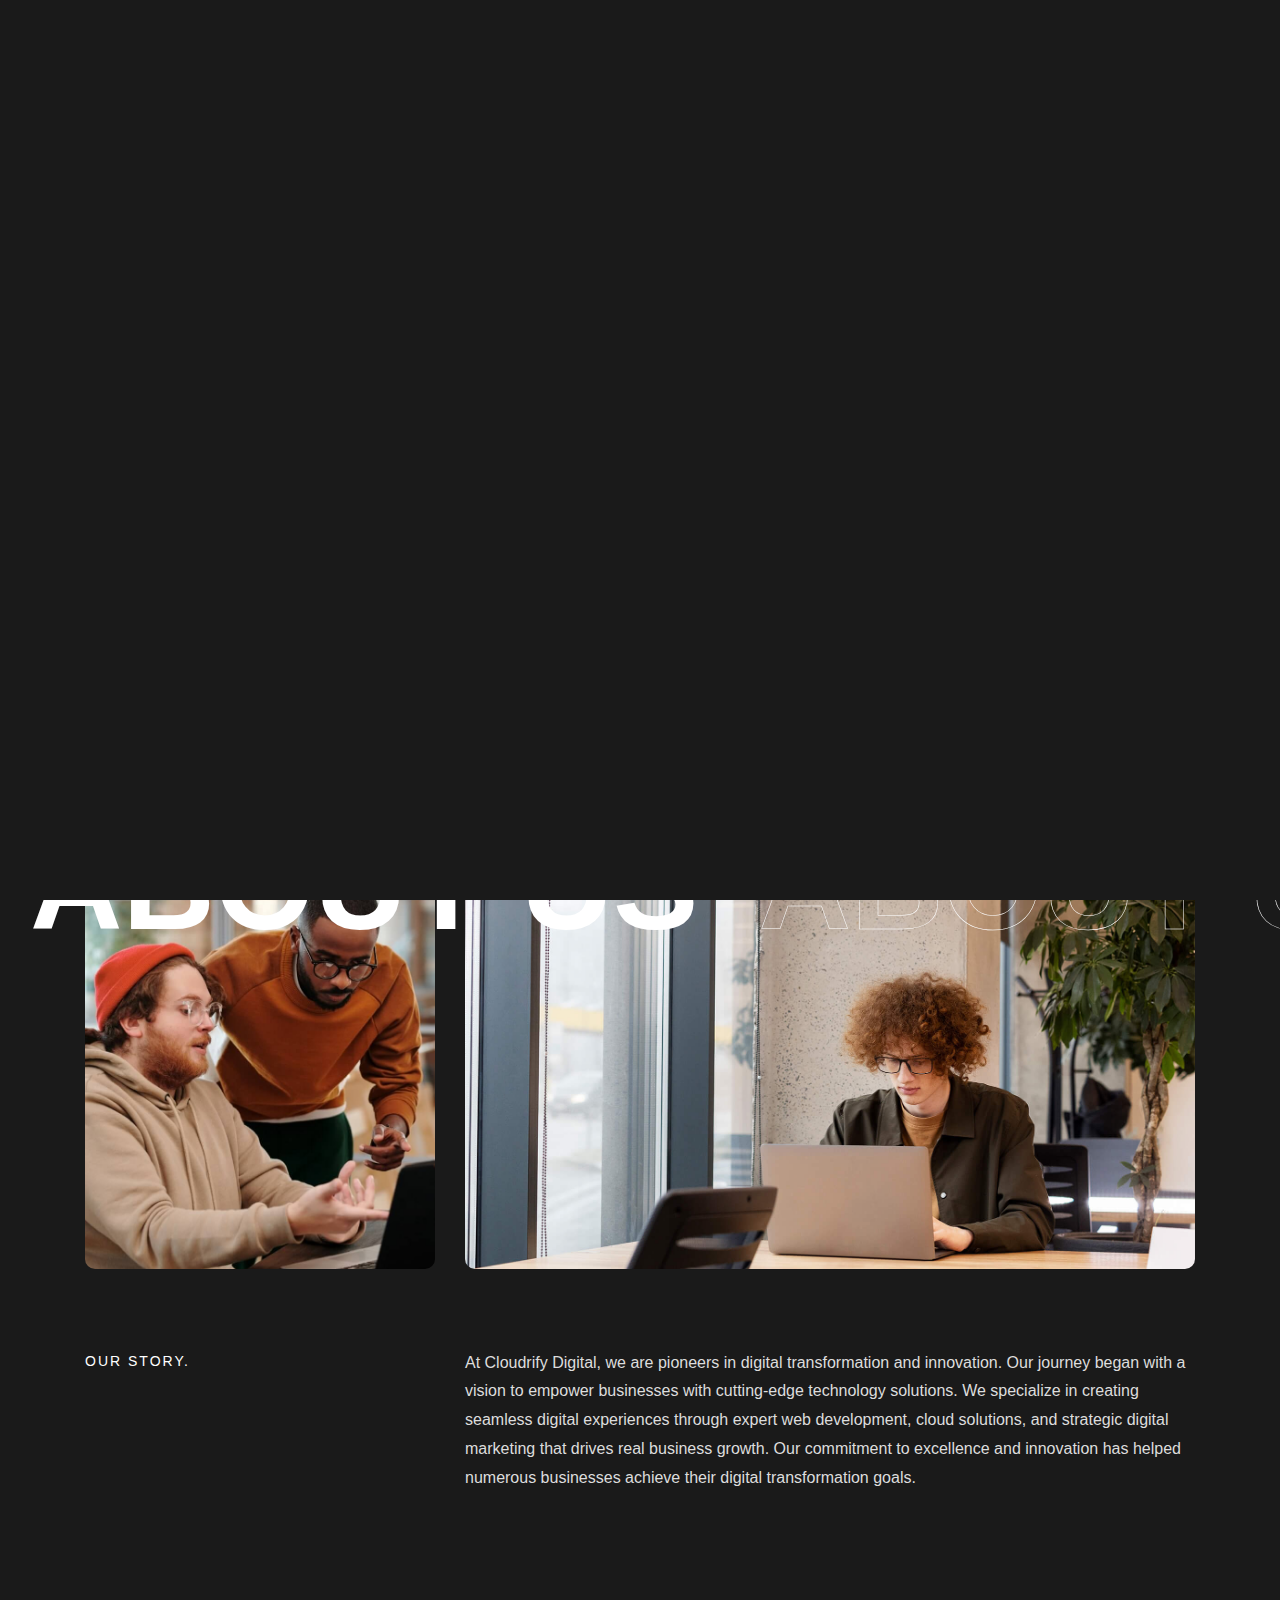
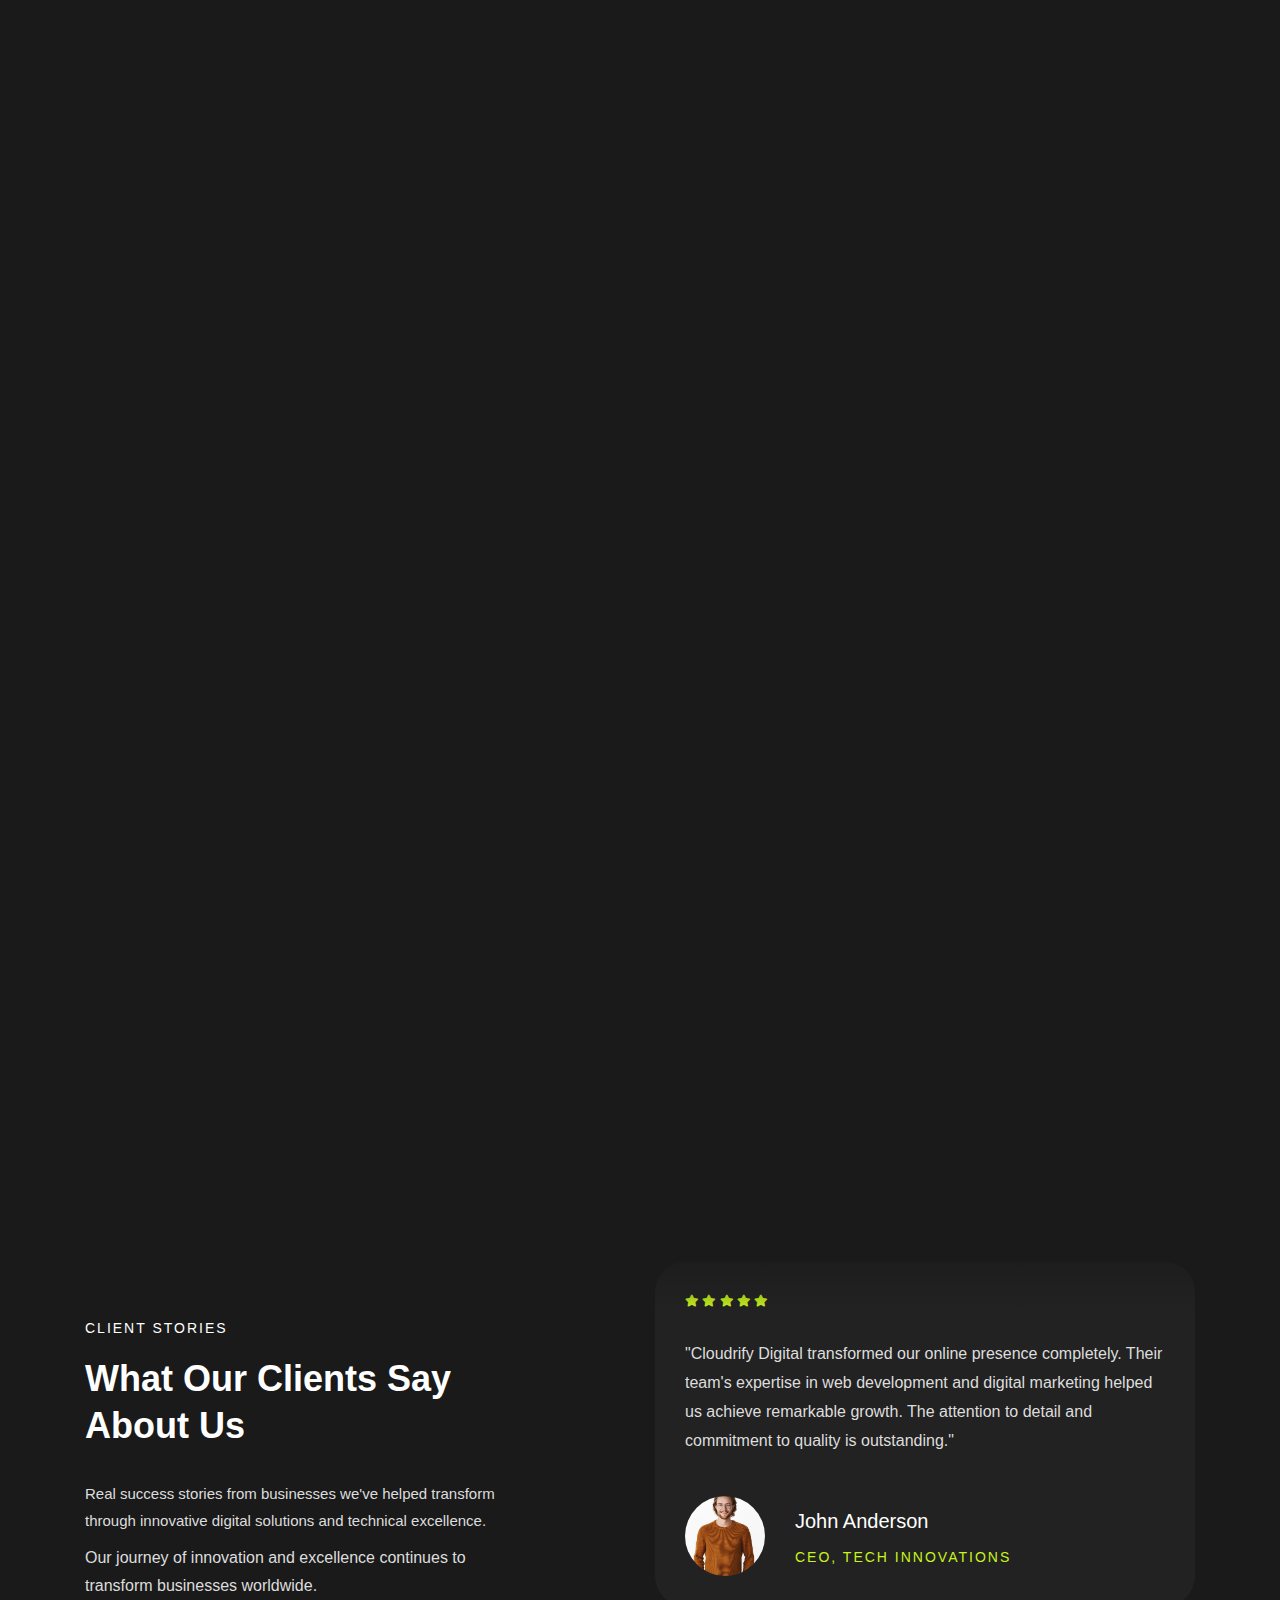
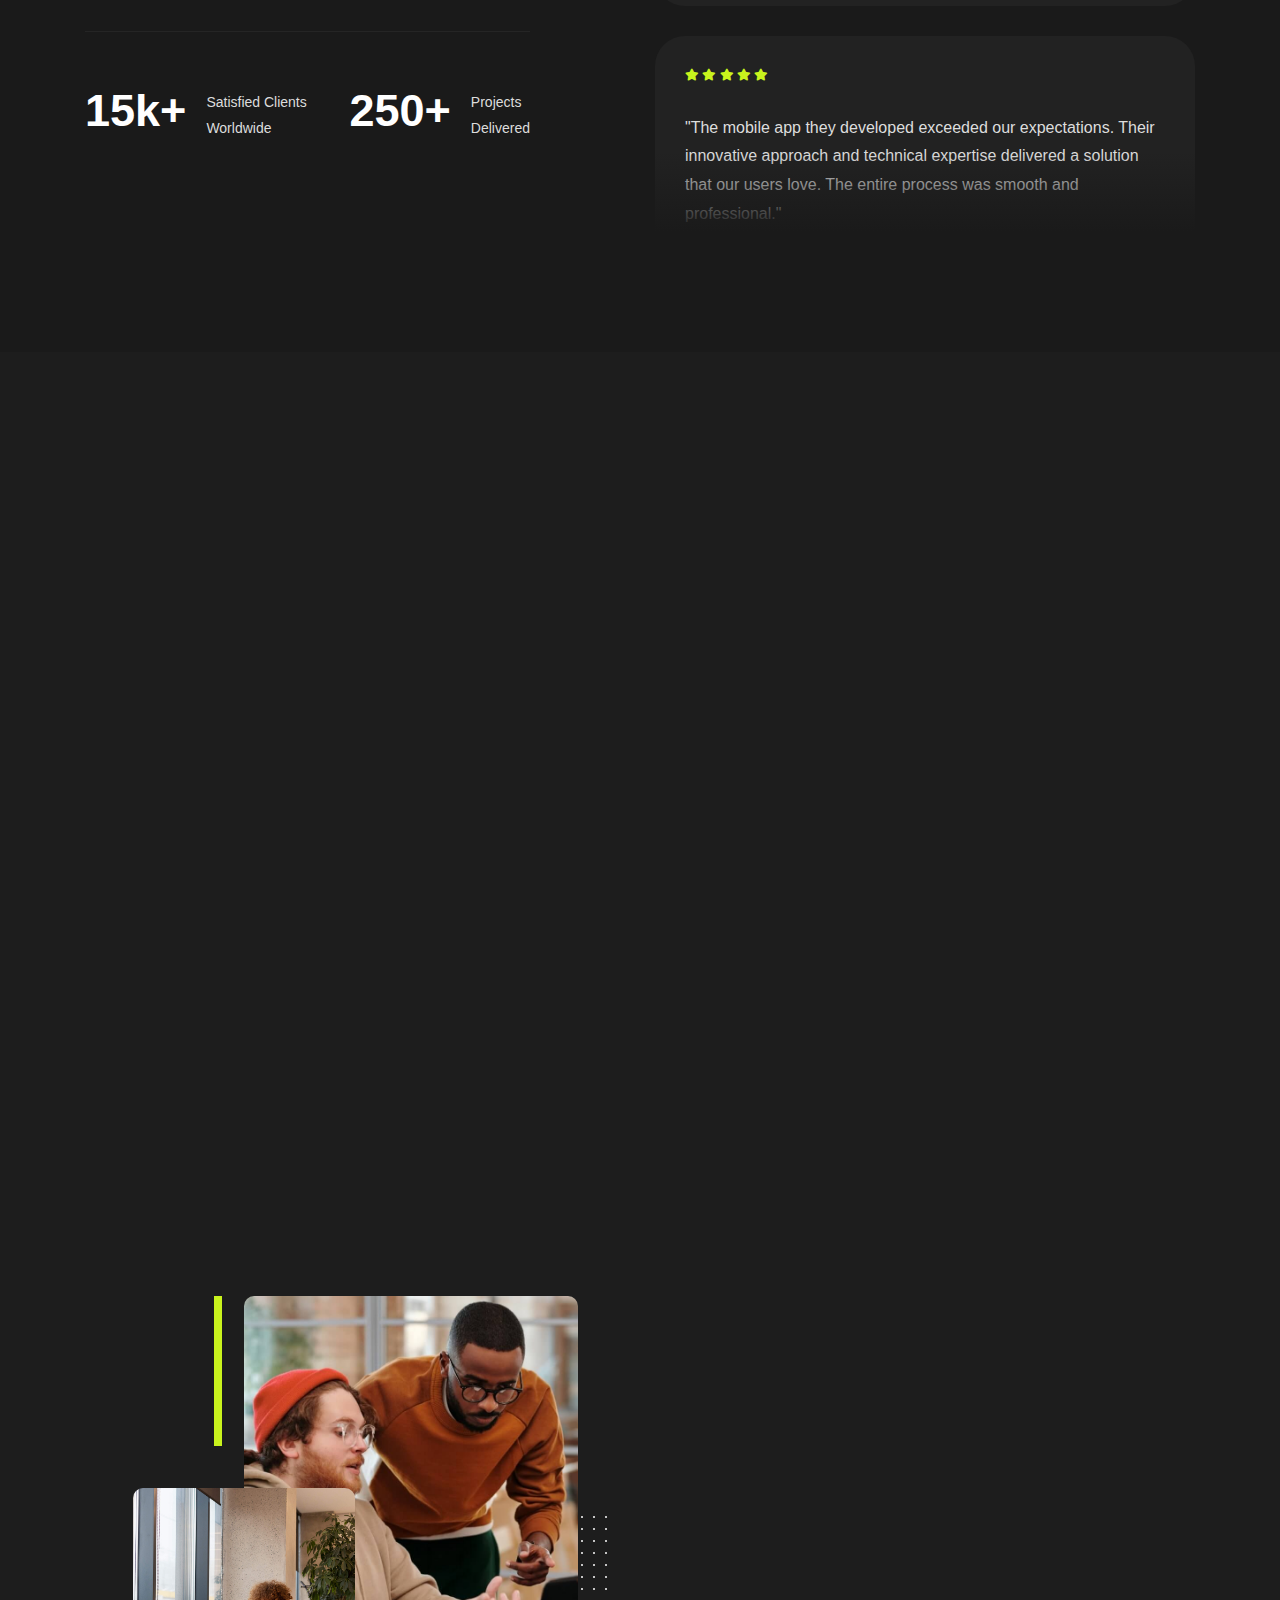
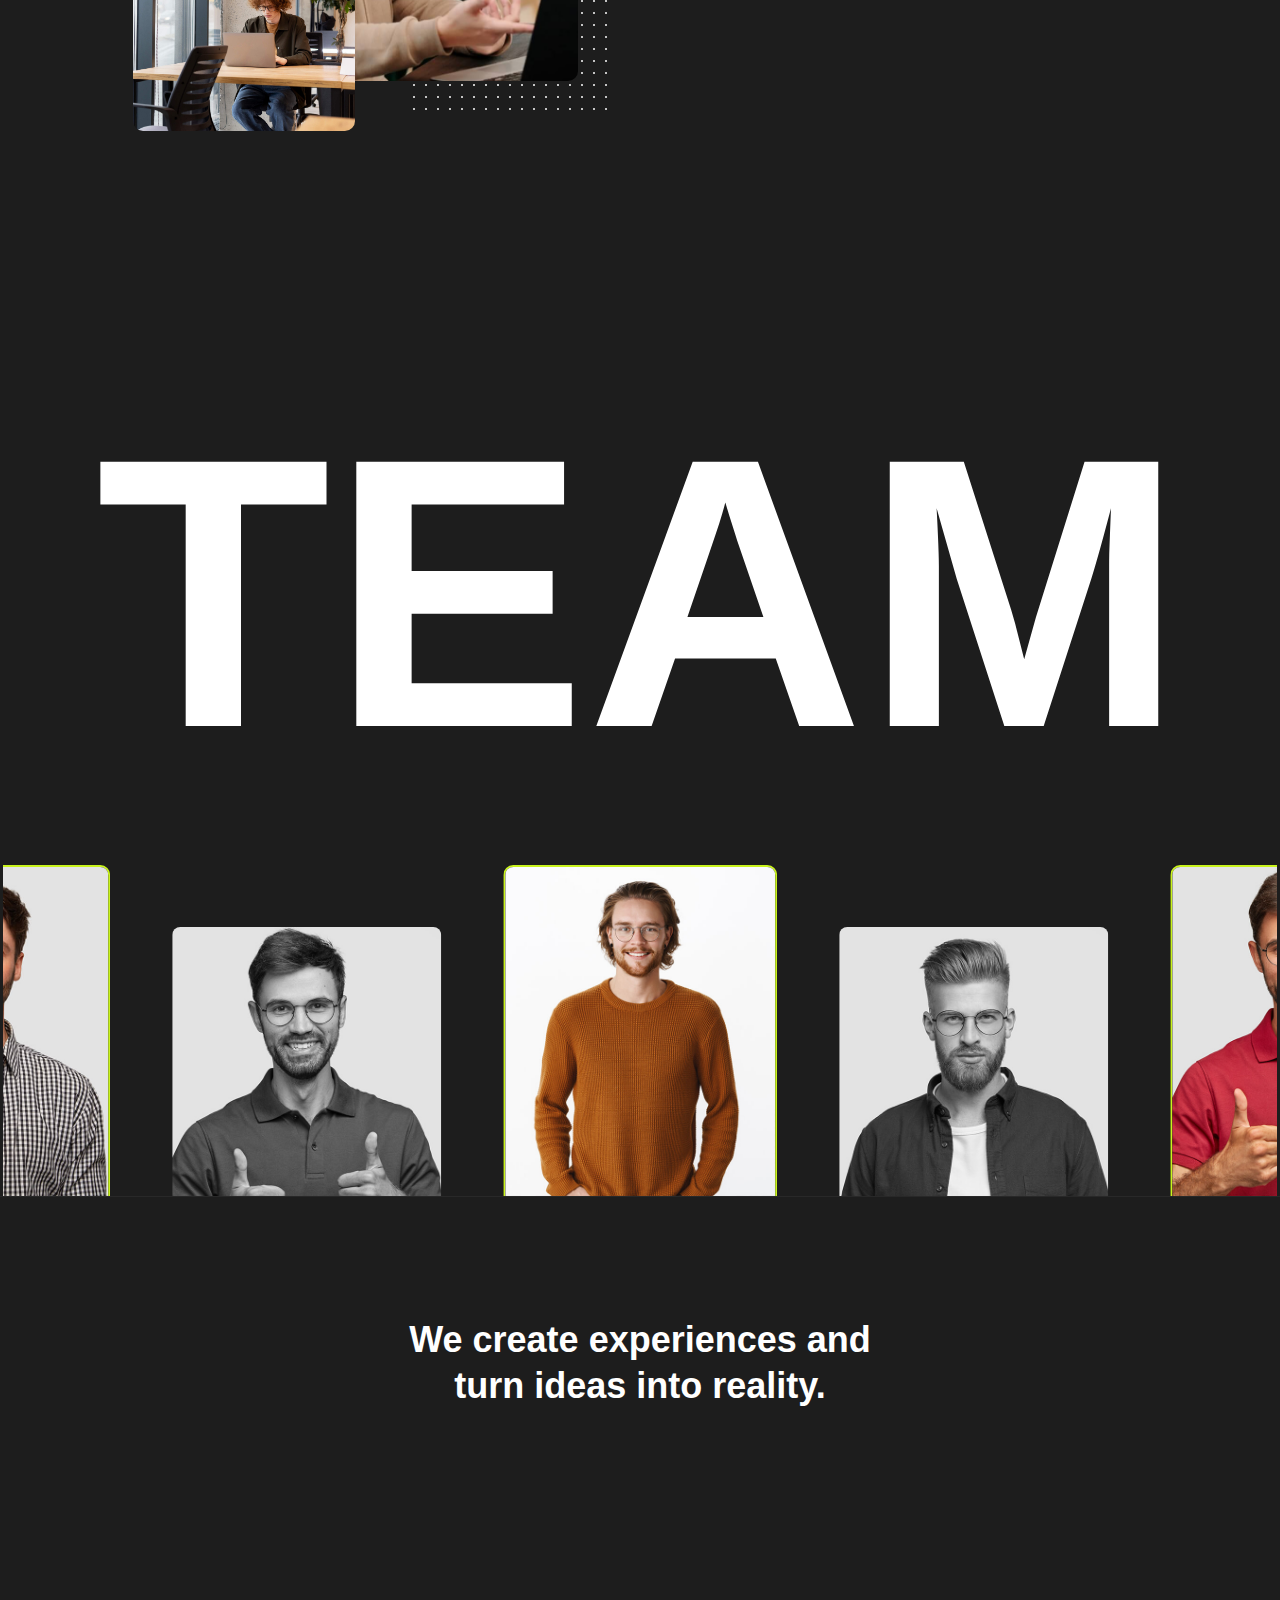
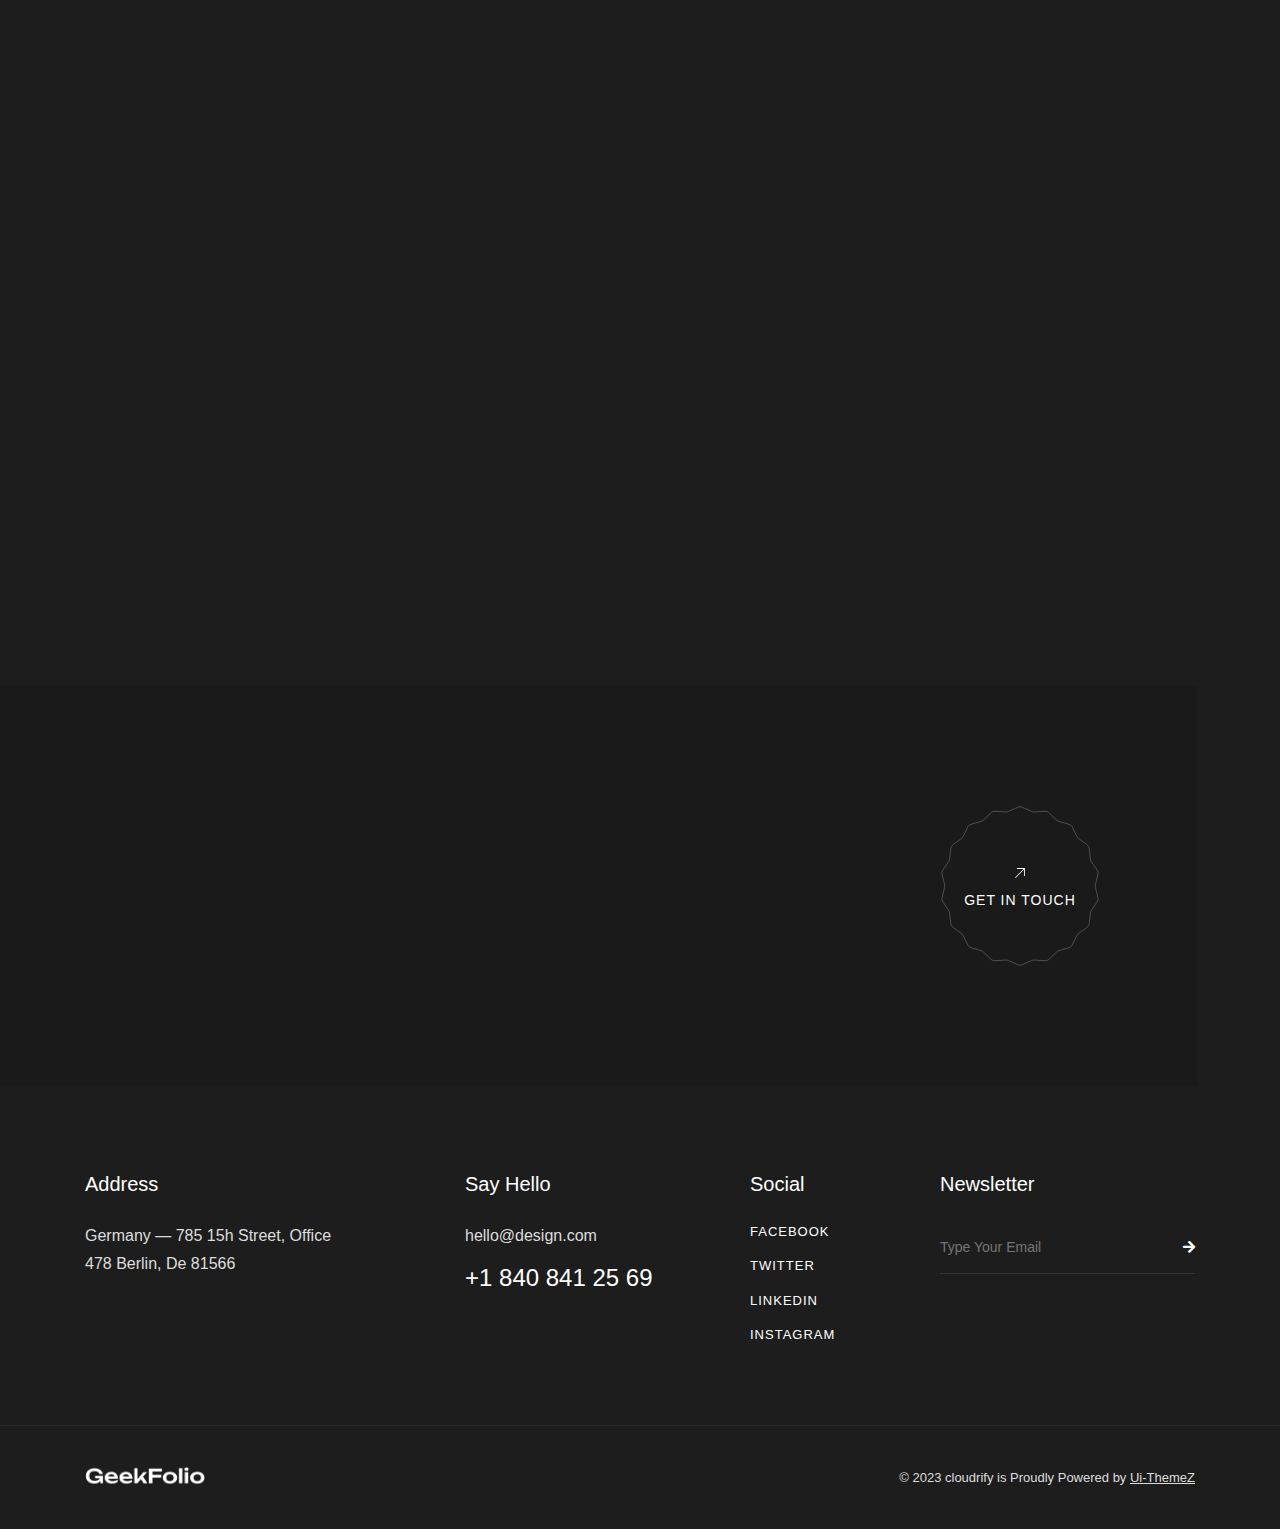
<file: about-us.html>
<!DOCTYPE html>
<html lang="zxx">


<!-- Mirrored from uithemez.com/i/cloudrify/dark/page-about.html by HTTrack Website Copier/3.x [XR&CO'2014], Wed, 05 Nov 2025 01:19:05 GMT -->

<head>

    <!-- Metas -->
    <meta charset="utf-8">
    <meta http-equiv="X-UA-Compatible" content="IE=edge">
    <meta name="viewport" content="width=device-width, initial-scale=1, maximum-scale=1">
    <meta name="keywords"
        content="Cloudrify Digital, Web Development, Mobile App Development, Digital Marketing, Software Development, E-commerce Solutions, IT Consulting">
    <meta name="description"
        content="Cloudrify Digital - Leading digital transformation through innovative web development, mobile solutions, and strategic IT consulting. Learn about our journey, values, and commitment to excellence.">
    <meta name="author" content="Cloudrify Digital">
    <meta name="robots" content="index, follow">
    <meta name="language" content="English">
    <meta property="og:title" content="About Us - Cloudrify Digital">
    <meta property="og:description"
        content="Discover how Cloudrify Digital is revolutionizing digital solutions with cutting-edge technology and innovative strategies.">
    <meta property="og:type" content="website">
    <meta property="og:url" content="https://cloudrify-digital.com/about-us">

    <!-- Title  -->
    <title>About Us - Cloudrify Digital | Innovative Digital Solutions</title>

    <!-- Favicon -->
    <link rel="shortcut icon" href="https://cloudrifydigital.com.au/assets/images/logo-cloud.png">

    <!-- Google Fonts -->
    <link href="https://fonts.googleapis.com/css?family=Poppins:100,200,300,400,500,600,700,800,900&amp;display=swap"
        rel="stylesheet">
    <link href="https://fonts.googleapis.com/css2?family=Sora:wght@100;200;300;400;500;600;700;800&amp;display=swap"
        rel="stylesheet">
    <link
        href="https://fonts.googleapis.com/css2?family=Playfair+Display:ital,wght@0,400;0,500;0,600;0,700;0,800;1,400;1,500;1,600;1,700;1,800&amp;display=swap"
        rel="stylesheet">

    <!-- Plugins -->
    <link rel="stylesheet" href="assets/css/plugins.css">

    <!-- Core Style Css -->
    <link rel="stylesheet" href="assets/css/style.css">

    <style>
        /* Floating Action Buttons for Contact */
        .contact-fab-container {
            position: fixed;
            bottom: 25px;
            right: 25px;
            z-index: 1000;
            display: flex;
            flex-direction: column;
            gap: 15px;
        }

        .contact-fab {
            width: 50px;
            height: 50px;
            border-radius: 50%;
            display: flex;
            align-items: center;
            justify-content: center;
            font-size: 24px;
            text-decoration: none;
            box-shadow: 0 4px 12px rgba(0, 0, 0, 0.2);
            transition: all 0.3s ease;
            position: relative;
        }

        .contact-fab:hover {
            transform: scale(1.1);
            box-shadow: 0 8px 20px rgba(0, 0, 0, 0.3);
        }

        .contact-fab i {
            transition: transform 0.3s ease;
        }

        .contact-fab:hover i {
            transform: rotate(10deg);
        }

        /* Theme-aware colors */
        .contact-fab.whatsapp {
            background-color: var(--theme-whatsapp, #25D366);
            color: var(--theme-icon-color, #fff);
        }

        .contact-fab.whatsapp:hover {
            background-color: var(--theme-whatsapp-hover, #128C7E);
        }

        .contact-fab.email {
            background-color: var(--theme-email, #e4bc61);
            color: var(--theme-email-text, #131313);
        }

        .contact-fab.email:hover {
            background-color: var(--theme-email-hover, #ffda85);
        }

        /* Dark mode */
        [data-theme="dark"] {
            --theme-whatsapp: #1a9247;
            --theme-whatsapp-hover: #0d7a3c;
            --theme-email: #e4bc61;
            --theme-email-hover: #c9a654;
            --theme-email-text: #000000;
            --theme-icon-color: #ffffff;
        }

        /* About Page Specific Styles */
        .about-hero-section {
            background: linear-gradient(180deg, rgba(10, 10, 10, 0.95) 0%, rgba(26, 26, 26, 0.98) 100%);
            padding: 140px 0 100px;
            position: relative;
            overflow: hidden;
            min-height: 90vh;
            display: flex;
            align-items: center;
        }

        .about-hero-section::before {
            content: '';
            position: absolute;
            top: 0;
            left: 0;
            right: 0;
            height: 1px;
            background: linear-gradient(90deg, transparent, rgba(228, 188, 97, 0.15), transparent);
        }

        .about-hero-section::after {
            content: '';
            position: absolute;
            top: 0;
            left: 0;
            right: 0;
            bottom: 0;
            background:
                radial-gradient(circle at 20% 20%, rgba(228, 188, 97, 0.03) 0%, transparent 25%),
                radial-gradient(circle at 80% 80%, rgba(228, 188, 97, 0.03) 0%, transparent 25%);
            pointer-events: none;
        }

        .about-hero-section .hero-content {
            position: relative;
            z-index: 2;
            padding: 0 20px;
        }

        .about-hero-section h1 {
            font-size: min(4.5vw, 4rem);
            line-height: 1.2;
            background: linear-gradient(45deg, #fff 30%, #e4bc61);
            -webkit-background-clip: text;
            -webkit-text-fill-color: transparent;
            margin-bottom: 30px;
            position: relative;
            font-weight: 700;
            text-transform: none;
        }

        .about-hero-section .sub-title {
            color: #e4bc61;
            font-size: clamp(0.875rem, 1.2vw, 1.2rem);
            text-transform: uppercase;
            letter-spacing: 3px;
            margin-bottom: 25px;
            display: inline-block;
            position: relative;
            font-weight: 500;
        }

        .about-hero-section .sub-title::after {
            content: '';
            position: absolute;
            bottom: -8px;
            left: 50%;
            transform: translateX(-50%);
            width: 80px;
            height: 1px;
            background: linear-gradient(90deg, transparent, #e4bc61, transparent);
        }

        .about-hero-section p {
            font-size: clamp(1rem, 1.1vw, 1.2rem);
            line-height: 1.8;
            color: rgba(255, 255, 255, 0.85);
            max-width: 800px;
            margin: 0 auto;
            font-weight: 300;
        }

        @media (max-width: 991px) {
            .about-hero-section {
                padding: 120px 0 80px;
                min-height: auto;
            }

            .about-hero-section h1 {
                font-size: clamp(2rem, 6vw, 3rem);
            }
        }

        @media (max-width: 767px) {
            .about-hero-section {
                padding: 100px 0 60px;
            }

            .about-hero-section h1 {
                font-size: clamp(1.75rem, 5vw, 2.5rem);
                margin-bottom: 20px;
            }

            .about-hero-section .sub-title {
                font-size: 0.875rem;
                margin-bottom: 20px;
            }

            .about-hero-section p {
                font-size: 1rem;
                line-height: 1.6;
            }
        }

        .about-mission-section {
            background: linear-gradient(0deg, rgba(12, 12, 12, 0.98) 0%, rgba(21, 21, 21, 0.95) 100%);
            padding: 100px 0;
            position: relative;
            overflow: hidden;
        }

        .about-mission-section::before {
            content: '';
            position: absolute;
            top: 0;
            left: 0;
            width: 100%;
            height: 100%;
            background-image:
                linear-gradient(45deg, rgba(228, 188, 97, 0.03) 25%, transparent 25%),
                linear-gradient(-45deg, rgba(228, 188, 97, 0.03) 25%, transparent 25%),
                linear-gradient(45deg, transparent 75%, rgba(228, 188, 97, 0.03) 75%),
                linear-gradient(-45deg, transparent 75%, rgba(228, 188, 97, 0.03) 75%);
            background-size: 20px 20px;
            opacity: 0.5;
            pointer-events: none;
        }

        .about-mission-section .mission-content {
            position: relative;
            padding: 0 30px;
        }

        .about-mission-section h2 {
            font-size: clamp(2rem, 3vw, 3rem);
            line-height: 1.2;
            margin-bottom: 30px;
            background: linear-gradient(45deg, #fff 30%, #e4bc61);
            -webkit-background-clip: text;
            background-clip: text;
            -webkit-text-fill-color: transparent;
            font-weight: 700;
        }

        .about-mission-section .sub-title {
            color: #e4bc61;
            font-size: clamp(0.875rem, 1.1vw, 1.1rem);
            text-transform: uppercase;
            letter-spacing: 2px;
            margin-bottom: 20px;
            position: relative;
            display: inline-block;
            font-weight: 500;
        }

        .about-mission-section .sub-title::after {
            content: '';
            position: absolute;
            bottom: -8px;
            left: 0;
            width: 40px;
            height: 2px;
            background: #e4bc61;
        }

        .about-mission-section p {
            font-size: clamp(0.875rem, 1.1vw, 1.1rem);
            line-height: 1.8;
            color: rgba(255, 255, 255, 0.85);
            margin-bottom: 40px;
            font-weight: 300;
        }

        .about-mission-section .numbers {
            padding: 30px;
            background: rgba(15, 15, 15, 0.5);
            border-radius: 15px;
            border: 1px solid rgba(228, 188, 97, 0.1);
            backdrop-filter: blur(10px);
        }

        .about-mission-section .numbers .item {
            text-align: center;
            padding: 15px;
            position: relative;
        }

        .about-mission-section .numbers h3 {
            color: #e4bc61;
            font-size: clamp(2rem, 2.5vw, 2.5rem);
            font-weight: 600;
            margin-bottom: 5px;
            display: inline-block;
        }

        .about-mission-section .numbers p {
            font-size: clamp(0.875rem, 1vw, 1rem);
            margin: 0;
            opacity: 0.9;
            font-weight: 400;
        }

        .about-mission-section .img-wrapper {
            position: relative;
            padding: 20px;
        }

        .about-mission-section .img {
            position: relative;
            border-radius: 12px;
            overflow: hidden;
            box-shadow: 0 25px 50px -12px rgba(0, 0, 0, 0.5);
        }

        .about-mission-section .img::before {
            content: '';
            position: absolute;
            top: 0;
            left: 0;
            width: 100%;
            height: 100%;
            background: linear-gradient(45deg, rgba(228, 188, 97, 0.15), transparent);
            z-index: 1;
        }

        .about-mission-section .img img {
            width: 100%;
            height: 100%;
            object-fit: cover;
            transform: scale(1);
            transition: transform 0.7s cubic-bezier(0.4, 0, 0.2, 1);
        }

        .about-mission-section .img:hover img {
            transform: scale(1.03);
        }

        @media (max-width: 991px) {
            .about-mission-section {
                padding: 80px 0;
            }

            .about-mission-section .mission-content {
                padding: 0 15px;
                margin-bottom: 50px;
            }

            .about-mission-section .numbers {
                padding: 20px;
            }

            .about-mission-section .numbers .item {
                margin-bottom: 20px;
            }
        }

        @media (max-width: 767px) {
            .about-mission-section {
                padding: 60px 0;
            }

            .about-mission-section .numbers .item {
                border-bottom: 1px solid rgba(228, 188, 97, 0.1);
                padding-bottom: 20px;
                margin-bottom: 20px;
            }

            .about-mission-section .numbers .item:last-child {
                border-bottom: none;
                margin-bottom: 0;
            }

            .about-mission-section .img-wrapper {
                padding: 0;
                margin-top: 30px;
            }
        }

        .about-values-grid {
            display: grid;
            grid-template-columns: repeat(auto-fit, minmax(280px, 1fr));
            gap: 30px;
            margin-top: 50px;
        }

        @media (max-width: 991px) {
            .about-hero-section {
                padding: 150px 0 100px;
            }

            .about-hero-section h1 {
                font-size: 3rem;
            }

            .about-mission-section .mission-content {
                padding-right: 0;
                margin-bottom: 50px;
            }

            .about-mission-section h2 {
                font-size: 2.5rem;
            }
        }

        @media (max-width: 768px) {
            .about-hero-section {
                padding: 120px 0 80px;
                text-align: center;
            }

            .about-hero-section h1 {
                font-size: 2.5rem;
            }

            .about-hero-section p {
                font-size: 1rem;
            }

            .about-mission-section {
                padding: 80px 0;
            }

            .about-mission-section h2 {
                font-size: 2rem;
            }

            .about-mission-section .numbers {
                padding: 20px;
            }

            .about-mission-section .numbers h3 {
                font-size: 2rem;
            }

            .about-mission-section .img {
                margin-top: 30px;
            }
        }

        .value-card {
            background: rgba(255, 255, 255, 0.03);
            border: 1px solid rgba(255, 255, 255, 0.05);
            border-radius: 15px;
            padding: 40px;
            transition: all 0.4s cubic-bezier(0.4, 0, 0.2, 1);
            position: relative;
            overflow: hidden;
        }

        .value-card::before {
            content: '';
            position: absolute;
            inset: 0;
            background: linear-gradient(145deg, rgba(255, 255, 255, 0.1), transparent);
            opacity: 0;
            transition: opacity 0.4s ease;
        }

        .value-card:hover {
            transform: translateY(-10px);
            background: rgba(255, 255, 255, 0.05);
            border-color: rgba(255, 255, 255, 0.1);
            box-shadow: 0 25px 50px -12px rgba(0, 0, 0, 0.5);
        }

        .value-card:hover::before {
            opacity: 1;
        }

        .value-card .icon {
            font-size: 40px;
            color: var(--main-color, #e4bc61);
            margin-bottom: 25px;
            position: relative;
            transition: all 0.4s ease;
        }

        .value-card:hover .icon {
            transform: scale(1.1);
            color: #fff;
        }

        .team-section {
            background: linear-gradient(0deg, #0a0a0a 0%, #1a1a1a 100%);
            padding: 100px 0;
        }

        @media (max-width: 768px) {
            .about-hero-section {
                padding: 80px 0 60px;
            }

            .about-values-grid {
                grid-template-columns: 1fr;
            }

            .value-card {
                padding: 20px;
            }
        }
    </style>

</head>

<body class="home-main-crev main-bg">

    <!-- Contact FAB Buttons -->
    <div class="contact-fab-container">
        <a href="https://wa.me/1234567890" class="contact-fab whatsapp" target="_blank" rel="noopener noreferrer">
            <i class="fab fa-whatsapp"></i>
        </a>
        <a href="mailto:contact@cloudrify-digital.com" class="contact-fab email">
            <i class="fas fa-envelope"></i>
        </a>
    </div>

    <!-- ==================== Start Loading ==================== -->

    <div class="loader-wrap">
        <svg viewBox="0 0 1000 1000" preserveAspectRatio="none">
            <path id="svg" d="M0,1005S175,995,500,995s500,5,500,5V0H0Z"></path>
        </svg>

        <div class="loader-wrap-heading">
            <div class="load-text">
                <span>L</span>
                <span>o</span>
                <span>a</span>
                <span>d</span>
                <span>i</span>
                <span>n</span>
                <span>g</span>
            </div>
        </div>
    </div>

    <!-- ==================== End Loading ==================== -->


    <div class="cursor"></div>


    <!-- ==================== Start progress-scroll-button ==================== -->

    <div class="progress-wrap cursor-pointer">
        <svg class="progress-circle svg-content" width="100%" height="100%" viewBox="-1 -1 102 102">
            <path d="M50,1 a49,49 0 0,1 0,98 a49,49 0 0,1 0,-98" />
        </svg>
    </div>

    <!-- ==================== End progress-scroll-button ==================== -->



    <!-- ==================== Start Navbar ==================== -->

    <nav class="navbar navbar-expand-lg bord main-bg">
            <div class="container">

                <!-- Logo -->
                <a class="logo icon-img-100" href="/">
                    <img src="assets/images/logo-cloud.png" class="w-75" alt="logo">
                </a>

                <button class="navbar-toggler" type="button" data-toggle="collapse"
                    data-target="#navbarSupportedContent" aria-controls="navbarSupportedContent" aria-expanded="false"
                    aria-label="Toggle navigation">
                    <span class="icon-bar"><i class="fas fa-bars"></i></span>
                </button>

                <!-- navbar links -->
                <div class="collapse navbar-collapse justify-content-center" id="navbarSupportedContent">
                    <ul class="navbar-nav">
                        <li class="nav-item dropdown">
                            <a class="nav-link " data-toggle="dropdown" href="/" role="button" aria-haspopup="true"
                                aria-expanded="false"><span class="rolling-text">Home</span></a>

                        </li>
                        <li class="nav-item dropdown">
                            <a class="nav-link" data-toggle="dropdown" href="about-us.html" role="button"
                                aria-haspopup="true" aria-expanded="false"><span class="rolling-text">About
                                    Us</span></a>

                        </li>
                        <li class="nav-item dropdown">
                            <a class="nav-link " data-toggle="dropdown" href="services.html" role="button"
                                aria-haspopup="true" aria-expanded="false"><span
                                    class="rolling-text">Services</span></a>

                        </li>
                        <li class="nav-item">
                            <a class="nav-link" href="contact-us.html"><span class="rolling-text">Contact
                                    US</span></a>
                        </li>
                    </ul>
                </div>
            </div>
        </nav>


    <!-- ==================== End Navbar ==================== -->

    <main>

        <header class="page-header section-padding pb-0">
            <div class="container mt-80">
                <div class="row">
                    <div class="col-lg-8">
                        <div class="caption">
                            <h6 class="sub-title">Who We Are ?</h6>
                            <h1 class="fz-55">We're a digital agency based in Australia.</h1>
                        </div>
                    </div>
                </div>
                <div class="row">
                    <div class="col-lg-5 offset-lg-4">
                        <div class="text mt-30">
                            <p>We help our clients succeed by creating brand identities, digital experiences, and print
                                materials that communicate clearly, achieve marketing goals, and look fantastic.</p>
                        </div>
                    </div>
                </div>
            </div>
            <div class="main-marq xlrg section-padding pb-0">
                <div class="slide-har st1">
                    <div class="box">
                        <div class="item">
                            <h4>About Us</h4>
                        </div>
                        <div class="item">
                            <h4>About Us</h4>
                        </div>
                        <div class="item">
                            <h4>About Us</h4>
                        </div>
                        <div class="item">
                            <h4>About Us</h4>
                        </div>
                        <div class="item">
                            <h4>About Us</h4>
                        </div>
                    </div>
                    <div class="box">
                        <div class="item">
                            <h4>About Us</h4>
                        </div>
                        <div class="item">
                            <h4>About Us</h4>
                        </div>
                        <div class="item">
                            <h4>About Us</h4>
                        </div>
                        <div class="item">
                            <h4>About Us</h4>
                        </div>
                        <div class="item">
                            <h4>About Us</h4>
                        </div>
                    </div>
                </div>
            </div>
        </header>

        <!-- ==================== Start About ==================== -->

        <section class="pg-about section-padding sub-bg">
            <div class="container">
                <div class="row">
                    <div class="col-lg-4">
                        <div class="bg-img radius-10 md-mb50" data-background="assets/imgs/about/sq1.jpg"></div>
                    </div>
                    <div class="col-lg-8">
                        <div class="bg-img radius-10" data-background="assets/imgs/about/sq2.jpg"></div>
                    </div>
                    <div class="col-lg-4">
                        <div class="sec-head mt-80">
                            <h6 class="sub-title">Our Story.</h6>
                        </div>
                    </div>
                    <div class="col-lg-8">
                        <div class="cont mt-80">
                            <p>At Cloudrify Digital, we are pioneers in digital transformation and innovation. Our
                                journey began with a vision to empower businesses with cutting-edge technology
                                solutions. We specialize in creating seamless digital experiences through expert web
                                development, cloud solutions, and strategic digital marketing that drives real business
                                growth. Our commitment to excellence and innovation has helped numerous businesses
                                achieve their digital transformation goals.</p>
                        </div>
                    </div>
                </div>
            </div>
        </section>

        <!-- ==================== End About ==================== -->

        <section class="about-values-section section-padding sub-bg">
            <div class="container">
                <div class="row justify-content-center">
                    <div class="col-lg-8 col-md-10">
                        <div class="sec-head text-center">
                            <h6 class="sub-title mb-15 wow fadeInUp">Our Values</h6>
                            <h2 class="fw-600 wow fadeInUp">What Drives Us Forward</h2>
                        </div>
                    </div>
                </div>
                <div class="about-values-grid">
                    <div class="value-card wow fadeInUp">
                        <div class="icon mb-40">
                            <i class="fas fa-lightbulb"></i>
                        </div>
                        <h5>Innovation First</h5>
                        <p>We constantly push boundaries and embrace new technologies to deliver cutting-edge solutions.
                        </p>
                    </div>
                    <div class="value-card wow fadeInUp" data-wow-delay=".2s">
                        <div class="icon mb-40">
                            <i class="fas fa-users"></i>
                        </div>
                        <h5>Client Success</h5>
                        <p>Your success is our success. We're committed to delivering results that exceed expectations.
                        </p>
                    </div>
                    <div class="value-card wow fadeInUp" data-wow-delay=".4s">
                        <div class="icon mb-40">
                            <i class="fas fa-code"></i>
                        </div>
                        <h5>Technical Excellence</h5>
                        <p>We maintain the highest standards of technical expertise and code quality.</p>
                    </div>
                    <div class="value-card wow fadeInUp" data-wow-delay=".6s">
                        <div class="icon mb-40">
                            <i class="fas fa-rocket"></i>
                        </div>
                        <h5>Agile Delivery</h5>
                        <p>We embrace agile methodologies to ensure rapid development and continuous improvement in every project.</p>
                    </div>
                    <div class="value-card wow fadeInUp" data-wow-delay=".8s">
                        <div class="icon mb-40">
                            <i class="fas fa-handshake"></i>
                        </div>
                        <h5>Partnership Focus</h5>
                        <p>We build long-term relationships by understanding and aligning with our clients' business goals.</p>
                    </div>
                    <div class="value-card wow fadeInUp" data-wow-delay="1s">
                        <div class="icon mb-40">
                            <i class="fas fa-chart-line"></i>
                        </div>
                        <h5>Results Driven</h5>
                        <p>We focus on delivering measurable outcomes that drive real business growth and success.</p>
                    </div>
                </div>
            </div>
        </section>

        <!-- ==================== Start Testimonials Section ==================== -->
        <section class="testim-vrt sub-bg section-padding">
            <div class="container">
                <div class="row">
                    <div class="col-lg-5 valign">
                        <div class="cont">
                            <div>
                                <h6 class="sub-title mb-15">CLIENT STORIES</h6>
                                <h3 class="fw-700">What Our Clients Say About Us</h3>
                                <p class="mt-30 fz-15">Real success stories from businesses we've helped transform
                                    through innovative digital solutions and technical excellence.</p>
                                <div class="text mt-10 pb-30 bord-thin-bottom">
                                    <p>Our journey of innovation and excellence continues to transform businesses
                                        worldwide.</p>
                                </div>
                                <div class="stauts d-flex mt-20">
                                    <div class="item d-flex align-items-center mt-30">
                                        <h2 class="mr-20">15k+</h2>
                                        <p class="fz-14">Satisfied Clients<br>Worldwide</p>
                                    </div>
                                    <div class="item d-flex align-items-center ml-auto mt-30">
                                        <h2 class="mr-20">250+</h2>
                                        <p class="fz-14">Projects<br>Delivered</p>
                                    </div>
                                </div>
                            </div>
                        </div>
                    </div>
                    <div class="col-lg-6 offset-lg-1">
                        <div>
                            <div class="main-marqv">
                                <div class="slide-vertical st1">
                                    <div class="box">
                                        <!-- Testimonial 1 -->
                                        <div class="item radius-30 mt-30">
                                            <div class="cont mb-40">
                                                <div class="rate-stars mb-30 fz-12">
                                                    <span class="rate main-color">
                                                        <i class="fas fa-star"></i>
                                                        <i class="fas fa-star"></i>
                                                        <i class="fas fa-star"></i>
                                                        <i class="fas fa-star"></i>
                                                        <i class="fas fa-star"></i>
                                                    </span>
                                                </div>
                                                <p class="fw-400">"Cloudrify Digital transformed our online presence
                                                    completely. Their team's expertise in web development and digital
                                                    marketing helped us achieve remarkable growth. The attention to
                                                    detail and commitment to quality is outstanding."</p>
                                            </div>
                                            <div class="d-flex align-items-center">
                                                <div>
                                                    <div class="img circle-80">
                                                        <img src="assets/imgs/testim/1.jpg" alt="John Anderson"
                                                            class="circle-img">
                                                    </div>
                                                </div>
                                                <div class="ml-30">
                                                    <div class="info">
                                                        <h6>John Anderson</h6>
                                                        <span class="main-color sub-title">CEO, Tech Innovations</span>
                                                    </div>
                                                </div>
                                            </div>
                                        </div>

                                        <!-- Testimonial 2 -->
                                        <div class="item radius-30 mt-30">
                                            <div class="cont mb-40">
                                                <div class="rate-stars mb-30 fz-12">
                                                    <span class="rate main-color">
                                                        <i class="fas fa-star"></i>
                                                        <i class="fas fa-star"></i>
                                                        <i class="fas fa-star"></i>
                                                        <i class="fas fa-star"></i>
                                                        <i class="fas fa-star"></i>
                                                    </span>
                                                </div>
                                                <p class="fw-400">"The mobile app they developed exceeded our
                                                    expectations. Their innovative approach and technical expertise
                                                    delivered a solution that our users love. The entire process was
                                                    smooth and professional."</p>
                                            </div>
                                            <div class="d-flex align-items-center">
                                                <div>
                                                    <div class="img circle-80">
                                                        <img src="assets/imgs/testim/2.jpg" alt="Sarah Williams"
                                                            class="circle-img">
                                                    </div>
                                                </div>
                                                <div class="ml-30">
                                                    <div class="info">
                                                        <h6>Sarah Williams</h6>
                                                        <span class="main-color sub-title">Product Manager,
                                                            MobileFirst</span>
                                                    </div>
                                                </div>
                                            </div>
                                        </div>

                                        <!-- Testimonial 3 -->
                                        <div class="item radius-30 mt-30">
                                            <div class="cont mb-40">
                                                <div class="rate-stars mb-30 fz-12">
                                                    <span class="rate main-color">
                                                        <i class="fas fa-star"></i>
                                                        <i class="fas fa-star"></i>
                                                        <i class="fas fa-star"></i>
                                                        <i class="fas fa-star"></i>
                                                        <i class="fas fa-star"></i>
                                                    </span>
                                                </div>
                                                <p class="fw-400">"Working with Cloudrify Digital has been a
                                                    game-changer for our e-commerce platform. Their technical expertise
                                                    and innovative solutions helped us scale our business
                                                    significantly."</p>
                                            </div>
                                            <div class="d-flex align-items-center">
                                                <div>
                                                    <div class="img circle-80">
                                                        <img src="assets/imgs/testim/3.jpg" alt="Michael Chen"
                                                            class="circle-img">
                                                    </div>
                                                </div>
                                                <div class="ml-30">
                                                    <div class="info">
                                                        <h6>Michael Chen</h6>
                                                        <span class="main-color sub-title">Founder, E-Commerce
                                                            Plus</span>
                                                    </div>
                                                </div>
                                            </div>
                                        </div>
                                    </div>
                                </div>
                            </div>
                        </div>
                    </div>
                </div>
            </div>
        </section>
        <!-- ==================== End testimonials ==================== -->
        </div>
        </div>
        </div>
        </header>

        <!-- ==================== End Slider ==================== -->

        <!-- ==================== Start Services ==================== -->

        <!-- ==================== Start Services Section ==================== -->
        <section class="serv-box section-padding pb-0">
            <div class="container">
                <div class="sec-lg-head mb-80">
                    <div class="row">
                        <div class="col-lg-8">
                            <div class="position-re">
                                <h6 class="dot-titl-non mb-15 wow fadeIn">Featured Services</h6>
                                <h2 class="d-rotate wow">
                                    <span class="rotate-text">Our Services</span>
                                </h2>
                            </div>
                        </div>
                        <div class="col-lg-4 d-flex align-items-center">
                            <div class="text wow fadeIn">
                                <p>Empowering businesses with cutting-edge technology solutions that drive
                                    growth and innovation in the digital landscape.</p>
                            </div>
                        </div>
                    </div>
                </div>
                <div class="row">
                    <div class="col-lg-4">
                        <div class="serv-item lg-pad md-mb50 radius-5 wow fadeIn" data-wow-delay=".5s">
                            <div class="icon-img-50 mb-40">
                                <img src="assets/images/12.png" alt="Web Development">
                            </div>
                            <span class="mb-10 opacity-7">Custom Development</span>
                            <h6 class="mb-15">Web Development</h6>
                            <p class="fz-14">Build responsive, high-performance websites using modern frameworks
                                like React, Next.js, and Node.js tailored to your business needs.</p>
                            <div class="crv-more">
                                <a href="page-services.html" class="mt-30 ls1 fz-12 text-u">Read More<svg width="18"
                                        height="18" viewBox="0 0 18 18" fill="none" xmlns="http://www.w3.org/2000/svg">
                                        <path
                                            d="M13.922 4.5V11.8125C13.922 11.9244 13.8776 12.0317 13.7985 12.1108C13.7193 12.1899 13.612 12.2344 13.5002 12.2344C13.3883 12.2344 13.281 12.1899 13.2018 12.1108C13.1227 12.0317 13.0783 11.9244 13.0783 11.8125V5.51953L4.79547 13.7953C4.71715 13.8736 4.61092 13.9176 4.50015 13.9176C4.38939 13.9176 4.28316 13.8736 4.20484 13.7953C4.12652 13.717 4.08252 13.6108 4.08252 13.5C4.08252 13.3892 4.12652 13.283 4.20484 13.2047L12.4806 4.92188H6.18765C6.07577 4.92188 5.96846 4.87743 5.88934 4.79831C5.81023 4.71919 5.76578 4.61189 5.76578 4.5C5.76578 4.38811 5.81023 4.28081 5.88934 4.20169C5.96846 4.12257 6.07577 4.07813 6.18765 4.07812H13.5002C13.612 4.07813 13.7193 4.12257 13.7985 4.20169C13.8776 4.28081 13.922 4.38811 13.922 4.5Z"
                                            fill="currentColor"></path>
                                    </svg></a>
                            </div>
                        </div>
                    </div>
                    <div class="col-lg-4">
                        <div class="serv-item lg-pad md-mb50 radius-5 wow fadeIn" data-wow-delay=".8s">
                            <div class="icon-img-50 mb-40">
                                <img src="assets/images/10.png" alt="Application Development">
                            </div>
                            <span class="mb-10 opacity-7">Mobile & Desktop Solutions</span>
                            <h6 class="mb-15">App Development</h6>
                            <p class="fz-14">Create powerful native and cross-platform mobile applications with
                                React Native, delivering seamless user experiences across all devices.</p>
                            <div class="crv-more">
                                <a href="page-services.html" class="mt-30 ls1 fz-12 text-u">Read More<svg width="18"
                                        height="18" viewBox="0 0 18 18" fill="none" xmlns="http://www.w3.org/2000/svg">
                                        <path
                                            d="M13.922 4.5V11.8125C13.922 11.9244 13.8776 12.0317 13.7985 12.1108C13.7193 12.1899 13.612 12.2344 13.5002 12.2344C13.3883 12.2344 13.281 12.1899 13.2018 12.1108C13.1227 12.0317 13.0783 11.9244 13.0783 11.8125V5.51953L4.79547 13.7953C4.71715 13.8736 4.61092 13.9176 4.50015 13.9176C4.38939 13.9176 4.28316 13.8736 4.20484 13.7953C4.12652 13.717 4.08252 13.6108 4.08252 13.5C4.08252 13.3892 4.12652 13.283 4.20484 13.2047L12.4806 4.92188H6.18765C6.07577 4.92188 5.96846 4.87743 5.88934 4.79831C5.81023 4.71919 5.76578 4.61189 5.76578 4.5C5.76578 4.38811 5.81023 4.28081 5.88934 4.20169C5.96846 4.12257 6.07577 4.07813 6.18765 4.07812H13.5002C13.612 4.07813 13.7193 4.12257 13.7985 4.20169C13.8776 4.28081 13.922 4.38811 13.922 4.5Z"
                                            fill="currentColor"></path>
                                    </svg></a>
                            </div>
                        </div>
                    </div>
                    <div class="col-lg-4">
                        <div class="serv-item lg-pad radius-5 wow fadeIn" data-wow-delay="1.2s">
                            <div class="icon-img-50 mb-40">
                                <img src="assets/images/12.png" alt="Digital Marketing">
                            </div>
                            <span class="mb-10 opacity-7">Growth & Strategy</span>
                            <h6 class="mb-15">Digital Marketing</h6>
                            <p class="fz-14">Amplify your online presence with data-driven marketing strategies,
                                SEO optimization, and engaging content that converts visitors into customers.
                            </p>
                            <div class="crv-more">
                                <a href="page-services.html" class="mt-30 ls1 fz-12 text-u">Read More<svg width="18"
                                        height="18" viewBox="0 0 18 18" fill="none" xmlns="http://www.w3.org/2000/svg">
                                        <path
                                            d="M13.922 4.5V11.8125C13.922 11.9244 13.8776 12.0317 13.7985 12.1108C13.7193 12.1899 13.612 12.2344 13.5002 12.2344C13.3883 12.2344 13.281 12.1899 13.2018 12.1108C13.1227 12.0317 13.0783 11.9244 13.0783 11.8125V5.51953L4.79547 13.7953C4.71715 13.8736 4.61092 13.9176 4.50015 13.9176C4.38939 13.9176 4.28316 13.8736 4.20484 13.7953C4.12652 13.717 4.08252 13.6108 4.08252 13.5C4.08252 13.3892 4.12652 13.283 4.20484 13.2047L12.4806 4.92188H6.18765C6.07577 4.92188 5.96846 4.87743 5.88934 4.79831C5.81023 4.71919 5.76578 4.61189 5.76578 4.5C5.76578 4.38811 5.81023 4.28081 5.88934 4.20169C5.96846 4.12257 6.07577 4.07813 6.18765 4.07812H13.5002C13.612 4.07813 13.7193 4.12257 13.7985 4.20169C13.8776 4.28081 13.922 4.38811 13.922 4.5Z"
                                            fill="currentColor"></path>
                                    </svg></a>
                            </div>
                        </div>
                    </div>
                </div>
            </div>
        </section>
        <!-- ==================== End Services Section ==================== -->

        <!-- ==================== End Services ==================== -->



        <!-- ==================== Start about ==================== -->

        <section class="intro-corp section-padding mt-5">
            <div class="container">
                <div class="row justify-content-around">
                    <div class="col-lg-5 valign md-mb50">
                        <div class="imgs mb-80">
                            <div class="img1">
                                <img src="assets/imgs/about/sq1.jpg" alt="" class="radius-10">
                            </div>
                            <div class="img2">
                                <img src="assets/imgs/about/sq2.jpg" alt="" class="radius-10">
                            </div>
                        </div>
                    </div>
                    <div class="col-lg-5 valign">
                        <div class="cont">
                            <div class="text">
                                <h2 class="d-slideup wow">
                                    <span class="sideup-text">
                                        <span class="up-text">Watch the creative</span>
                                    </span>
                                    <span class="sideup-text">
                                        <span class="up-text">process behind our</span>
                                    </span>
                                    <span class="sideup-text">
                                        <span class="up-text"><span>digital marketing</span>.</span>
                                    </span>
                                </h2>
                            </div>
                            <div class="accordion bord mt-40">

                                <div class="item mb-15 wow fadeInUp" data-wow-delay=".1s">
                                    <div class="title">
                                        <h6 class="fz-18">The Power of Influencer Marketing</h6>
                                        <span class="ico"></span>
                                    </div>
                                    <div class="accordion-info">
                                        <p class="fz-14">Taken possession of my entire soul, like these sweet mornings
                                            of spring which
                                            i enjoy with my whole.</p>
                                    </div>
                                </div>

                                <div class="item mb-15 wow fadeInUp" data-wow-delay=".3s">
                                    <div class="title">
                                        <h6 class="fz-18">Unique and Influential Design</h6>
                                        <span class="ico"></span>
                                    </div>
                                    <div class="accordion-info">
                                        <p class="fz-14">Taken possession of my entire soul, like these sweet mornings
                                            of spring which
                                            i enjoy with my whole.</p>
                                    </div>
                                </div>

                                <div class="item wow fadeInUp" data-wow-delay=".5s">
                                    <div class="title">
                                        <h6 class="fz-18">We Build and Activate Brands</h6>
                                        <span class="ico"></span>
                                    </div>
                                    <div class="accordion-info">
                                        <p class="fz-14">Taken possession of my entire soul, like these sweet mornings
                                            of spring which
                                            i enjoy with my whole.</p>
                                    </div>
                                </div>

                            </div>
                        </div>
                    </div>
                </div>
            </div>
        </section>

        <!-- ==================== End about ==================== -->


        <!-- ==================== Start team ==================== -->

        <section class="team-crev section-padding pb-0 bord-thin-bottom">
            <div class="container-fluid rest">
                <div class="row">
                    <div class="col-12">
                        <div class="sec-head-lg text-center text-u mb-80" id="sticky_item">
                            <h2>Team</h2>
                        </div>
                        <div class="swiper4" data-carousel="swiper" data-items="4" data-loop="true" data-space="60"
                            data-center="true" data-speed="1000">
                            <div id="content-carousel-container-unq-team" class="swiper-container"
                                data-swiper="container">
                                <div class="swiper-wrapper">
                                    <div class="swiper-slide">
                                        <div class="item">
                                            <div class="img">
                                                <img src="assets/imgs/team/1.jpg" alt="">
                                            </div>
                                            <div class="info">
                                                <div class="main-marq team-position">
                                                    <div class="slide-har st1 non-strok">
                                                        <div class="box">
                                                            <div class="item">
                                                                <h4>Co-Founder</h4>
                                                            </div>
                                                            <div class="item">
                                                                <h4>Co-Founder</h4>
                                                            </div>
                                                            <div class="item">
                                                                <h4>Co-Founder</h4>
                                                            </div>
                                                            <div class="item">
                                                                <h4>Co-Founder</h4>
                                                            </div>
                                                            <div class="item">
                                                                <h4>Co-Founder</h4>
                                                            </div>
                                                        </div>
                                                        <div class="box">
                                                            <div class="item">
                                                                <h4>Co-Founder</h4>
                                                            </div>
                                                            <div class="item">
                                                                <h4>Co-Founder</h4>
                                                            </div>
                                                            <div class="item">
                                                                <h4>Co-Founder</h4>
                                                            </div>
                                                            <div class="item">
                                                                <h4>Co-Founder</h4>
                                                            </div>
                                                            <div class="item">
                                                                <h4>Co-Founder</h4>
                                                            </div>
                                                        </div>
                                                    </div>
                                                </div>
                                                <div class="main-marq team-name">
                                                    <div class="slide-har st1 non-strok">
                                                        <div class="box">
                                                            <div class="item">
                                                                <h4>adrian parody</h4>
                                                            </div>
                                                            <div class="item">
                                                                <h4>adrian parody</h4>
                                                            </div>
                                                            <div class="item">
                                                                <h4>adrian parody</h4>
                                                            </div>
                                                            <div class="item">
                                                                <h4>adrian parody</h4>
                                                            </div>
                                                            <div class="item">
                                                                <h4>adrian parody</h4>
                                                            </div>
                                                        </div>
                                                        <div class="box">
                                                            <div class="item">
                                                                <h4>adrian parody</h4>
                                                            </div>
                                                            <div class="item">
                                                                <h4>adrian parody</h4>
                                                            </div>
                                                            <div class="item">
                                                                <h4>adrian parody</h4>
                                                            </div>
                                                            <div class="item">
                                                                <h4>adrian parody</h4>
                                                            </div>
                                                            <div class="item">
                                                                <h4>adrian parody</h4>
                                                            </div>
                                                        </div>
                                                    </div>
                                                </div>
                                            </div>
                                        </div>
                                    </div>
                                    <div class="swiper-slide">
                                        <div class="item">
                                            <div class="img">
                                                <img src="assets/imgs/team/2.jpg" alt="">
                                            </div>
                                            <div class="info">
                                                <div class="main-marq team-position">
                                                    <div class="slide-har st1 non-strok">
                                                        <div class="box">
                                                            <div class="item">
                                                                <h4>Co-Founder</h4>
                                                            </div>
                                                            <div class="item">
                                                                <h4>Co-Founder</h4>
                                                            </div>
                                                            <div class="item">
                                                                <h4>Co-Founder</h4>
                                                            </div>
                                                            <div class="item">
                                                                <h4>Co-Founder</h4>
                                                            </div>
                                                            <div class="item">
                                                                <h4>Co-Founder</h4>
                                                            </div>
                                                        </div>
                                                        <div class="box">
                                                            <div class="item">
                                                                <h4>Co-Founder</h4>
                                                            </div>
                                                            <div class="item">
                                                                <h4>Co-Founder</h4>
                                                            </div>
                                                            <div class="item">
                                                                <h4>Co-Founder</h4>
                                                            </div>
                                                            <div class="item">
                                                                <h4>Co-Founder</h4>
                                                            </div>
                                                            <div class="item">
                                                                <h4>Co-Founder</h4>
                                                            </div>
                                                        </div>
                                                    </div>
                                                </div>
                                                <div class="main-marq team-name">
                                                    <div class="slide-har st1 non-strok">
                                                        <div class="box">
                                                            <div class="item">
                                                                <h4>adrian parody</h4>
                                                            </div>
                                                            <div class="item">
                                                                <h4>adrian parody</h4>
                                                            </div>
                                                            <div class="item">
                                                                <h4>adrian parody</h4>
                                                            </div>
                                                            <div class="item">
                                                                <h4>adrian parody</h4>
                                                            </div>
                                                            <div class="item">
                                                                <h4>adrian parody</h4>
                                                            </div>
                                                        </div>
                                                        <div class="box">
                                                            <div class="item">
                                                                <h4>adrian parody</h4>
                                                            </div>
                                                            <div class="item">
                                                                <h4>adrian parody</h4>
                                                            </div>
                                                            <div class="item">
                                                                <h4>adrian parody</h4>
                                                            </div>
                                                            <div class="item">
                                                                <h4>adrian parody</h4>
                                                            </div>
                                                            <div class="item">
                                                                <h4>adrian parody</h4>
                                                            </div>
                                                        </div>
                                                    </div>
                                                </div>
                                            </div>
                                        </div>
                                    </div>
                                    <div class="swiper-slide">
                                        <div class="item">
                                            <div class="img">
                                                <img src="assets/imgs/team/3.jpg" alt="">
                                            </div>
                                            <div class="info">
                                                <div class="main-marq team-position">
                                                    <div class="slide-har st1 non-strok">
                                                        <div class="box">
                                                            <div class="item">
                                                                <h4>Co-Founder</h4>
                                                            </div>
                                                            <div class="item">
                                                                <h4>Co-Founder</h4>
                                                            </div>
                                                            <div class="item">
                                                                <h4>Co-Founder</h4>
                                                            </div>
                                                            <div class="item">
                                                                <h4>Co-Founder</h4>
                                                            </div>
                                                            <div class="item">
                                                                <h4>Co-Founder</h4>
                                                            </div>
                                                        </div>
                                                        <div class="box">
                                                            <div class="item">
                                                                <h4>Co-Founder</h4>
                                                            </div>
                                                            <div class="item">
                                                                <h4>Co-Founder</h4>
                                                            </div>
                                                            <div class="item">
                                                                <h4>Co-Founder</h4>
                                                            </div>
                                                            <div class="item">
                                                                <h4>Co-Founder</h4>
                                                            </div>
                                                            <div class="item">
                                                                <h4>Co-Founder</h4>
                                                            </div>
                                                        </div>
                                                    </div>
                                                </div>
                                                <div class="main-marq team-name">
                                                    <div class="slide-har st1 non-strok">
                                                        <div class="box">
                                                            <div class="item">
                                                                <h4>adrian parody</h4>
                                                            </div>
                                                            <div class="item">
                                                                <h4>adrian parody</h4>
                                                            </div>
                                                            <div class="item">
                                                                <h4>adrian parody</h4>
                                                            </div>
                                                            <div class="item">
                                                                <h4>adrian parody</h4>
                                                            </div>
                                                            <div class="item">
                                                                <h4>adrian parody</h4>
                                                            </div>
                                                        </div>
                                                        <div class="box">
                                                            <div class="item">
                                                                <h4>adrian parody</h4>
                                                            </div>
                                                            <div class="item">
                                                                <h4>adrian parody</h4>
                                                            </div>
                                                            <div class="item">
                                                                <h4>adrian parody</h4>
                                                            </div>
                                                            <div class="item">
                                                                <h4>adrian parody</h4>
                                                            </div>
                                                            <div class="item">
                                                                <h4>adrian parody</h4>
                                                            </div>
                                                        </div>
                                                    </div>
                                                </div>
                                            </div>
                                        </div>
                                    </div>
                                    <div class="swiper-slide">
                                        <div class="item">
                                            <div class="img">
                                                <img src="assets/imgs/team/4.jpg" alt="">
                                            </div>
                                            <div class="info">
                                                <div class="main-marq team-position">
                                                    <div class="slide-har st1 non-strok">
                                                        <div class="box">
                                                            <div class="item">
                                                                <h4>Co-Founder</h4>
                                                            </div>
                                                            <div class="item">
                                                                <h4>Co-Founder</h4>
                                                            </div>
                                                            <div class="item">
                                                                <h4>Co-Founder</h4>
                                                            </div>
                                                            <div class="item">
                                                                <h4>Co-Founder</h4>
                                                            </div>
                                                            <div class="item">
                                                                <h4>Co-Founder</h4>
                                                            </div>
                                                        </div>
                                                        <div class="box">
                                                            <div class="item">
                                                                <h4>Co-Founder</h4>
                                                            </div>
                                                            <div class="item">
                                                                <h4>Co-Founder</h4>
                                                            </div>
                                                            <div class="item">
                                                                <h4>Co-Founder</h4>
                                                            </div>
                                                            <div class="item">
                                                                <h4>Co-Founder</h4>
                                                            </div>
                                                            <div class="item">
                                                                <h4>Co-Founder</h4>
                                                            </div>
                                                        </div>
                                                    </div>
                                                </div>
                                                <div class="main-marq team-name">
                                                    <div class="slide-har st1 non-strok">
                                                        <div class="box">
                                                            <div class="item">
                                                                <h4>adrian parody</h4>
                                                            </div>
                                                            <div class="item">
                                                                <h4>adrian parody</h4>
                                                            </div>
                                                            <div class="item">
                                                                <h4>adrian parody</h4>
                                                            </div>
                                                            <div class="item">
                                                                <h4>adrian parody</h4>
                                                            </div>
                                                            <div class="item">
                                                                <h4>adrian parody</h4>
                                                            </div>
                                                        </div>
                                                        <div class="box">
                                                            <div class="item">
                                                                <h4>adrian parody</h4>
                                                            </div>
                                                            <div class="item">
                                                                <h4>adrian parody</h4>
                                                            </div>
                                                            <div class="item">
                                                                <h4>adrian parody</h4>
                                                            </div>
                                                            <div class="item">
                                                                <h4>adrian parody</h4>
                                                            </div>
                                                            <div class="item">
                                                                <h4>adrian parody</h4>
                                                            </div>
                                                        </div>
                                                    </div>
                                                </div>
                                            </div>
                                        </div>
                                    </div>
                                    <div class="swiper-slide">
                                        <div class="item">
                                            <div class="img">
                                                <img src="assets/imgs/team/3.jpg" alt="">
                                            </div>
                                            <div class="info">
                                                <div class="main-marq team-position">
                                                    <div class="slide-har st1 non-strok">
                                                        <div class="box">
                                                            <div class="item">
                                                                <h4>Co-Founder</h4>
                                                            </div>
                                                            <div class="item">
                                                                <h4>Co-Founder</h4>
                                                            </div>
                                                            <div class="item">
                                                                <h4>Co-Founder</h4>
                                                            </div>
                                                            <div class="item">
                                                                <h4>Co-Founder</h4>
                                                            </div>
                                                            <div class="item">
                                                                <h4>Co-Founder</h4>
                                                            </div>
                                                        </div>
                                                        <div class="box">
                                                            <div class="item">
                                                                <h4>Co-Founder</h4>
                                                            </div>
                                                            <div class="item">
                                                                <h4>Co-Founder</h4>
                                                            </div>
                                                            <div class="item">
                                                                <h4>Co-Founder</h4>
                                                            </div>
                                                            <div class="item">
                                                                <h4>Co-Founder</h4>
                                                            </div>
                                                            <div class="item">
                                                                <h4>Co-Founder</h4>
                                                            </div>
                                                        </div>
                                                    </div>
                                                </div>
                                                <div class="main-marq team-name">
                                                    <div class="slide-har st1 non-strok">
                                                        <div class="box">
                                                            <div class="item">
                                                                <h4>adrian parody</h4>
                                                            </div>
                                                            <div class="item">
                                                                <h4>adrian parody</h4>
                                                            </div>
                                                            <div class="item">
                                                                <h4>adrian parody</h4>
                                                            </div>
                                                            <div class="item">
                                                                <h4>adrian parody</h4>
                                                            </div>
                                                            <div class="item">
                                                                <h4>adrian parody</h4>
                                                            </div>
                                                        </div>
                                                        <div class="box">
                                                            <div class="item">
                                                                <h4>adrian parody</h4>
                                                            </div>
                                                            <div class="item">
                                                                <h4>adrian parody</h4>
                                                            </div>
                                                            <div class="item">
                                                                <h4>adrian parody</h4>
                                                            </div>
                                                            <div class="item">
                                                                <h4>adrian parody</h4>
                                                            </div>
                                                            <div class="item">
                                                                <h4>adrian parody</h4>
                                                            </div>
                                                        </div>
                                                    </div>
                                                </div>
                                            </div>
                                        </div>
                                    </div>
                                </div>
                            </div>
                        </div>
                    </div>
                </div>
            </div>
        </section>

        <!-- ==================== End team ==================== -->



        <!-- ==================== Start clients ==================== -->

        <div class="clients section-padding pb-100 position-re">
            <div class="container">
                <div class="row justify-content-center mb-80">
                    <div class="col-lg-6 text-center">
                        <div class="text">
                            <h3>We create <span>experiences</span> and turn ideas into reality.</h3>
                        </div>
                    </div>
                </div>
            </div>
            <div class="container">
                <div class="row justify-content-center">
                    <div class="col-lg-11">
                        <div class="row md-marg">
                            <div class="col-md-4 col-6 brand box-bg">
                                <div class="item mb-30 wow fadeIn" data-wow-delay=".6s">
                                    <div class="img">
                                        <img src="assets/imgs/brands/01.png" alt="">
                                    </div>
                                    <a href="#0" class="link" data-splitting>www.cloudrify.com</a>
                                </div>
                            </div>
                            <div class="col-md-4 col-6 brand box-bg">
                                <div class="item mb-30 wow fadeIn" data-wow-delay=".6s">
                                    <div class="img">
                                        <img src="assets/imgs/brands/02.png" alt="">
                                    </div>
                                    <a href="#0" class="link" data-splitting>www.cloudrify.com</a>
                                </div>
                            </div>
                            <div class="col-md-4 col-6 brand box-bg">
                                <div class="item mb-30 wow fadeIn" data-wow-delay=".8s">
                                    <div class="img">
                                        <img src="assets/imgs/brands/03.png" alt="">
                                    </div>
                                    <a href="#0" class="link" data-splitting>www.cloudrify.com</a>
                                </div>
                            </div>
                            <div class="col-md-4 col-6 brand box-bg">
                                <div class="item mb-30 wow fadeIn" data-wow-delay=".3s">
                                    <div class="img">
                                        <img src="assets/imgs/brands/04.png" alt="">
                                    </div>
                                    <a href="#0" class="link" data-splitting>www.cloudrify.com</a>
                                </div>
                            </div>
                            <div class="col-md-4 col-6 brand box-bg">
                                <div class="item mb-30 wow fadeIn" data-wow-delay=".4s">
                                    <div class="img">
                                        <img src="assets/imgs/brands/05.png" alt="">
                                    </div>
                                    <a href="#0" class="link" data-splitting>www.cloudrify.com</a>
                                </div>
                            </div>
                            <div class="col-md-4 col-6 brand box-bg">
                                <div class="item mb-30 wow fadeIn" data-wow-delay=".7s">
                                    <div class="img">
                                        <img src="assets/imgs/brands/03.png" alt="">
                                    </div>
                                    <a href="#0" class="link" data-splitting>www.cloudrify.com</a>
                                </div>
                            </div>
                        </div>
                    </div>
                </div>
            </div>
        </div>

        <!-- ==================== End clients ==================== -->

    </main>

    <!-- ==================== Start call to action ==================== -->

    <section class="call-action-img">
        <div class="container">
            <div class="sec-bg-img bg-img parallaxie" data-background="assets/imgs/background/2.jpg"></div>
            <div class="sec-lg-head section-padding">
                <div class="row ontop">
                    <div class="col-11 d-flex align-items-center">
                        <div class="valign">
                            <h2 class="fz-50 d-rotate wow">
                                <span class="rotate-text">Have a project in mind?</span>
                                <span class="rotate-text">Let’s <span class="sub-font">get to work</span>.</span>
                            </h2>
                        </div>
                        <div class="ml-auto">
                            <a href="#0" class="butn-circle d-flex align-items-center text-center m-auto">
                                <div class="full-width">
                                    <span><svg width="18" height="18" viewBox="0 0 18 18" fill="none"
                                            xmlns="http://www.w3.org/2000/svg">
                                            <path
                                                d="M13.922 4.5V11.8125C13.922 11.9244 13.8776 12.0317 13.7985 12.1108C13.7193 12.1899 13.612 12.2344 13.5002 12.2344C13.3883 12.2344 13.281 12.1899 13.2018 12.1108C13.1227 12.0317 13.0783 11.9244 13.0783 11.8125V5.51953L4.79547 13.7953C4.71715 13.8736 4.61092 13.9176 4.50015 13.9176C4.38939 13.9176 4.28316 13.8736 4.20484 13.7953C4.12652 13.717 4.08252 13.6108 4.08252 13.5C4.08252 13.3892 4.12652 13.283 4.20484 13.2047L12.4806 4.92188H6.18765C6.07577 4.92188 5.96846 4.87743 5.88934 4.79831C5.81023 4.71919 5.76578 4.61189 5.76578 4.5C5.76578 4.38811 5.81023 4.28081 5.88934 4.20169C5.96846 4.12257 6.07577 4.07813 6.18765 4.07812H13.5002C13.612 4.07813 13.7193 4.12257 13.7985 4.20169C13.8776 4.28081 13.922 4.38811 13.922 4.5Z"
                                                fill="currentColor"></path>
                                        </svg></span>
                                    <span class="full-width">Get In Touch</span>
                                </div>
                                <img src="assets/imgs/svg-assets/circle-star.svg" alt="" class="circle-star">
                            </a>
                        </div>
                    </div>
                </div>
            </div>
        </div>
    </section>

    <!-- ==================== End call to action ==================== -->



    <!-- ==================== Start Footer ==================== -->

    <footer class="pt-80">
        <div class="container pb-80">
            <div class="row">
                <div class="col-lg-3">
                    <div class="colum md-mb50">
                        <div class="tit mb-20">
                            <h6>Address</h6>
                        </div>
                        <div class="text">
                            <p>Germany — 785 15h Street, Office 478 Berlin, De 81566</p>
                        </div>
                    </div>
                </div>
                <div class="col-lg-3 offset-lg-1">
                    <div class="colum md-mb50">
                        <div class="tit mb-20">
                            <h6>Say Hello</h6>
                        </div>
                        <div class="text">
                            <p class="mb-10">
                                <a href="#0">hello@design.com</a>
                            </p>
                            <h5>
                                <a href="#">+1 840 841 25 69</a>
                            </h5>
                        </div>
                    </div>
                </div>
                <div class="col-lg-2 md-mb50">
                    <div class="tit mb-20">
                        <h6>Social</h6>
                    </div>
                    <ul class="rest social-text">
                        <li>
                            <a href="#0">Facebook</a>
                        </li>
                        <li>
                            <a href="#0">Twitter</a>
                        </li>
                        <li>
                            <a href="#0">LinkedIn</a>
                        </li>
                        <li>
                            <a href="#0">Instagram</a>
                        </li>
                    </ul>
                </div>
                <div class="col-lg-3">
                    <div class="tit mb-20">
                        <h6>Newsletter</h6>
                    </div>
                    <div class="subscribe">
                        <form action="https://uithemez.com/i/cloudrify/dark/contact.php">
                            <div class="form-group rest">
                                <input type="email" placeholder="Type Your Email">
                                <button type="submit">
                                    <i class="fas fa-arrow-right"></i>
                                </button>
                            </div>
                        </form>
                    </div>
                </div>
            </div>
        </div>
        <div class="sub-footer pt-40 pb-40 bord-thin-top">
            <div class="container">
                <div class="row">
                    <div class="col-lg-4">
                        <div class="logo">
                            <a href="#0">
                                <img src="assets/imgs/logo-light.png" alt="">
                            </a>
                        </div>
                    </div>
                    <div class="col-lg-8">
                        <div class="copyright d-flex">
                            <div class="ml-auto">
                                <p class="fz-13">© 2023 cloudrify is Proudly Powered by <span class="underline"><a
                                            href="https://themeforest.net/user/ui-themez"
                                            target="_blank">Ui-ThemeZ</a></span></p>
                            </div>
                        </div>
                    </div>
                </div>
            </div>
        </div>
    </footer>

    <!-- ==================== End Footer ==================== -->










    <!-- jQuery -->
    <script src="assets/js/jquery-3.6.0.min.js"></script>
    <script src="assets/js/jquery-migrate-3.4.0.min.js"></script>

    <!-- plugins -->
    <script src="assets/js/plugins.js"></script>

    <script src="assets/js/ScrollTrigger.min.js"></script>

    <!-- custom scripts -->
    <script src="assets/js/scripts.js"></script>

</body>

</html>
</file>
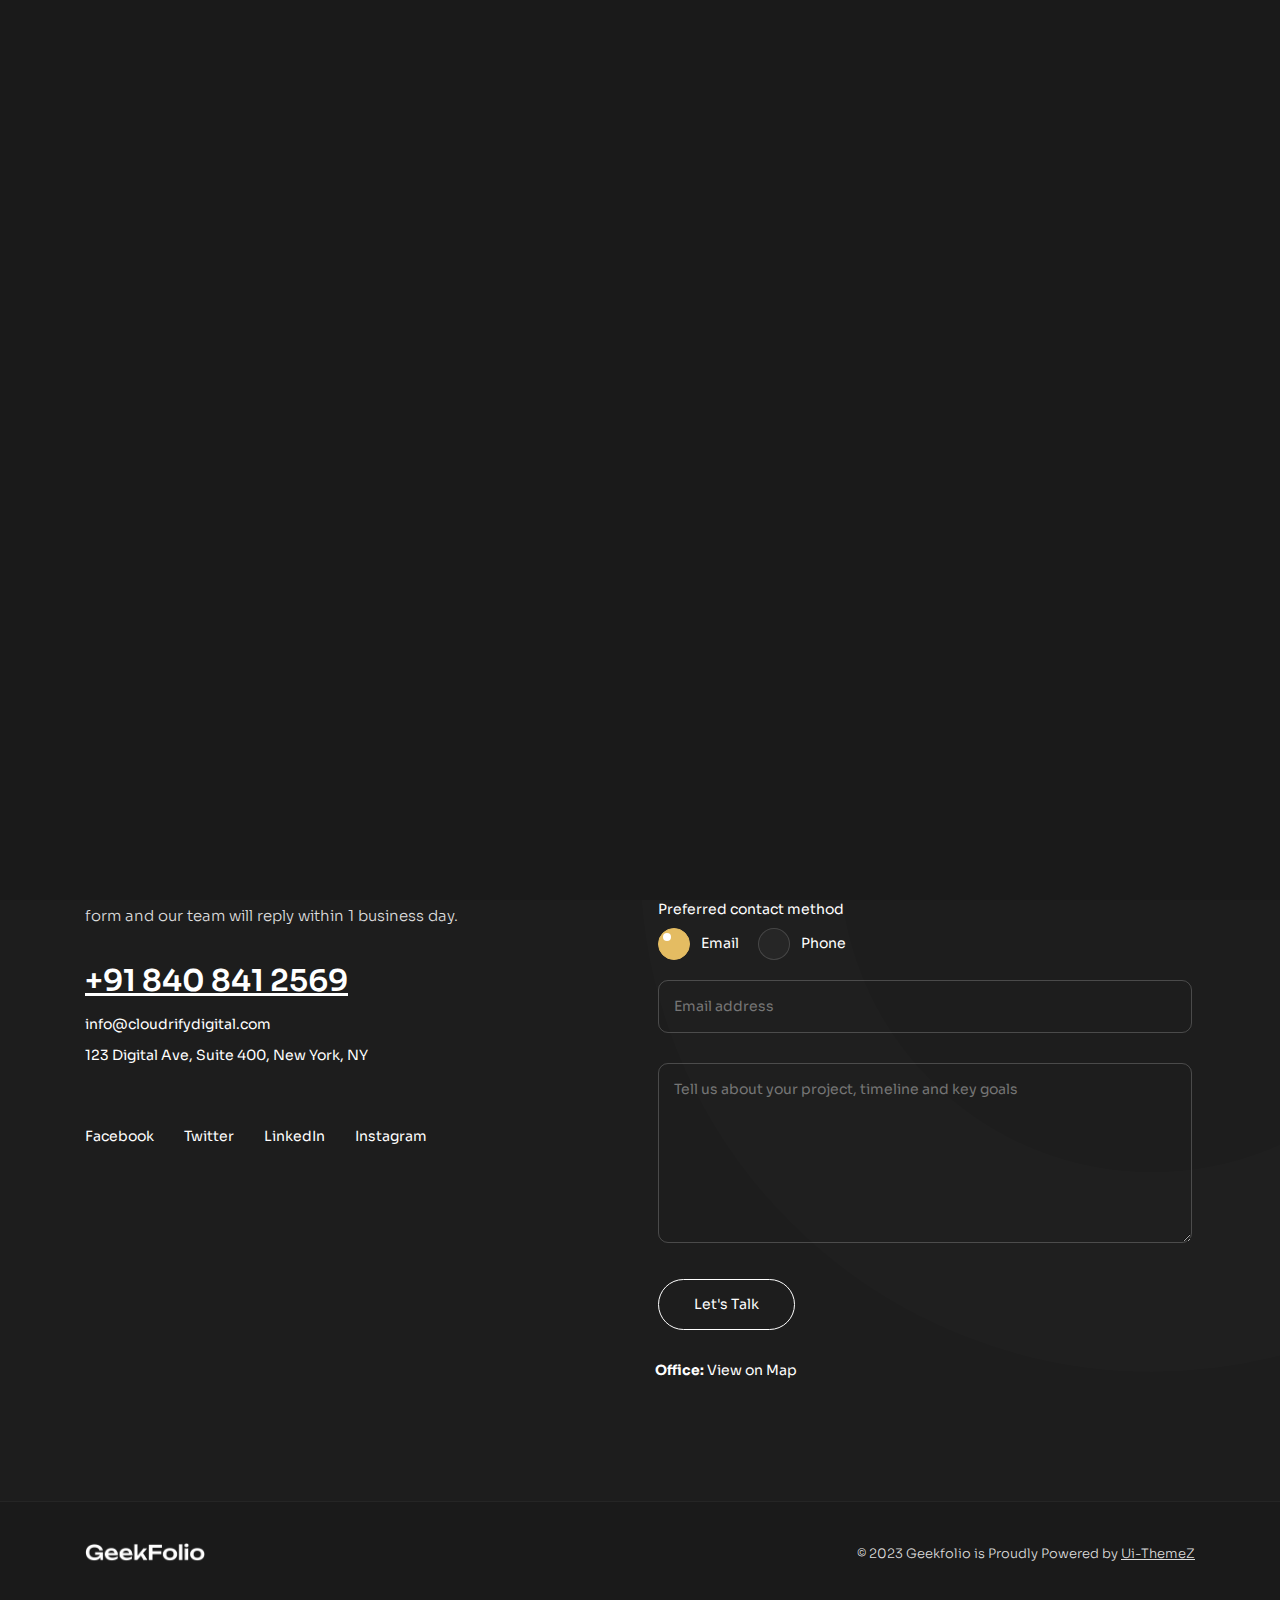
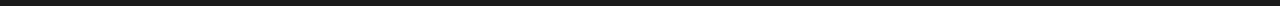
<file: contact-us.html>
<!DOCTYPE html>
<html lang="zxx">

<head>

    <!-- Metas -->
    <meta charset="utf-8">
    <meta http-equiv="X-UA-Compatible" content="IE=edge">
    <meta name="viewport" content="width=device-width, initial-scale=1, maximum-scale=1">
    <meta name="keywords" content="HTML5 Template Geekfolio Multi-Purpose themeforest">
    <meta name="description" content="Geekfolio - Multi-Purpose HTML5 Template">
    <meta name="author" content="">

    <!-- Title  -->
    <title>Contact Us</title>

    <!-- Favicon -->
    <link rel="shortcut icon" href="https://cloudrifydigital.com.au/assets/images/logo-cloud.png">

    <!-- Google Fonts -->
    <link href="https://fonts.googleapis.com/css?family=Poppins:100,200,300,400,500,600,700,800,900&amp;display=swap"
        rel="stylesheet">
    <link href="https://fonts.googleapis.com/css2?family=Sora:wght@100;200;300;400;500;600;700;800&amp;display=swap"
        rel="stylesheet">
    <link
        href="https://fonts.googleapis.com/css2?family=Playfair+Display:ital,wght@0,400;0,500;0,600;0,700;0,800;1,400;1,500;1,600;1,700;1,800&amp;display=swap"
        rel="stylesheet">

    <!-- Plugins -->
    <link rel="stylesheet" href="assets/css/plugins.css">

    <!-- Core Style Css -->
    <link rel="stylesheet" href="assets/css/style.css">


</head>

<body class="main-bg">



    <!-- ==================== Start Loading ==================== -->

    <div class="loader-wrap">
        <svg viewBox="0 0 1000 1000" preserveAspectRatio="none">
            <path id="svg" d="M0,1005S175,995,500,995s500,5,500,5V0H0Z"></path>
        </svg>

        <div class="loader-wrap-heading">
            <div class="load-text">
                <span>L</span>
                <span>o</span>
                <span>a</span>
                <span>d</span>
                <span>i</span>
                <span>n</span>
                <span>g</span>
            </div>
        </div>
    </div>

    <!-- ==================== End Loading ==================== -->


    <div class="cursor"></div>


    <!-- ==================== Start progress-scroll-button ==================== -->

    <div class="progress-wrap cursor-pointer">
        <svg class="progress-circle svg-content" width="100%" height="100%" viewBox="-1 -1 102 102">
            <path d="M50,1 a49,49 0 0,1 0,98 a49,49 0 0,1 0,-98" />
        </svg>
    </div>

    <!-- ==================== End progress-scroll-button ==================== -->



    <!-- ==================== Start Navbar ==================== -->

    <nav class="navbar navbar-expand-lg bord main-bg">
            <div class="container">

                <!-- Logo -->
                <a class="logo icon-img-100" href="/">
                    <img src="assets/images/logo-cloud.png" class="w-75" alt="logo">
                </a>

                <button class="navbar-toggler" type="button" data-toggle="collapse"
                    data-target="#navbarSupportedContent" aria-controls="navbarSupportedContent" aria-expanded="false"
                    aria-label="Toggle navigation">
                    <span class="icon-bar"><i class="fas fa-bars"></i></span>
                </button>

                <!-- navbar links -->
                <div class="collapse navbar-collapse justify-content-center" id="navbarSupportedContent">
                    <ul class="navbar-nav">
                        <li class="nav-item dropdown">
                            <a class="nav-link " data-toggle="dropdown" href="/" role="button" aria-haspopup="true"
                                aria-expanded="false"><span class="rolling-text">Home</span></a>

                        </li>
                        <li class="nav-item dropdown">
                            <a class="nav-link" data-toggle="dropdown" href="about-us.html" role="button"
                                aria-haspopup="true" aria-expanded="false"><span class="rolling-text">About
                                    Us</span></a>

                        </li>
                        <li class="nav-item dropdown">
                            <a class="nav-link " data-toggle="dropdown" href="services.html" role="button"
                                aria-haspopup="true" aria-expanded="false"><span
                                    class="rolling-text">Services</span></a>

                        </li>
                        <li class="nav-item">
                            <a class="nav-link" href="contact-us.html"><span class="rolling-text">Contact
                                    US</span></a>
                        </li>
                    </ul>
                </div>
            </div>
        </nav>


    <!-- ==================== End Navbar ==================== -->

    <main>

        <!-- ==================== Start Slider ==================== -->

        <header class="page-header section-padding sub-bg">
            <div class="container mt-80">
                <div class="row">
                    <div class="col-lg-7">
                        <div class="caption">
                            <h6 class="sub-title">Contact Us</h6>
                            <h1 class="fz-55">Let's make <br> your brand brilliant!</h1>
                        </div>
                    </div>
                    <div class="col-lg-5 valign">
                        <div class="text">
                            <p>We help our clients succeed by creating brand identities, digital experiences, and print
                                materials that communicate clearly, achieve marketing goals, and look fantastic.</p>
                        </div>
                    </div>
                </div>
            </div>
        </header>

        <!-- ==================== End Slider ==================== -->
        <style>
            /* ===== Dark-themed select + option fixes (use after theme CSS) ===== */

/* Base select styling (keeps existing paddings & colors) */
#contact-form .form-group select {
  color: #fff !important;
  padding: 10px 45px 10px 15px !important; /* ensure space for arrow */
  background: rgba(255,255,255,0.02) !important;
  border: 1px solid rgba(255,255,255,0.08) !important;
  border-radius: 5px !important;
  width: 100% !important;
  appearance: none !important;
  -webkit-appearance: none !important;
  -moz-appearance: none !important;
  cursor: pointer;
  /* remove inner focus background in some browsers */
  background-clip: padding-box;
  box-shadow: none !important;
  position: relative;
  z-index: 1;
}

/* Arrow icon on the right */
#contact-form .form-group select {
  background-image: url("data:image/svg+xml,%3Csvg xmlns='http://www.w3.org/2000/svg' width='10' height='6'%3E%3Cpath fill='%23FFFFFF' d='M0 0l5 6 5-6z'/%3E%3C/svg%3E");
  background-repeat: no-repeat;
  background-position: right 12px center;
  background-size: 10px 6px;
}

/* Try to force native dropdown/popup background and text color for options.
   Browser support differs—this covers common engines. */
#contact-form .form-group select option {
  background-color: #0b1220 !important; /* dark popup background */
  color: #fff !important;               /* white text for options */
  padding: 6px 12px !important;
}

/* Highlighted option when keyboard-hovered or hovered */
#contact-form .form-group select option:hover,
#contact-form .form-group select option:focus {
  background-color: #172033 !important;
  color: #fff !important;
}

/* Selected option inside the closed select (displayed value) */
#contact-form .form-group select option:checked {
  background-color: #0b1220 !important;
  color: #fff !important;
}

/* Firefox-specific: try to ensure dropdown respects dark colors */
@-moz-document url-prefix() {
  #contact-form .form-group select {
    color: #fff !important;
    background-color: rgba(255,255,255,0.02) !important;
  }
  #contact-form .form-group select option {
    background-color: #0b1220 !important;
    color: #fff !important;
  }
}

/* WebKit: avoid large white popup flashes by forcing text-fill & selection */
#contact-form .form-group select::-webkit-text {
  -webkit-text-fill-color: #fff !important;
}

/* Fix for Microsoft Edge/IE expand arrow */
#contact-form .form-group select::-ms-expand {
  display: none;
}

/* Focus state (subtle golden highlight) */
#contact-form .form-group select:focus {
  outline: none;
  border-color: rgba(228,188,97,0.9) !important;
  box-shadow: 0 0 0 4px rgba(228,188,97,0.06) !important;
}

/* If a plugin replaces the select with a custom dropdown,
   ensure the dropdown panel inherits dark background */
#contact-form .form-group .custom-dropdown,
#contact-form .form-group .custom-dropdown .dropdown-menu {
  background: #0b1220;
  color: #fff;
}

/* ===== Radio (simple dark-mode style) ===== */

#contact-form .form-group input[type="radio"] {
  appearance: none;
  -webkit-appearance: none;
  -moz-appearance: none;
  width: 18px;
  height: 18px;
  border-radius: 50%;
  border: 1px solid rgba(255,255,255,0.15);
  background: rgba(255,255,255,0.03);
  display: inline-block;
  vertical-align: middle;
  margin: 0 8px 0 0;
  position: relative;
  cursor: pointer;
}

/* checked radio: golden fill with white inner dot */
#contact-form .form-group input[type="radio"]:checked {
  border-color: #e4bc61;
  background: #e4bc61;
}

#contact-form .form-group input[type="radio"]:checked::after {
  content: "";
  position: absolute;
  top: 4px;
  left: 4px;
  width: 8px;
  height: 8px;
  background: #fff;
  border-radius: 50%;
}

/* radio focus ring for keyboard accessibility */
#contact-form .form-group input[type="radio"]:focus {
  box-shadow: 0 0 0 4px rgba(228,188,97,0.06);
  outline: none;
}

/* radio label text */
#contact-form .form-group label {
  color: #fff;
  cursor: pointer;
  font-size: 14px;
}

/* ===== Small responsive fallback ===== */
@media (max-width: 480px) {
  #contact-form .form-group select {
    padding-right: 40px !important;
    font-size: 14px;
  }
}

        </style>


        <!-- ==================== Start Contact ==================== -->
        <section class="contact-crev section-padding">
            <div class="container">
                <div class="row">
                    <!-- Left contact info -->
                    <div class="col-lg-5">
                        <div class="sec-lg-head mb-80">
                            <h6 class="dot-titl-non mb-10">Get In Touch</h6>
                            <h2 class="fz-50">Let's get in <br> touch with us.</h2>
                            <p class="fz-15 mt-10">
                                Cloudrify Digital — we build websites, apps and digital marketing strategies that help
                                businesses grow. Fill the form and our team will reply within 1 business day.
                            </p>

                            <!-- Replace placeholders with real client data -->
                            <div class="mt-30">
                                <div class="phone fz-30 fw-600 underline">
                                    <a id="client-phone" href="tel:+18408412569">+91 840 841 2569</a>
                                </div>

                                <div class="mt-10">
                                    <a id="client-email" href="mailto:info@cloudrify.com">info@cloudrifydigital.com</a>
                                </div>

                                <div class="mt-10">
                                    <address id="client-address">123 Digital Ave, Suite 400, New York, NY</address>
                                </div>

                                <ul class="rest social-text d-flex mt-60">
                                    <li class="mr-30"><a href="#" target="_blank" rel="noopener">Facebook</a></li>
                                    <li class="mr-30"><a href="#" target="_blank" rel="noopener">Twitter</a></li>
                                    <li class="mr-30"><a href="#" target="_blank" rel="noopener">LinkedIn</a></li>
                                    <li><a href="#" target="_blank" rel="noopener">Instagram</a></li>
                                </ul>
                            </div>
                        </div>
                    </div>

                    <!-- Right contact form -->
                    <div class="col-lg-6 offset-lg-1 valign">
                        <div class="full-width">
                            <form id="contact-form" method="post" action="/contact-submit" novalidate>
                                <div class="messages" aria-live="polite"></div>

                                <div class="controls row">

                                    <div class="col-lg-6">
                                        <div class="form-group mb-30">
                                            <label for="form_name" class="sr-only">Full name</label>
                                            <input id="form_name" name="name" type="text" placeholder="Full name"
                                                required autocomplete="name">
                                        </div>
                                    </div>

                                    <div class="col-lg-6">
                                        <div class="form-group mb-30">
                                            <label for="form_company" class="sr-only">Company</label>
                                            <input id="form_company" name="company" type="text"
                                                placeholder="Company / Organization" autocomplete="organization">
                                        </div>
                                    </div>

                                    <!-- service select -->
                                    <div class="col-12">
                                        <div class="form-group mb-30">
                                            <label for="form_service" class="sr-only">Service of interest</label>
                                            <select id="form_service" name="service_type" required>
                                                <option value="">Select service of interest</option>
                                                <option value="website_building">Website Building</option>
                                                <option value="mobile_app">Mobile / Booking App</option>
                                                <option value="ecommerce">E-commerce</option>
                                                <option value="seo">SEO & Organic Growth</option>
                                                <option value="digital_marketing">Digital Marketing & Ads</option>
                                                <option value="uiux">UI / UX Design & Branding</option>
                                                <option value="other">Other (specify in message)</option>
                                            </select>
                                        </div>
                                    </div>

                                    <!-- budget and website -->
                                    <div class="col-lg-6">
                                        <div class="form-group mb-30">
                                            <label for="form_budget" class="sr-only">Estimated budget</label>
                                            <input id="form_budget" name="budget" type="text"
                                                placeholder="Estimated budget (optional)" autocomplete="off">
                                        </div>
                                    </div>

                                    <div class="col-lg-6">
                                        <div class="form-group mb-30">
                                            <label for="form_website" class="sr-only">Website URL</label>
                                            <input id="form_website" name="website" type="url"
                                                placeholder="Website URL (optional)" autocomplete="url">
                                        </div>
                                    </div>

                                    <!-- Preferred contact method (controls visibility of email / phone input) -->
                                    <div class="col-12">
                                        <div class="form-group mb-20">
                                            <label style="display:block; margin-bottom:8px;">Preferred contact
                                                method</label>
                                            <div role="radiogroup" aria-label="Preferred contact method">
                                                <label>
                                                    <input type="radio" name="preferred_contact" value="email" checked
                                                        aria-controls="contact-email-field" aria-expanded="true"> Email
                                                </label>
                                                <label style="margin-left:16px;">
                                                    <input type="radio" name="preferred_contact" value="phone"
                                                        aria-controls="contact-phone-field" aria-expanded="false"> Phone
                                                </label>
                                            </div>
                                        </div>
                                    </div>

                                    <!-- Email input (shown by default) -->
                                    <div class="col-12" id="contact-email-field">
                                        <div class="form-group mb-30">
                                            <label for="form_email" class="sr-only">Email address</label>
                                            <input id="form_email" name="email" type="email" placeholder="Email address"
                                                required autocomplete="email">
                                        </div>
                                    </div>

                                    <!-- Phone input (hidden by default) -->
                                    <div class="col-12" id="contact-phone-field" style="display:none;">
                                        <div class="form-group mb-30">
                                            <label for="form_phone" class="sr-only">Phone number</label>
                                            <input id="form_phone" name="phone" type="tel" inputmode="tel"
                                                placeholder="Phone number" autocomplete="tel"
                                                pattern="[0-9+()\- \s]{6,}" minlength="6">
                                        </div>
                                    </div>

                                    <!-- message -->
                                    <div class="col-12">
                                        <div class="form-group">
                                            <label for="form_message" class="sr-only">Message</label>
                                            <textarea id="form_message" name="message"
                                                placeholder="Tell us about your project, timeline and key goals"
                                                rows="5" required></textarea>
                                        </div>

                                        <div class="mt-30">
                                            <button type="submit" class="butn butn-md butn-bord radius-30">
                                                <span class="text">Let's Talk</span>
                                            </button>
                                        </div>
                                    </div>

                                </div> <!-- /.controls -->
                            </form>

                            <!-- Optional: map link / coordinates (replace placeholders) -->
                            <div class="mt-30">
                                <strong>Office:</strong>
                                <a href="https://www.google.com/maps" target="_blank" rel="noopener">View on Map</a>
                            </div>
                        </div>
                    </div>
                </div> <!-- /.row -->
            </div> <!-- /.container -->

            <!-- Small script to toggle email / phone fields and manage required attr (no CSS changes) -->
            <script>
                (function () {
                    var radios = document.querySelectorAll('input[name="preferred_contact"]');
                    var emailFieldWrap = document.getElementById('contact-email-field');
                    var phoneFieldWrap = document.getElementById('contact-phone-field');
                    var emailInput = document.getElementById('form_email');
                    var phoneInput = document.getElementById('form_phone');

                    function updateContactFields(selected) {
                        if (selected === 'phone') {
                            emailFieldWrap.style.display = 'none';
                            emailInput.removeAttribute('required');
                            phoneFieldWrap.style.display = 'block';
                            phoneInput.setAttribute('required', 'required');

                            // accessibility
                            radios.forEach(function (r) { if (r.value === 'phone') { r.setAttribute('aria-expanded', 'true'); } else { r.setAttribute('aria-expanded', 'false'); } });
                        } else {
                            // default to email
                            phoneFieldWrap.style.display = 'none';
                            phoneInput.removeAttribute('required');
                            emailFieldWrap.style.display = 'block';
                            emailInput.setAttribute('required', 'required');

                            // accessibility
                            radios.forEach(function (r) { if (r.value === 'email') { r.setAttribute('aria-expanded', 'true'); } else { r.setAttribute('aria-expanded', 'false'); } });
                        }
                    }

                    // init (in case default changes)
                    var initial = document.querySelector('input[name="preferred_contact"]:checked');
                    updateContactFields(initial ? initial.value : 'email');

                    radios.forEach(function (r) {
                        r.addEventListener('change', function () {
                            updateContactFields(this.value);
                        });
                    });

                    // Optional: client-side simple validation on submit to make sure required dynamic field exists
                    var form = document.getElementById('contact-form');
                    form.addEventListener('submit', function (e) {
                        // let browser handle native validation, but we can focus first invalid input
                        var invalid = form.querySelector(':invalid');
                        if (invalid) {
                            invalid.focus();
                        }
                    });

                })();
            </script>
        </section>

        <!-- ==================== End Contact ==================== -->

    </main>

    <!-- ==================== Start Footer ==================== -->

    <footer class="sub-bg">
        <div class="sub-footer pt-40 pb-40 bord-thin-top">
            <div class="container">
                <div class="row">
                    <div class="col-lg-4">
                        <div class="logo">
                            <a href="#0">
                                <img src="assets/imgs/logo-light.png" alt="">
                            </a>
                        </div>
                    </div>
                    <div class="col-lg-8">
                        <div class="copyright d-flex">
                            <div class="ml-auto">
                                <p class="fz-13">© 2023 Geekfolio is Proudly Powered by <span class="underline"><a
                                            href="https://themeforest.net/user/ui-themez"
                                            target="_blank">Ui-ThemeZ</a></span></p>
                            </div>
                        </div>
                    </div>
                </div>
            </div>
        </div>
    </footer>

    <!-- ==================== End Footer ==================== -->
    <!-- jQuery -->
    <script src="assets/js/jquery-3.6.0.min.js"></script>
    <script src="assets/js/jquery-migrate-3.4.0.min.js"></script>

    <!-- plugins -->
    <script src="assets/js/plugins.js"></script>

    <script src="assets/js/ScrollTrigger.min.js"></script>

    <!-- custom scripts -->
    <script src="assets/js/scripts.js"></script>

</body>

</html>
</file>
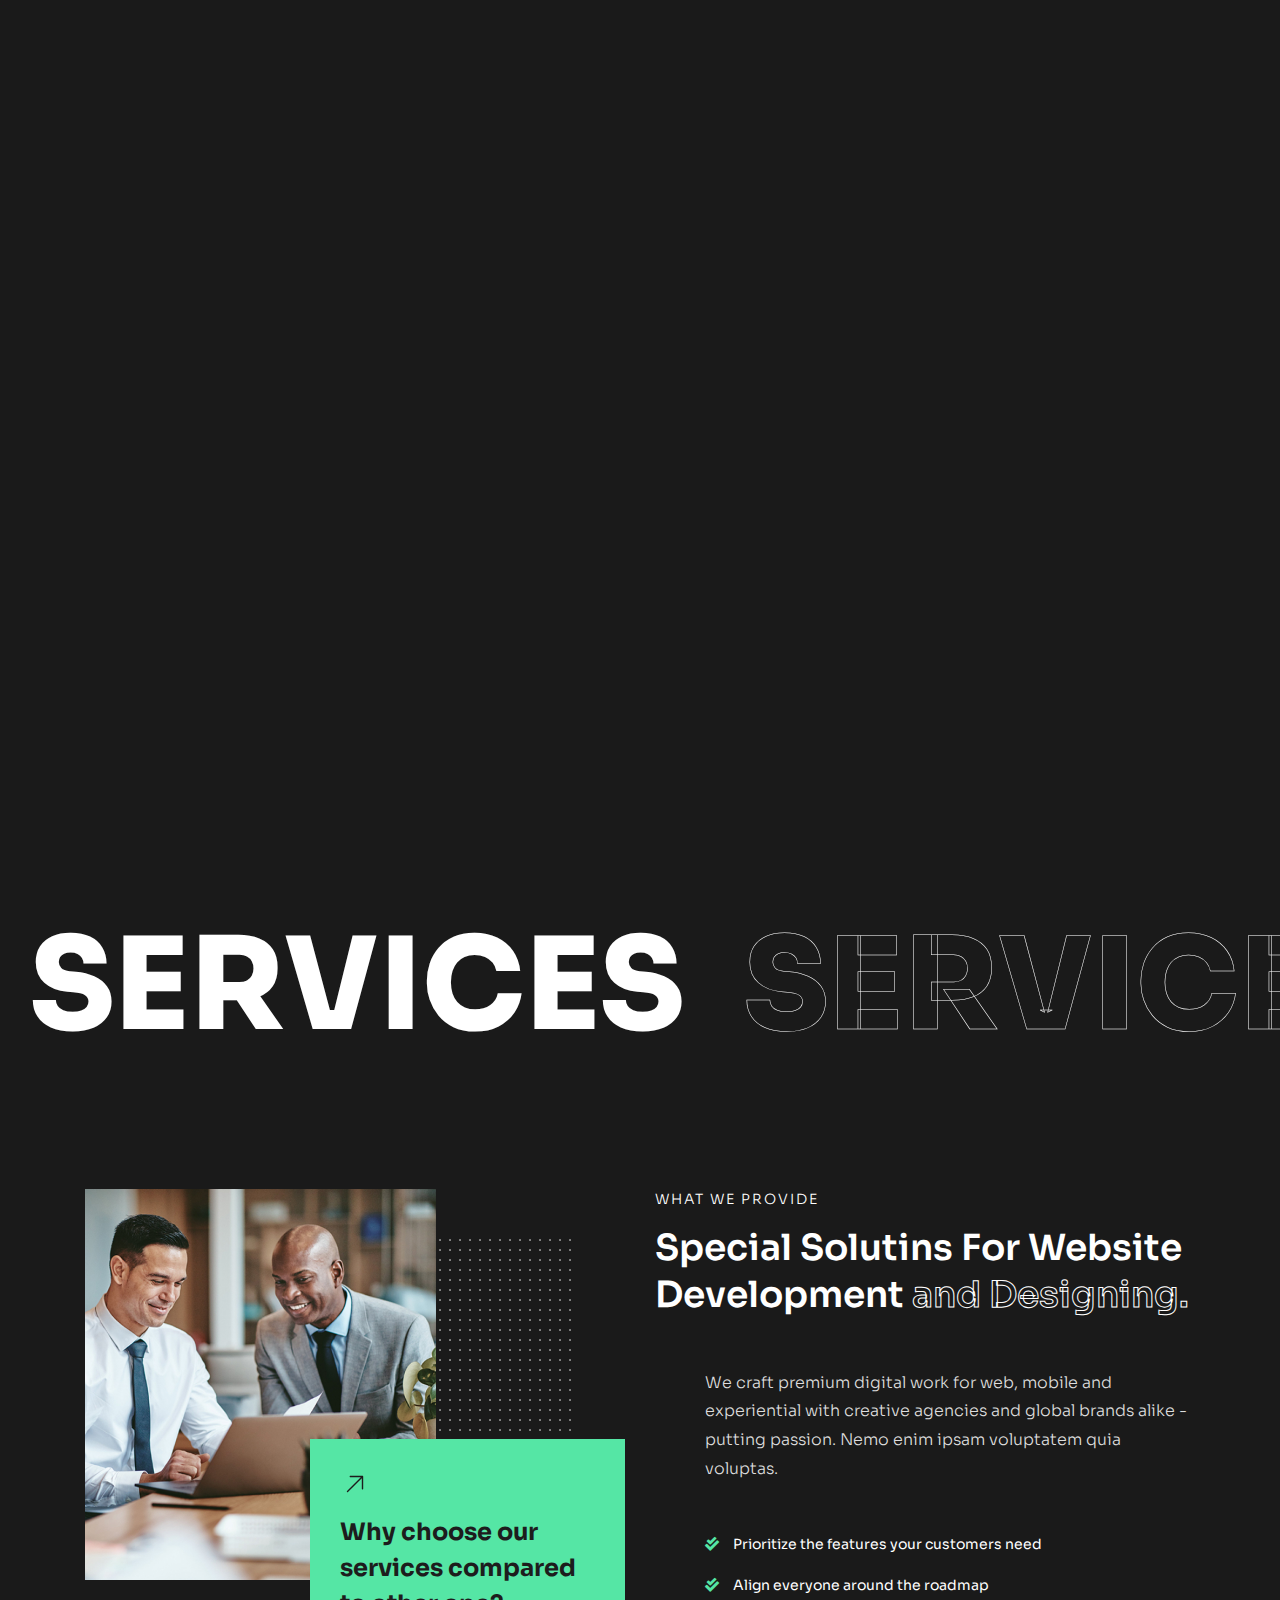
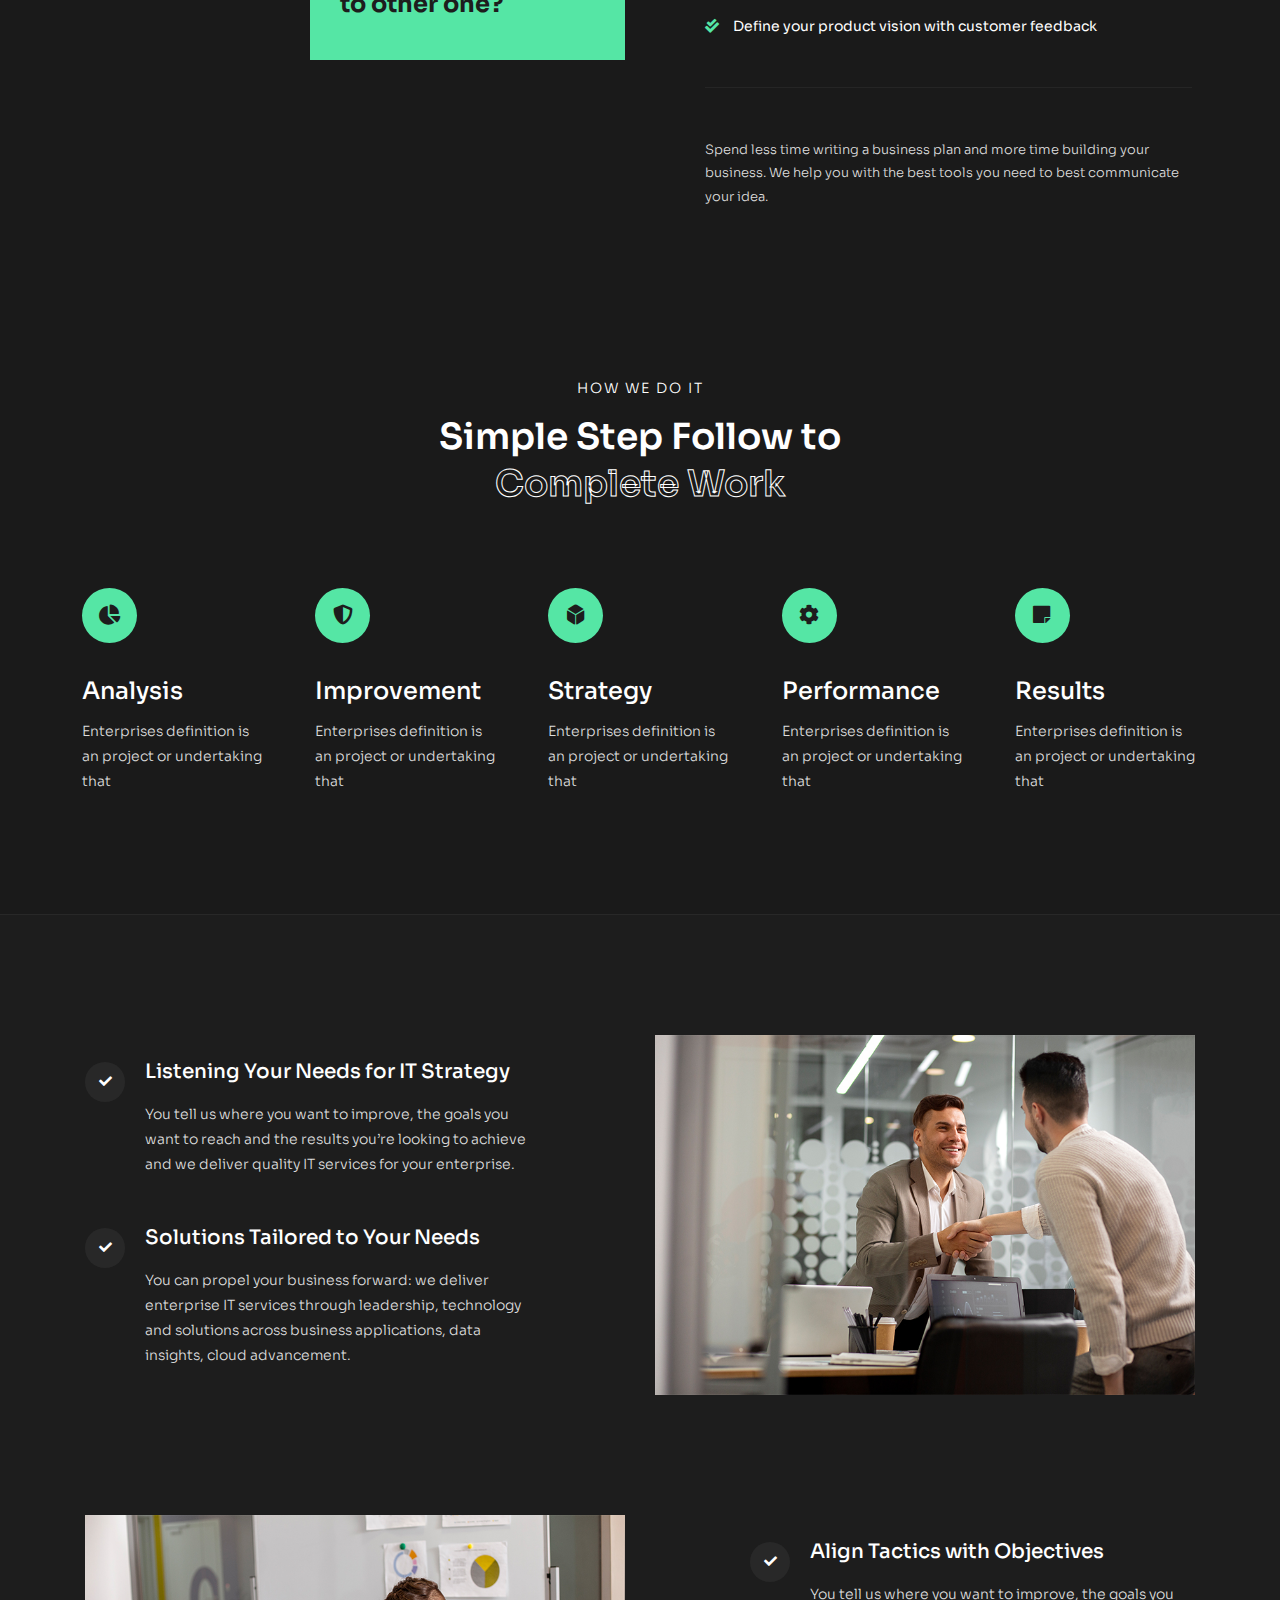
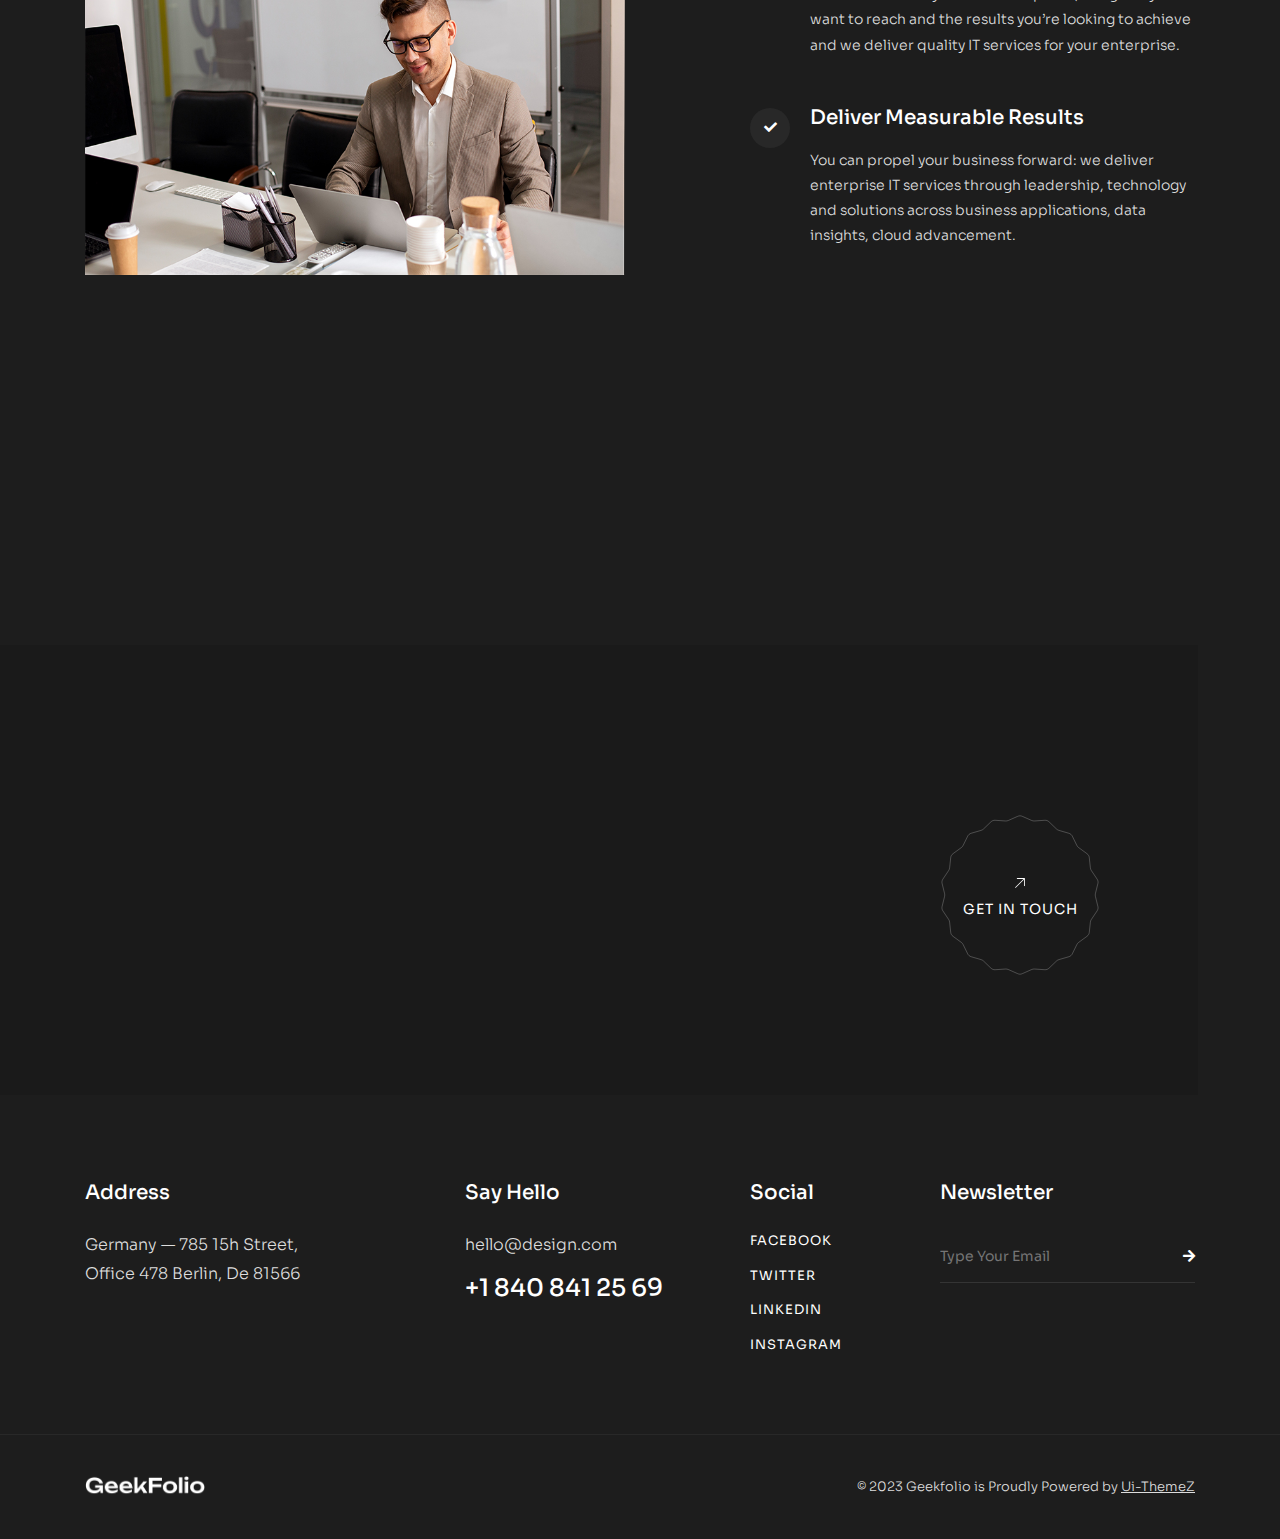
<file: service-details.html>
<!DOCTYPE html>
<html lang="zxx">


<!-- Mirrored from uithemez.com/i/geekfolio/dark/page-single-service.html by HTTrack Website Copier/3.x [XR&CO'2014], Wed, 05 Nov 2025 01:19:06 GMT -->
<head>

    <!-- Metas -->
    <meta charset="utf-8">
    <meta http-equiv="X-UA-Compatible" content="IE=edge">
    <meta name="viewport" content="width=device-width, initial-scale=1, maximum-scale=1">
    <meta name="keywords" content="HTML5 Template Geekfolio Multi-Purpose themeforest">
    <meta name="description" content="Geekfolio - Multi-Purpose HTML5 Template">
    <meta name="author" content="">

    <!-- Title  -->
    <title>Geekfolio</title>

    <!-- Favicon -->
    <link rel="shortcut icon" href="assets/imgs/favicon.ico">

    <!-- Google Fonts -->
    <link href="https://fonts.googleapis.com/css?family=Poppins:100,200,300,400,500,600,700,800,900&amp;display=swap"
        rel="stylesheet">
    <link href="https://fonts.googleapis.com/css2?family=Sora:wght@100;200;300;400;500;600;700;800&amp;display=swap"
        rel="stylesheet">
    <link
        href="https://fonts.googleapis.com/css2?family=Playfair+Display:ital,wght@0,400;0,500;0,600;0,700;0,800;1,400;1,500;1,600;1,700;1,800&amp;display=swap"
        rel="stylesheet">

    <!-- Plugins -->
    <link rel="stylesheet" href="assets/css/plugins.css">

    <!-- Core Style Css -->
    <link rel="stylesheet" href="assets/css/style.css">


</head>

<body class="main-bg">



    <!-- ==================== Start Loading ==================== -->

    <div class="loader-wrap">
        <svg viewBox="0 0 1000 1000" preserveAspectRatio="none">
            <path id="svg" d="M0,1005S175,995,500,995s500,5,500,5V0H0Z"></path>
        </svg>

        <div class="loader-wrap-heading">
            <div class="load-text">
                <span>L</span>
                <span>o</span>
                <span>a</span>
                <span>d</span>
                <span>i</span>
                <span>n</span>
                <span>g</span>
            </div>
        </div>
    </div>

    <!-- ==================== End Loading ==================== -->


    <div class="cursor"></div>


    <!-- ==================== Start progress-scroll-button ==================== -->

    <div class="progress-wrap cursor-pointer">
        <svg class="progress-circle svg-content" width="100%" height="100%" viewBox="-1 -1 102 102">
            <path d="M50,1 a49,49 0 0,1 0,98 a49,49 0 0,1 0,-98" />
        </svg>
    </div>

    <!-- ==================== End progress-scroll-button ==================== -->



    <!-- ==================== Start Navbar ==================== -->

    <nav class="navbar navbar-expand-lg static sub-bg">
        <div class="container">

            <!-- Logo -->
            <a class="logo icon-img-100" href="#">
                <img src="assets/imgs/logo-light.png" alt="logo">
            </a>

            <button class="navbar-toggler" type="button" data-toggle="collapse" data-target="#navbarSupportedContent"
                aria-controls="navbarSupportedContent" aria-expanded="false" aria-label="Toggle navigation">
                <span class="icon-bar"><i class="fas fa-bars"></i></span>
            </button>

            <!-- navbar links -->
            <div class="collapse navbar-collapse justify-content-center" id="navbarSupportedContent">
                <ul class="navbar-nav">
                    <li class="nav-item dropdown">
                        <a class="nav-link dropdown-toggle" data-toggle="dropdown" href="#" role="button"
                            aria-haspopup="true" aria-expanded="false"><span class="rolling-text">Home</span></a>
                        <div class="dropdown-menu mega-menu">
                            <div class="container">
                                <div class="row">
                                    <div class="col-lg-3">
                                        <div class="clumn">
                                            <div class="title">
                                                <h6 class="sub-title ls1">Home Dark</h6>
                                            </div>
                                            <div class="links">
                                                <a class="dropdown-item" href="home-main.html">Main Home</a>
                                                <a class="dropdown-item" href="home-creative.html">Creative Home</a>
                                                <a class="dropdown-item" href="home-corporate.html">Corporate
                                                    Business</a>
                                                <a class="dropdown-item" href="home-onepage.html">Home One page</a>
                                                <a class="dropdown-item" href="home-digital-agency.html">Digital
                                                    Agency</a>
                                                <a class="dropdown-item" href="home-freelancer.html">Freelancer</a>
                                                <a class="dropdown-item" href="home-marketing-agency.html">Marketing
                                                    Agency</a>
                                                <a class="dropdown-item" href="home-creative-agency.html">Creative
                                                    Agency</a>
                                                <a class="dropdown-item" href="home-startup.html">Startup
                                                    Bussines</a>
                                                <a class="dropdown-item"
                                                    href="home-architecture.html">Architecture</a>
                                                <a class="dropdown-item" href="home-personal.html">Personal</a>
                                            </div>
                                        </div>
                                    </div>
                                    <div class="col-lg-3">
                                        <div class="clumn">
                                            <div class="title">
                                                <h6 class="sub-title ls1">Home Light</h6>
                                            </div>
                                            <div class="links">
                                                <a class="dropdown-item" href="https://uithemez.com/i/geekfolio/light/home-main.html">Main
                                                    Home</a>
                                                <a class="dropdown-item"
                                                    href="https://uithemez.com/i/geekfolio/light/home-corporate.html">Corporate
                                                    Business</a>
                                                <a class="dropdown-item" href="https://uithemez.com/i/geekfolio/light/home-onepage.html">Home One
                                                    page</a>
                                                <a class="dropdown-item"
                                                    href="https://uithemez.com/i/geekfolio/light/home-digital-agency.html">Digital
                                                    Agency</a>
                                                <a class="dropdown-item"
                                                    href="https://uithemez.com/i/geekfolio/light/home-freelancer.html">Freelancer</a>
                                                <a class="dropdown-item"
                                                    href="https://uithemez.com/i/geekfolio/light/home-marketing-agency.html">Marketing
                                                    Agency</a>
                                                <a class="dropdown-item"
                                                    href="https://uithemez.com/i/geekfolio/light/home-creative-agency.html">Creative
                                                    Agency</a>
                                                <a class="dropdown-item" href="https://uithemez.com/i/geekfolio/light/home-startup.html">Startup
                                                    Bussines</a>
                                                <a class="dropdown-item"
                                                    href="https://uithemez.com/i/geekfolio/light/home-architecture.html">Architecture</a>
                                            </div>
                                        </div>
                                    </div>
                                    <div class="col-lg-3">
                                        <div class="clumn">
                                            <div class="title">
                                                <h6 class="sub-title ls1">Showcases</h6>
                                            </div>
                                            <div class="links">
                                                <a class="dropdown-item"
                                                    href="showcase-parallax-slider.html">Parallax
                                                    Slider</a>
                                                <a class="dropdown-item" href="showcase-frame-slider.html">Frame
                                                    Slider</a>
                                                <a class="dropdown-item" href="showcase-circle-slider.html">Circle
                                                    Slider</a>
                                                <a class="dropdown-item" href="showcase-carousel.html">Showcase
                                                    Carousel</a>
                                                <a class="dropdown-item"
                                                    href="showcase-interactive-center-horizontal.html">Interactive
                                                    Links1</a>
                                                <a class="dropdown-item"
                                                    href="showcase-interactive-center.html">Interactive Links2</a>
                                                <a class="dropdown-item" href="showcase-parallax.html">Vertical
                                                    Parallax</a>
                                            </div>
                                        </div>
                                    </div>
                                    <div class="col-lg-3">
                                        <div class="clumn">
                                            <div class="title">
                                                <h6 class="sub-title ls1">Showcases Light</h6>
                                            </div>
                                            <div class="links">
                                                <a class="dropdown-item"
                                                    href="https://uithemez.com/i/geekfolio/light/showcase-parallax-slider.html">Parallax
                                                    Slider</a>
                                                <a class="dropdown-item"
                                                    href="https://uithemez.com/i/geekfolio/light/showcase-carousel.html">Showcase
                                                    Carousel</a>
                                                <a class="dropdown-item"
                                                    href="https://uithemez.com/i/geekfolio/light/showcase-interactive-center-horizontal.html">Interactive
                                                    Links1</a>
                                                <a class="dropdown-item"
                                                    href="https://uithemez.com/i/geekfolio/light/showcase-interactive-center.html">Interactive
                                                    Links2</a>
                                                <a class="dropdown-item"
                                                    href="https://uithemez.com/i/geekfolio/light/showcase-parallax.html">Vertical
                                                    Parallax</a>
                                            </div>
                                        </div>
                                    </div>
                                </div>
                            </div>
                        </div>
                    </li>
                    <li class="nav-item dropdown">
                        <a class="nav-link dropdown-toggle" data-toggle="dropdown" href="#" role="button"
                            aria-haspopup="true" aria-expanded="false"><span class="rolling-text">Pages</span></a>
                        <div class="dropdown-menu">
                            <a class="dropdown-item" href="page-about.html">About</a>
                            <a class="dropdown-item" href="page-services.html">Services</a>
                            <a class="dropdown-item" href="page-career.html">Career</a>
                            <a class="dropdown-item" href="page-single-service.html">Single Service</a>
                            <a class="dropdown-item" href="page-FAQS.html">FAQS</a>
                            <a class="dropdown-item" href="page-team.html">Our Team</a>
                            <a class="dropdown-item" href="page-single-team.html">Single Team</a>
                            <a class="dropdown-item" href="page-Oops404.html">Oops 404</a>
                            <a class="dropdown-item" href="page-comingsoon.html">Coming Soon</a>
                        </div>
                    </li>
                    <li class="nav-item dropdown">
                        <a class="nav-link dropdown-toggle" data-toggle="dropdown" href="#" role="button"
                            aria-haspopup="true" aria-expanded="false"><span
                                class="rolling-text">Portfolio</span></a>
                        <ul class="dropdown-menu">
                            <li class="dropdown-item">
                                <a href="#0">Classic Grid <i class="fas fa-angle-right icon-arrow"></i></a>
                                <ul class="dropdown-side">
                                    <li><a class="dropdown-item" href="portfolio-grid-2.html">Grid 2 Columns</a>
                                    </li>
                                    <li><a class="dropdown-item" href="portfolio-grid-3.html">Grid 3 Columns</a>
                                    </li>
                                    <li><a class="dropdown-item" href="portfolio-grid-4.html">Grid 4 Columns</a>
                                    </li>
                                </ul>
                            </li>
                            <li class="dropdown-item">
                                <a href="#0">Masonry <i class="fas fa-angle-right icon-arrow"></i></a>
                                <ul class="dropdown-side">
                                    <li><a class="dropdown-item" href="portfolio-masonry-2.html">Masonry 2
                                            Columns</a></li>
                                    <li><a class="dropdown-item" href="portfolio-masonry-3.html">Masonry 3
                                            Columns</a>
                                    </li>
                                    <li><a class="dropdown-item" href="portfolio-masonry-4.html">Masonry 4
                                            Columns</a></li>
                                </ul>
                            </li>
                            <li><a class="dropdown-item" href="portfolio-metro.html">Portfolio Metro</a></li>
                            <li><a class="dropdown-item" href="portfolio-modern.html">Modern Grid</a></li>
                            <li><a class="dropdown-item" href="project-details1.html">Project Details 1</a></li>
                            <li><a class="dropdown-item" href="project-details2.html">Project Details 2</a></li>
                        </ul>
                    </li>
                    <li class="nav-item dropdown">
                        <a class="nav-link dropdown-toggle" data-toggle="dropdown" href="#" role="button"
                            aria-haspopup="true" aria-expanded="false"><span class="rolling-text">Blogs</span></a>
                        <div class="dropdown-menu">
                            <a class="dropdown-item" href="blog-classic.html">Blog Standerd</a>
                            <a class="dropdown-item" href="blog-list.html">Blog List</a>
                            <a class="dropdown-item" href="blog-half-img.html">Image Out Frame</a>
                            <a class="dropdown-item" href="blog-details.html">Blog Details</a>
                        </div>
                    </li>
                    <li class="nav-item dropdown">
                        <a class="nav-link dropdown-toggle" data-toggle="dropdown" href="#" role="button"
                            aria-haspopup="true" aria-expanded="false"><span class="rolling-text">Shop</span></a>
                        <div class="dropdown-menu">
                            <a class="dropdown-item" href="shop-list.html">Shop List</a>
                            <a class="dropdown-item" href="shop-product.html">Single Product</a>
                            <a class="dropdown-item" href="shop-cart.html">Cart</a>
                            <a class="dropdown-item" href="shop-checkout.html">Checkout</a>
                        </div>
                    </li>
                    <li class="nav-item">
                        <a class="nav-link" href="page-contact.html"><span class="rolling-text">Contact</span></a>
                    </li>
                </ul>
            </div>

            <div class="search-form">
                <div class="form-group">
                    <input type="text" name="search" placeholder="Search">
                    <button><span class="pe-7s-search"></span></button>
                </div>
                <div class="search-icon">
                    <span class="pe-7s-search open-search"></span>
                    <span class="pe-7s-close close-search"></span>
                </div>
            </div>
        </div>
    </nav>

    <!-- ==================== End Navbar ==================== -->

    <main>

        <!-- ==================== Start Slider ==================== -->

        <header class="page-header section-padding pb-0 sub-bg">
            <div class="container mt-80">
                <div class="row">
                    <div class="col-lg-8">
                        <div class="caption">
                            <h6 class="sub-title">What Can We Do ?</h6>
                            <h1 class="fz-55">We combine our passion for design and code.</h1>
                        </div>
                    </div>
                </div>
                <div class="row">
                    <div class="col-lg-5 offset-lg-4">
                        <div class="text mt-30">
                            <p>We help our clients succeed by creating brand identities, digital experiences, and print
                                materials that communicate clearly, achieve marketing goals, and look fantastic.</p>
                        </div>
                    </div>
                </div>
            </div>
            <div class="main-marq xlrg section-padding pb-0">
                <div class="slide-har st1">
                    <div class="box">
                        <div class="item">
                            <h4>Services</h4>
                        </div>
                        <div class="item">
                            <h4>Services</h4>
                        </div>
                        <div class="item">
                            <h4>Services</h4>
                        </div>
                        <div class="item">
                            <h4>Services</h4>
                        </div>
                        <div class="item">
                            <h4>Services</h4>
                        </div>
                    </div>
                    <div class="box">
                        <div class="item">
                            <h4>Services</h4>
                        </div>
                        <div class="item">
                            <h4>Services</h4>
                        </div>
                        <div class="item">
                            <h4>Services</h4>
                        </div>
                        <div class="item">
                            <h4>Services</h4>
                        </div>
                        <div class="item">
                            <h4>Services</h4>
                        </div>
                    </div>
                </div>
            </div>
        </header>

        <!-- ==================== End Slider ==================== -->



        <!-- ==================== Start Services ==================== -->

        <section class="serv-intro section-padding sub-bg">
            <div class="container">
                <div class="sec-lg-head mb-80">
                    <div class="row">
                        <div class="col-lg-6">
                            <h6 class="dot-titl-non mb-15 wow fadeIn">Featured services</h6>
                            <h2 class="fz-60 fw-700 d-rotate wow animated">
                                <span class="rotate-text">Web Services</span>
                            </h2>
                        </div>
                    </div>
                </div>
                <div class="row">
                    <div class="col-lg-6 md-mb80">
                        <div class="img mb-50">
                            <img src="assets/imgs/about/03.jpg" alt="">
                            <div class="cont-box main-colorbg3">
                                <span>
                                    <svg width="18" height="18" viewBox="0 0 18 18" fill="none"
                                        xmlns="http://www.w3.org/2000/svg">
                                        <path
                                            d="M13.922 4.5V11.8125C13.922 11.9244 13.8776 12.0317 13.7985 12.1108C13.7193 12.1899 13.612 12.2344 13.5002 12.2344C13.3883 12.2344 13.281 12.1899 13.2018 12.1108C13.1227 12.0317 13.0783 11.9244 13.0783 11.8125V5.51953L4.79547 13.7953C4.71715 13.8736 4.61092 13.9176 4.50015 13.9176C4.38939 13.9176 4.28316 13.8736 4.20484 13.7953C4.12652 13.717 4.08252 13.6108 4.08252 13.5C4.08252 13.3892 4.12652 13.283 4.20484 13.2047L12.4806 4.92188H6.18765C6.07577 4.92188 5.96846 4.87743 5.88934 4.79831C5.81023 4.71919 5.76578 4.61189 5.76578 4.5C5.76578 4.38811 5.81023 4.28081 5.88934 4.20169C5.96846 4.12257 6.07577 4.07813 6.18765 4.07812H13.5002C13.612 4.07813 13.7193 4.12257 13.7985 4.20169C13.8776 4.28081 13.922 4.38811 13.922 4.5Z"
                                            fill="currentColor"></path>
                                    </svg>
                                </span>
                                <h5 class="fw-700 mt-15">Why choose our services compared to other one?</h5>
                            </div>
                        </div>
                    </div>
                    <div class="col-lg-6">
                        <div class="cont mb-50">
                            <span class="sub-title mb-15">What We Provide</span>
                            <h3>Special Solutins For Website Development <span class="stroke">and Designing.</span></h3>
                            <div class="row mt-50">
                                <div class="col-lg-11 offset-lg-1">
                                    <p>We craft premium digital work for web, mobile and experiential
                                        with creative agencies and global brands alike - putting passion.
                                        Nemo enim ipsam voluptatem quia voluptas.</p>

                                    <div class="list-arrow mt-50">
                                        <ul class="rest">
                                            <li class="mb-20"><span class="icon main-color3"><i
                                                        class="fas fa-check-double"></i></span> Prioritize the features
                                                your customers need
                                            <li>
                                            <li class="mb-20"><span class="icon main-color3"><i
                                                        class="fas fa-check-double"></i></span> Align everyone around
                                                the roadmap</li>
                                            <li><span class="icon main-color3"><i
                                                        class="fas fa-check-double"></i></span> Define your product
                                                vision with customer feedback</li>
                                        </ul>
                                    </div>

                                    <div class="pt-50 mt-50 bord-thin-top">
                                        <p class="fz-13">Spend less time writing a business plan and more time building your business.
                                            We help you with the best tools you need to best communicate your idea.</p>
                                    </div>
                                </div>
                            </div>
                        </div>
                    </div>
                </div>
            </div>
        </section>

        <!-- ==================== End Services ==================== -->



        <!-- ==================== Start process ==================== -->

        <section class="process section-padding sub-bg pt-0">
            <div class="container">
                <div class="row justify-content-center">
                    <div class="col-lg-6 col-md-9">
                        <div class="sec-head text-center mb-80">
                            <span class="sub-title mb-15">how we do it</span>
                            <h3>Simple Step Follow to <span class="stroke">Complete Work</span></h3>
                        </div>
                    </div>
                </div>
                <div class="row md-marg">
                    <div class="col-lg col-md-4 col-sm-6">
                        <div class="item md-mb50">
                            <span class="icon"><i class="fas fa-chart-pie"></i></span>
                            <h5>Analysis</h5>
                            <p class="fz-14">Enterprises definition is an project or undertaking that</p>
                        </div>
                    </div>
                    <div class="col-lg col-md-4 col-sm-6">
                        <div class="item md-mb50">
                            <span class="icon"><i class="fas fa-shield-alt"></i></span>
                            <h5>Improvement</h5>
                            <p class="fz-14">Enterprises definition is an project or undertaking that</p>
                        </div>
                    </div>
                    <div class="col-lg col-md-4 col-sm-6">
                        <div class="item md-mb50">
                            <span class="icon"><i class="fas fa-dice-d6"></i></span>
                            <h5>Strategy</h5>
                            <p class="fz-14">Enterprises definition is an project or undertaking that</p>
                        </div>
                    </div>
                    <div class="col-lg col-md-4 col-sm-6">
                        <div class="item sm-mb50">
                            <span class="icon"><i class="fas fa-cog"></i></span>
                            <h5>Performance</h5>
                            <p class="fz-14">Enterprises definition is an project or undertaking that</p>
                        </div>
                    </div>
                    <div class="col-lg col-md-4 col-sm-6">
                        <div class="item">
                            <span class="icon"><i class="fas fa-sticky-note"></i></span>
                            <h5>Results</h5>
                            <p class="fz-14">Enterprises definition is an project or undertaking that</p>
                        </div>
                    </div>
                </div>
            </div>
        </section>

        <!-- ==================== End process ==================== -->



        <!-- ==================== Start about ==================== -->

        <section class="block-serv section-padding pb-80 bord-thin-top">
            <div class="container">
                <div class="row">
                    <div class="col-lg-5 valign mb-40">
                        <div class="content">
                            <div class="item d-flex mb-50">
                                <div>
                                    <span class="icon"><i class="fas fa-check"></i></span>
                                </div>
                                <div>
                                    <h6>Listening Your Needs for IT Strategy</h6>
                                    <p>You tell us where you want to improve, the goals you want to
                                        reach and the results you’re looking to achieve and we deliver
                                        quality IT services for your enterprise.</p>
                                </div>
                            </div>
                            <div class="item d-flex">
                                <div>
                                    <span class="icon"><i class="fas fa-check"></i></span>
                                </div>
                                <div>
                                    <h6>Solutions Tailored to Your Needs</h6>
                                    <p>You can propel your business forward: we deliver enterprise IT
                                        services through leadership, technology and solutions across
                                        business applications, data insights, cloud advancement.</p>
                                </div>
                            </div>
                        </div>
                    </div>
                    <div class="col-lg-6 offset-lg-1 mb-40">
                        <div class="img">
                            <img src="assets/imgs/about/s1.jpg" alt="">
                        </div>
                    </div>
                </div>
                <div class="row mt-80">
                    <div class="col-lg-6 mb-40">
                        <div class="img">
                            <img src="assets/imgs/about/s2.jpg" alt="">
                        </div>
                    </div>
                    <div class="col-lg-5 offset-lg-1 valign mb-40">
                        <div class="content">
                            <div class="item d-flex mb-50">
                                <div>
                                    <span class="icon"><i class="fas fa-check"></i></span>
                                </div>
                                <div>
                                    <h6>Align Tactics with Objectives</h6>
                                    <p>You tell us where you want to improve, the goals you want to
                                        reach and the results you’re looking to achieve and we deliver
                                        quality IT services for your enterprise.</p>
                                </div>
                            </div>
                            <div class="item d-flex">
                                <div>
                                    <span class="icon"><i class="fas fa-check"></i></span>
                                </div>
                                <div>
                                    <h6>Deliver Measurable Results</h6>
                                    <p>You can propel your business forward: we deliver enterprise IT
                                        services through leadership, technology and solutions across
                                        business applications, data insights, cloud advancement.</p>
                                </div>
                            </div>
                        </div>
                    </div>
                </div>
            </div>
        </section>

        <!-- ==================== End about ==================== -->

    </main>

    <!-- ==================== Start call to action ==================== -->

    <section class="call-action-img">
        <div class="container">
            <div class="sec-bg-img bg-img parallaxie" data-background="assets/imgs/background/2.jpg"></div>
            <div class="sec-lg-head section-padding">
                <div class="row ontop">
                    <div class="col-11 d-flex align-items-center">
                        <div>
                            <h2 class="fz-50 d-rotate wow">
                                <span class="rotate-text">Have a project in mind?</span>
                                <span class="rotate-text">Let’s <span>get to work</span>.</span>
                            </h2>
                        </div>
                        <div class="ml-auto">
                            <a href="#0" class="butn-circle d-flex align-items-center text-center mt-50 m-auto">
                                <div class="full-width">
                                    <span><svg width="18" height="18" viewBox="0 0 18 18" fill="none"
                                            xmlns="http://www.w3.org/2000/svg">
                                            <path
                                                d="M13.922 4.5V11.8125C13.922 11.9244 13.8776 12.0317 13.7985 12.1108C13.7193 12.1899 13.612 12.2344 13.5002 12.2344C13.3883 12.2344 13.281 12.1899 13.2018 12.1108C13.1227 12.0317 13.0783 11.9244 13.0783 11.8125V5.51953L4.79547 13.7953C4.71715 13.8736 4.61092 13.9176 4.50015 13.9176C4.38939 13.9176 4.28316 13.8736 4.20484 13.7953C4.12652 13.717 4.08252 13.6108 4.08252 13.5C4.08252 13.3892 4.12652 13.283 4.20484 13.2047L12.4806 4.92188H6.18765C6.07577 4.92188 5.96846 4.87743 5.88934 4.79831C5.81023 4.71919 5.76578 4.61189 5.76578 4.5C5.76578 4.38811 5.81023 4.28081 5.88934 4.20169C5.96846 4.12257 6.07577 4.07813 6.18765 4.07812H13.5002C13.612 4.07813 13.7193 4.12257 13.7985 4.20169C13.8776 4.28081 13.922 4.38811 13.922 4.5Z"
                                                fill="currentColor"></path>
                                        </svg></span>
                                    <span class="full-width">Get In Touch</span>
                                </div>
                                <img src="assets/imgs/svg-assets/circle-star.svg" alt="" class="circle-star">
                            </a>
                        </div>
                    </div>
                </div>
            </div>
        </div>
    </section>

    <!-- ==================== End call to action ==================== -->



    <!-- ==================== Start Footer ==================== -->

    <footer class="pt-80">
        <div class="container pb-80">
            <div class="row">
                <div class="col-lg-3">
                    <div class="colum md-mb50">
                        <div class="tit mb-20">
                            <h6>Address</h6>
                        </div>
                        <div class="text">
                            <p>Germany — 785 15h Street, Office 478 Berlin, De 81566</p>
                        </div>
                    </div>
                </div>
                <div class="col-lg-3 offset-lg-1">
                    <div class="colum md-mb50">
                        <div class="tit mb-20">
                            <h6>Say Hello</h6>
                        </div>
                        <div class="text">
                            <p class="mb-10">
                                <a href="#0">hello@design.com</a>
                            </p>
                            <h5>
                                <a href="#">+1 840 841 25 69</a>
                            </h5>
                        </div>
                    </div>
                </div>
                <div class="col-lg-2 md-mb50">
                    <div class="tit mb-20">
                        <h6>Social</h6>
                    </div>
                    <ul class="rest social-text">
                        <li>
                            <a href="#0">Facebook</a>
                        </li>
                        <li>
                            <a href="#0">Twitter</a>
                        </li>
                        <li>
                            <a href="#0">LinkedIn</a>
                        </li>
                        <li>
                            <a href="#0">Instagram</a>
                        </li>
                    </ul>
                </div>
                <div class="col-lg-3">
                    <div class="tit mb-20">
                        <h6>Newsletter</h6>
                    </div>
                    <div class="subscribe">
                        <form action="https://uithemez.com/i/geekfolio/dark/contact.php">
                            <div class="form-group rest">
                                <input type="email" placeholder="Type Your Email">
                                <button type="submit">
                                    <i class="fas fa-arrow-right"></i>
                                </button>
                            </div>
                        </form>
                    </div>
                </div>
            </div>
        </div>
        <div class="sub-footer pt-40 pb-40 bord-thin-top">
            <div class="container">
                <div class="row">
                    <div class="col-lg-4">
                        <div class="logo">
                            <a href="#0">
                                <img src="assets/imgs/logo-light.png" alt="">
                            </a>
                        </div>
                    </div>
                    <div class="col-lg-8">
                        <div class="copyright d-flex">
                            <div class="ml-auto">
                                <p class="fz-13">© 2023 Geekfolio is Proudly Powered by <span class="underline"><a
                                            href="https://themeforest.net/user/ui-themez"
                                            target="_blank">Ui-ThemeZ</a></span></p>
                            </div>
                        </div>
                    </div>
                </div>
            </div>
        </div>
    </footer>

    <!-- ==================== End Footer ==================== -->






    <!-- jQuery -->
    <script src="assets/js/jquery-3.6.0.min.js"></script>
    <script src="assets/js/jquery-migrate-3.4.0.min.js"></script>

    <!-- plugins -->
    <script src="assets/js/plugins.js"></script>

    <script src="assets/js/ScrollTrigger.min.js"></script>

    <!-- custom scripts -->
    <script src="assets/js/scripts.js"></script>

</body>
</html>
</file>
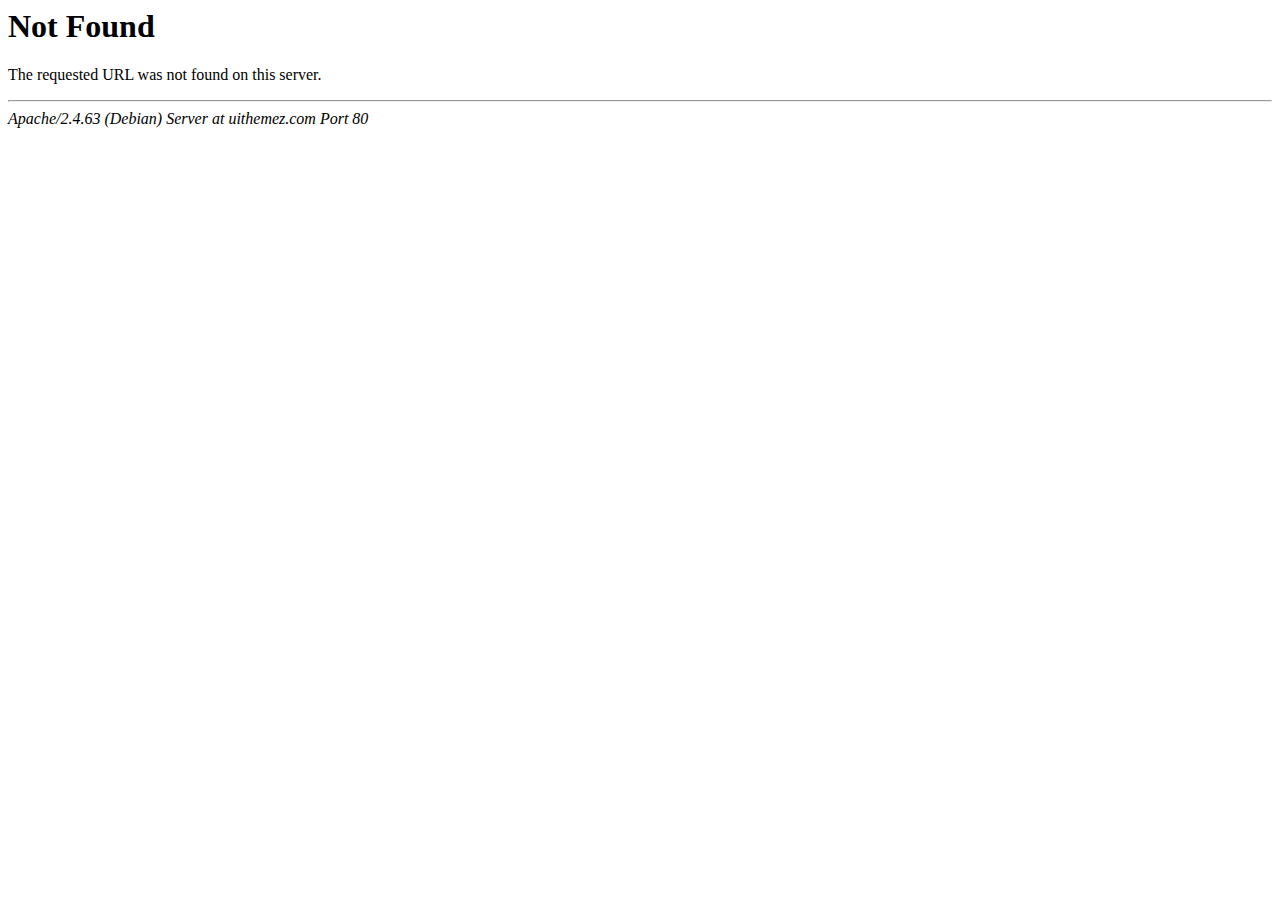
<file: assets/fonts/fa-brands-400.html>
<!DOCTYPE HTML PUBLIC "-//IETF//DTD HTML 2.0//EN">
<html><head>
<title>404 Not Found</title>
</head><body>
<h1>Not Found</h1>
<p>The requested URL was not found on this server.</p>
<hr>
<address>Apache/2.4.63 (Debian) Server at uithemez.com Port 80</address>
</body></html>
</file>
<file: assets/css/plugins.css>
/*-----------------------------------------------------------------------------------

	Theme Name: Ravo
	Theme URI: http://
	Description: Creative agency & portfolio
	Author: ui-themez
	Author URI: http://themeforest.net/user/ui-themez
	Version: 1.0

-----------------------------------------------------------------------------------*/

/* ----------------------------------------------------------------
			[ All Css Plugins & Helper Classes File ]
-----------------------------------------------------------------*/

/* == bootstrap == */
@import url("plugins/bootstrap.min.css");

/* == animate css == */
@import url("plugins/animate.min.css");

/* == ionicons icon font == */
@import url("plugins/ionicons.min.css");

/* == pe-icon-7-stroke == */
@import url("plugins/pe-icon-7-stroke.css");

/* == fontawesome icon font == */
@import url("plugins/fontawesome-all.min.css");

/* == justifiedGallery.min == */
@import url("plugins/justifiedGallery.min.css");

/* == magnific-popup == */
@import url("plugins/magnific-popup.css");

/* == YouTubePopUp == */
@import url("plugins/YouTubePopUp.css");

/* == slick carousel == */
@import url("plugins/slick.css");
@import url("plugins/slick-theme.css");

/* == swiper.min font == */
@import url("plugins/swiper.min.css");
</file>
<file: assets/css/style.css>
@charset "UTF-8";
/*-----------------------------------------------------------------------------------

    Theme Name: Geekfolio
    Theme URI: http://
    Description: Creative Agency & Portfolio
    Author: UI-ThemeZ
    Author URI: http://themeforest.net/user/UI-ThemeZ
    Version: 1.0

-----------------------------------------------------------------------------------*/
/* Variables
-----------------------------------------------------------------*/
/* Typography
-----------------------------------------------------------------*/
* {
  margin: 0;
  padding: 0;
  -webkit-box-sizing: border-box;
  box-sizing: border-box;
  outline: none;
  list-style: none;
}

body {
  color: #fff;
  background-color: #1d1d1d;
  font-size: 14px;
  font-family: 'Poppins', sans-serif;
  font-family: 'Sora', sans-serif;
  overflow-x: hidden !important;
}

body.noise-img {
  position: relative;
}

body.noise-img:before {
  content: '';
  background-image: url(../imgs/patterns/noise.png);
  background-size: 70px;
  background-repeat: repeat;
  position: absolute;
  top: 0;
  left: 0;
  width: 100%;
  height: 100%;
}

body.home-digital .container,
body.home-arch .container,
body.home-corp .container {
  max-width: 1200px;
}

body.space-font,
body.home-digital {
  font-family: 'Space Grotesk', sans-serif;
}

body.home-arch {
  font-family: 'Space Grotesk', sans-serif;
}

body.home-arch main {
  position: relative;
}

body.home-arch main:after {
  content: '';
  position: absolute;
  top: 0;
  left: 0;
  bottom: 0;
  width: 70px;
  background: #1d1d1d;
  z-index: 5;
}

body.home-main-crev,
body.digital-marketing {
  font-family: 'Epilogue', sans-serif;
}

main {
  position: relative;
  z-index: 5;
}

.row.sm-marg {
  margin-left: -5px;
  margin-right: -5px;
}

.row.sm-marg > * {
  padding-left: 5px;
  padding-right: 5px;
}

.row.md-marg {
  margin-left: -25px;
  margin-right: -25px;
}

.row.md-marg > * {
  padding-left: 25px;
  padding-right: 25px;
}

.row.lg-marg {
  margin-left: -40px;
  margin-right: -40px;
}

.row.lg-marg > * {
  padding-left: 40px;
  padding-right: 40px;
}

.row.xlg-marg {
  margin-left: -50px;
  margin-right: -50px;
}

.row.xlg-marg > * {
  padding-left: 50px;
  padding-right: 50px;
}

.lines {
  position: absolute;
  top: 0;
  left: 0;
  width: 100%;
  height: 100%;
  pointer-events: none;
}

.lines.two:after {
  content: '';
  position: absolute;
  top: 0;
  left: 30%;
  width: 40%;
  height: 100%;
  border-right: 1px solid rgba(255, 255, 255, 0.1);
  border-left: 1px solid rgba(255, 255, 255, 0.1);
}

.lines.four {
  left: 10%;
  width: 80%;
  border-right: 1px solid rgba(255, 255, 255, 0.05);
  border-left: 1px solid rgba(255, 255, 255, 0.05);
}

.lines.four:after {
  content: '';
  position: absolute;
  top: 0;
  left: 30%;
  width: 40%;
  height: 100%;
  border-right: 1px solid rgba(255, 255, 255, 0.05);
  border-left: 1px solid rgba(255, 255, 255, 0.05);
}

.lines.two-out {
  left: 60px;
  right: 60px;
  width: auto;
  border-right: 1px solid rgba(255, 255, 255, 0.05);
  border-left: 1px solid rgba(255, 255, 255, 0.05);
  z-index: 7;
}

h1, h2, h3, h4, h5 {
  font-weight: 600;
  line-height: 1.3;
}

h1 {
  font-size: 70px;
}

h2 {
  font-size: 45px;
}

h3 {
  font-size: 36px;
}

h4 {
  font-size: 28px;
  line-height: 1.5;
}

h5 {
  font-size: 24px;
  font-weight: 500;
  line-height: 1.5;
}

h6 {
  font-size: 20px;
  font-weight: 500;
  line-height: 1.8;
}

p {
  line-height: 1.8;
  font-size: 16px;
  font-weight: 300;
  color: #ddd;
  margin: 0;
}

a, a:hover {
  color: inherit;
}

span {
  display: inline-block;
}

a {
  display: inline-block;
  text-decoration: none;
}

a:hover {
  text-decoration: none;
}

figure {
  margin: 0;
}

.row > * {
  padding-left: 15px;
  padding-right: 15px;
  margin-top: 0;
}

.btn:hover, .btn:focus, .btn:active {
  outline: none;
  -webkit-box-shadow: none;
  box-shadow: none;
}

.main-color {
  color: #c9f31d !important;
}

.main-colorbg {
  background-color: #c9f31d;
}

.main-color2 {
  color: #f08f74 !important;
}

.main-colorbg2 {
  background-color: #f08f74;
}

.main-color3 {
  color: #55e6a5 !important;
}

.main-colorbg3 {
  background-color: #55e6a5;
}

.main-color4 {
  color: #e4bc61 !important;
}

.main-colorbg4 {
  background-color: #e4bc61;
}

.main-bg {
  background-color: #1d1d1d;
}

.sub-bg {
  background-color: #1a1a1a;
}

.bg-gray1 {
  background: #EFF2F5;
  color: #1d1d1d;
}

.bg-gray1 p {
  color: #333;
}

.text-dark {
  color: #1d1d1d;
}

.text-dark p {
  color: #333;
}

.text-dark .swiper-controls.arrow-out .left, .text-dark .swiper-controls.arrow-out .right {
  border-color: rgba(0, 0, 0, 0.2);
}

img {
  width: 100%;
  height: auto;
}

.to-out .swiper-container {
  overflow: visible;
  -webkit-clip-path: inset(-100vw -100vw -100vw 0);
  clip-path: inset(-100vw -100vw -100vw 0);
}

.bg-pattern {
  position: absolute;
  top: 0;
  left: 0;
  width: 100%;
  height: 100%;
  pointer-events: none;
}

.bg-pattern.pattern-center {
  background-position: center center;
}

.bg-pattern.patrn1 {
  background-size: 60px;
  background-repeat: repeat;
}

.dots-pattern {
  position: absolute;
  top: 0;
  left: 0;
  width: 100%;
  height: 100%;
  pointer-events: none;
  background-size: auto !important;
  background-repeat: repeat !important;
}

.in-box {
  width: calc(100% - 120px);
  margin-left: 60px;
}

::-webkit-scrollbar {
  width: 10px;
}

::-webkit-scrollbar-track {
  background: rgba(255, 255, 255, 0.02);
}

::-webkit-scrollbar-thumb {
  background: #888;
  border-radius: 40px;
}

/* Buttons
-----------------------------------------------------------------*/
.butn {
  border: 1px solid transparent;
}

.butn.butn-md {
  padding: 14px 35px;
}

.butn.butn-full {
  width: 100%;
  padding: 15px 25px;
  text-align: center;
}

.butn.butn-bord {
  border-color: #fff;
  background: transparent;
  color: #fff;
  -webkit-transition: all .4s;
  -o-transition: all .4s;
  transition: all .4s;
}

.butn.butn-bord:hover {
  background: #fff;
  color: #000;
}

.butn.butn-bord:hover span {
  color: #000;
}

.butn.butn-bg {
  -webkit-transition: all .4s;
  -o-transition: all .4s;
  transition: all .4s;
}

.butn.butn-bg:hover {
  background: transparent !important;
  border-color: #fff;
  color: #fff !important;
}

.butn .rolling-text {
  margin-bottom: -5px;
}

.butn-circle {
  width: 160px;
  height: 160px;
  position: relative;
  overflow: hidden;
}

.butn-circle:hover span {
  color: #000;
}

.butn-circle:hover:after {
  -webkit-transform: scale(1);
  -ms-transform: scale(1);
  transform: scale(1);
}

.butn-circle:after {
  content: '';
  position: absolute;
  top: 0;
  left: 0;
  width: 100%;
  height: 100%;
  border-radius: 50%;
  background: #c9f31d;
  -webkit-transform: scale(0);
  -ms-transform: scale(0);
  transform: scale(0);
  -webkit-transition: all .4s;
  -o-transition: all .4s;
  transition: all .4s;
}

.butn-circle.sml {
  width: 130px;
  height: 130px;
}

.butn-circle.sml span {
  text-transform: capitalize;
  letter-spacing: 0;
}

.butn-circle.colorbg-2:after {
  background: #f08f74;
}

.butn-circle.colorbg-3:after {
  background: #55e6a5;
}

.butn-circle span {
  text-transform: uppercase;
  letter-spacing: 1px;
  line-height: 2;
  position: relative;
  z-index: 2;
}

.butn-circle .circle-star {
  width: 100%;
  height: 100%;
  position: absolute;
  top: 0;
  left: 0;
}

.circle-button {
  position: relative;
  display: inline-block;
}

.circle-button.in-bord:after {
  content: '';
  position: absolute;
  top: 55px;
  left: 55px;
  right: 55px;
  bottom: 55px;
  border: 1px solid rgba(255, 255, 255, 0.5);
  border-radius: 50%;
}

.circle-button.in-bord:before {
  content: '';
  position: absolute;
  top: 15px;
  left: 15px;
  right: 15px;
  bottom: 15px;
  border: 1px solid rgba(255, 255, 255, 0.5);
  border-radius: 50%;
}

.circle-button .rotate-circle svg {
  width: 210px;
  fill: #fff;
}

.circle-button .arrow {
  position: absolute;
  top: 50%;
  left: 50%;
  -webkit-transform: translateX(-20px) translateY(-20px);
  -ms-transform: translateX(-20px) translateY(-20px);
  transform: translateX(-20px) translateY(-20px);
  display: inline-block;
  width: 0;
  height: 0;
}

.circle-button .arrow svg {
  width: 40px;
  height: 40px;
}

.circle-button .icon {
  position: absolute;
  top: 50%;
  left: 50%;
  -webkit-transform: translateX(-50%) translateY(-50%);
  -ms-transform: translateX(-50%) translateY(-50%);
  transform: translateX(-50%) translateY(-50%);
}

.circle-button .in-circle {
  position: absolute;
  top: 50%;
  left: 50%;
  -webkit-transform: translateX(-50%) translateY(-50%);
  -ms-transform: translateX(-50%) translateY(-50%);
  transform: translateX(-50%) translateY(-50%);
}

.circle-button.no-animate .rotate-circle {
  -webkit-animation: none;
  animation: none;
}

.crv-butn-vid .vid {
  min-width: 120px;
  padding-left: 15px;
  padding-right: 40px;
  height: 50px;
  border: 1px solid #eee;
  border-radius: 30px;
  position: relative;
}

.crv-butn-vid .vid .text {
  line-height: 50px;
}

.crv-butn-vid .vid .icon {
  position: absolute;
  top: 2px;
  right: 2px;
  width: 45px;
  height: 45px;
  border-radius: 50%;
  text-align: center;
  line-height: 48px;
}

.rotate-circle {
  -webkit-animation-name: rotateCircle;
  animation-name: rotateCircle;
  -webkit-animation-duration: 20s;
  animation-duration: 20s;
  -webkit-animation-iteration-count: infinite;
  animation-iteration-count: infinite;
  -webkit-animation-timing-function: linear;
  animation-timing-function: linear;
}

@-webkit-keyframes rotateCircle {
  0% {
    -webkit-transform: rotate(0deg);
    transform: rotate(0deg);
  }
  100% {
    -webkit-transform: rotate(360deg);
    transform: rotate(360deg);
  }
}

@keyframes rotateCircle {
  0% {
    -webkit-transform: rotate(0deg);
    transform: rotate(0deg);
  }
  100% {
    -webkit-transform: rotate(360deg);
    transform: rotate(360deg);
  }
}

/* Cursor
-----------------------------------------------------------------*/
.hover-this .hover-anim {
  pointer-events: none;
  -webkit-transition: -webkit-transform 0.2s linear;
  transition: -webkit-transform 0.2s linear;
  -o-transition: transform 0.2s linear;
  transition: transform 0.2s linear;
  transition: transform 0.2s linear, -webkit-transform 0.2s linear;
}

.cursor {
  pointer-events: none;
  position: fixed;
  padding: 0.3rem;
  background-color: #fff;
  border-radius: 50%;
  mix-blend-mode: difference;
  -webkit-transition: opacity 0.4s ease, -webkit-transform 0.3s ease;
  transition: opacity 0.4s ease, -webkit-transform 0.3s ease;
  -o-transition: transform 0.3s ease, opacity 0.4s ease;
  transition: transform 0.3s ease, opacity 0.4s ease;
  transition: transform 0.3s ease, opacity 0.4s ease, -webkit-transform 0.3s ease;
  z-index: 99999;
}

.cursor-active {
  -webkit-transform: translate(-50%, -50%) scale(8);
  -ms-transform: translate(-50%, -50%) scale(8);
  transform: translate(-50%, -50%) scale(8);
  opacity: .1;
}

.rolling-text {
  display: inline-block;
  overflow: hidden;
  line-height: 50px;
  height: 50px;
}

.rolling-text.butn {
  padding: 0 35px;
}

.social-text .rolling-text {
  line-height: 30px;
  height: 30px;
}

.rolling-text:hover .letter,
.rolling-text.play .letter {
  -webkit-transform: translateY(-100%);
  -ms-transform: translateY(-100%);
  transform: translateY(-100%);
}

.rolling-text .letter {
  display: inline-block;
  -webkit-transition: -webkit-transform 0.5s cubic-bezier(0.76, 0, 0.24, 1);
  transition: -webkit-transform 0.5s cubic-bezier(0.76, 0, 0.24, 1);
  -o-transition: transform 0.5s cubic-bezier(0.76, 0, 0.24, 1);
  transition: transform 0.5s cubic-bezier(0.76, 0, 0.24, 1);
  transition: transform 0.5s cubic-bezier(0.76, 0, 0.24, 1), -webkit-transform 0.5s cubic-bezier(0.76, 0, 0.24, 1);
}

.letter:nth-child(1) {
  -webkit-transition-delay: 0s;
  -o-transition-delay: 0s;
  transition-delay: 0s;
}

.letter:nth-child(2) {
  -webkit-transition-delay: 0.015s;
  -o-transition-delay: 0.015s;
  transition-delay: 0.015s;
}

.letter:nth-child(3) {
  -webkit-transition-delay: 0.03s;
  -o-transition-delay: 0.03s;
  transition-delay: 0.03s;
}

.letter:nth-child(4) {
  -webkit-transition-delay: 0.045s;
  -o-transition-delay: 0.045s;
  transition-delay: 0.045s;
}

.letter:nth-child(5) {
  -webkit-transition-delay: 0.06s;
  -o-transition-delay: 0.06s;
  transition-delay: 0.06s;
}

.letter:nth-child(6) {
  -webkit-transition-delay: 0.075s;
  -o-transition-delay: 0.075s;
  transition-delay: 0.075s;
}

.letter:nth-child(7) {
  -webkit-transition-delay: 0.09s;
  -o-transition-delay: 0.09s;
  transition-delay: 0.09s;
}

.letter:nth-child(8) {
  -webkit-transition-delay: 0.105s;
  -o-transition-delay: 0.105s;
  transition-delay: 0.105s;
}

.letter:nth-child(9) {
  -webkit-transition-delay: 0.12s;
  -o-transition-delay: 0.12s;
  transition-delay: 0.12s;
}

.letter:nth-child(10) {
  -webkit-transition-delay: 0.135s;
  -o-transition-delay: 0.135s;
  transition-delay: 0.135s;
}

.letter:nth-child(11) {
  -webkit-transition-delay: 0.15s;
  -o-transition-delay: 0.15s;
  transition-delay: 0.15s;
}

.letter:nth-child(12) {
  -webkit-transition-delay: 0.165s;
  -o-transition-delay: 0.165s;
  transition-delay: 0.165s;
}

.letter:nth-child(13) {
  -webkit-transition-delay: 0.18s;
  -o-transition-delay: 0.18s;
  transition-delay: 0.18s;
}

.letter:nth-child(14) {
  -webkit-transition-delay: 0.195s;
  -o-transition-delay: 0.195s;
  transition-delay: 0.195s;
}

.letter:nth-child(15) {
  -webkit-transition-delay: 0.21s;
  -o-transition-delay: 0.21s;
  transition-delay: 0.21s;
}

.letter:nth-child(16) {
  -webkit-transition-delay: 0.225s;
  -o-transition-delay: 0.225s;
  transition-delay: 0.225s;
}

.letter:nth-child(17) {
  -webkit-transition-delay: 0.24s;
  -o-transition-delay: 0.24s;
  transition-delay: 0.24s;
}

.letter:nth-child(18) {
  -webkit-transition-delay: 0.255s;
  -o-transition-delay: 0.255s;
  transition-delay: 0.255s;
}

.letter:nth-child(19) {
  -webkit-transition-delay: 0.27s;
  -o-transition-delay: 0.27s;
  transition-delay: 0.27s;
}

.letter:nth-child(20) {
  -webkit-transition-delay: 0.285s;
  -o-transition-delay: 0.285s;
  transition-delay: 0.285s;
}

.letter:nth-child(21) {
  -webkit-transition-delay: 0.3s;
  -o-transition-delay: 0.3s;
  transition-delay: 0.3s;
}

.progress-wrap {
  position: fixed;
  bottom: 30px;
  right: 30px;
  height: 44px;
  width: 44px;
  cursor: pointer;
  display: block;
  border-radius: 50px;
  z-index: 100;
  opacity: 0;
  visibility: hidden;
  -webkit-transform: translateY(20px);
  -ms-transform: translateY(20px);
  transform: translateY(20px);
  -webkit-transition: all 400ms linear;
  -o-transition: all 400ms linear;
  transition: all 400ms linear;
  mix-blend-mode: difference;
}

.progress-wrap.active-progress {
  opacity: 1;
  visibility: visible;
  -webkit-transform: translateY(0);
  -ms-transform: translateY(0);
  transform: translateY(0);
}

.progress-wrap::after {
  position: absolute;
  font-family: 'Font Awesome 5 Free';
  content: '\f077';
  text-align: center;
  line-height: 44px;
  font-size: 13px;
  font-weight: 900;
  color: #ccc;
  left: 0;
  top: 0;
  height: 44px;
  width: 44px;
  cursor: pointer;
  display: block;
  z-index: 1;
  -webkit-transition: all 400ms linear;
  -o-transition: all 400ms linear;
  transition: all 400ms linear;
}

.progress-wrap svg path {
  fill: none;
}

.progress-wrap svg.progress-circle path {
  stroke: #ccc;
  stroke-width: 4;
  -webkit-box-sizing: border-box;
  box-sizing: border-box;
  -webkit-transition: all 400ms linear;
  -o-transition: all 400ms linear;
  transition: all 400ms linear;
}

/* Extra
-----------------------------------------------------------------*/
.d-rotate {
  -webkit-perspective: 1000px;
  perspective: 1000px;
}

.d-rotate .rotate-text {
  display: block;
  -webkit-transform-style: preserve-3d;
  transform-style: preserve-3d;
  -webkit-transition: all .8s;
  -o-transition: all .8s;
  transition: all .8s;
  -webkit-transform-origin: 50% 0%;
  -ms-transform-origin: 50% 0%;
  transform-origin: 50% 0%;
  -webkit-transform: translate3d(0px, 50px, -50px) rotateX(-45deg) scale(0.95);
  transform: translate3d(0px, 50px, -50px) rotateX(-45deg) scale(0.95);
  opacity: 0;
  -webkit-transition-delay: .3s;
  -o-transition-delay: .3s;
  transition-delay: .3s;
}

.d-rotate.animated .rotate-text {
  -webkit-transform: translate3d(0px, 0px, 0px) rotateX(0deg) scale(1);
  transform: translate3d(0px, 0px, 0px) rotateX(0deg) scale(1);
  opacity: 1;
}

.d-slideup .sideup-text {
  overflow: hidden;
  display: block;
}

.d-slideup .sideup-text:first-of-type .up-text {
  -webkit-transition-delay: .1s;
  -o-transition-delay: .1s;
  transition-delay: .1s;
}

.d-slideup .sideup-text:nth-of-type(2) .up-text {
  -webkit-transition-delay: .4s;
  -o-transition-delay: .4s;
  transition-delay: .4s;
}

.d-slideup .sideup-text:nth-of-type(3) .up-text {
  -webkit-transition-delay: .8s;
  -o-transition-delay: .8s;
  transition-delay: .8s;
}

.d-slideup .sideup-text:nth-of-type(4) .up-text {
  -webkit-transition-delay: 1.2s;
  -o-transition-delay: 1.2s;
  transition-delay: 1.2s;
}

.d-slideup .sideup-text:nth-of-type(5) .up-text {
  -webkit-transition-delay: 1.6s;
  -o-transition-delay: 1.6s;
  transition-delay: 1.6s;
}

.d-slideup .sideup-text .up-text {
  -webkit-transform: translateY(100%);
  -ms-transform: translateY(100%);
  transform: translateY(100%);
  -webkit-transition: all .8s;
  -o-transition: all .8s;
  transition: all .8s;
}

.d-slideup.animated .up-text {
  -webkit-transform: translateY(0);
  -ms-transform: translateY(0);
  transform: translateY(0);
}

.main-marq {
  position: relative;
  padding: 0;
}

.main-marq:after {
  position: absolute;
  top: -30px;
  bottom: -30px;
  left: -30px;
  right: -30px;
  pointer-events: none;
  background: -webkit-linear-gradient(right, #181818, rgba(255, 255, 255, 0) 220px, rgba(255, 255, 255, 0) calc(100% - 220px), #181818);
  background: -o-linear-gradient(right, #181818, rgba(255, 255, 255, 0) 220px, rgba(255, 255, 255, 0) calc(100% - 220px), #181818);
  background: linear-gradient(to left, #181818, rgba(255, 255, 255, 0) 220px, rgba(255, 255, 255, 0) calc(100% - 220px), #181818);
}

.main-marq.lrg .box .item h4 {
  font-size: 6vw;
  font-weight: 700;
}

.main-marq.xlrg .box .item {
  padding: 0 30px;
}

.main-marq.xlrg .box .item h4 {
  font-size: 10vw;
  font-weight: 800;
}

.main-marq .slide-har {
  display: -webkit-box;
  display: -ms-flexbox;
  display: flex;
}

.main-marq .strok .item h4 {
  color: transparent !important;
  -webkit-text-stroke: 0.5px #fff;
}

.main-marq .strok .item h4 a {
  color: transparent !important;
  -webkit-text-stroke: 0.5px #fff;
}

.main-marq .non-strok .item h4 {
  color: #fff !important;
  -webkit-text-stroke: 0 !important;
}

.main-marq .non-strok .item h4 a {
  color: #fff !important;
  -webkit-text-stroke: 0 !important;
}

.main-marq .box {
  display: -webkit-box;
  display: -ms-flexbox;
  display: flex;
}

.main-marq .box .item {
  padding: 0 30px;
}

.main-marq .box .item h4 {
  white-space: nowrap;
  line-height: 1;
  margin: 0;
}

.main-marq .box .item h4 .icon {
  font-family: 'Sora', sans-serif;
  margin-bottom: -15px;
}

.main-marq .box .item h2 {
  line-height: 1;
  margin: 0;
}

.main-marq .box .item:nth-of-type(even) h4 {
  color: transparent;
  -webkit-text-stroke: 0.5px #fff;
}

.main-marq .box .item:nth-of-type(even) h4 a {
  color: transparent;
  -webkit-text-stroke: 0.5px #fff;
}

.main-marq .box:last-of-type .item:nth-of-type(even) h4 {
  color: #fff;
  -webkit-text-stroke: 0;
}

.main-marq .box:last-of-type .item:nth-of-type(even) h4 a {
  color: #fff;
  -webkit-text-stroke: 0;
}

.main-marq .box:last-of-type .item:nth-of-type(odd) h4 {
  color: transparent;
  -webkit-text-stroke: 1px #fff;
}

.main-marq .box:last-of-type .item:nth-of-type(odd) h4 a {
  color: transparent;
  -webkit-text-stroke: 1px #fff;
}

.dark-text {
  color: #000 !important;
}

.dark-text .box .item h4,
.dark-text .box:last-of-type .item:nth-of-type(even) h4 {
  color: #000 !important;
}

.dark-text .strok .box .item h4,
.dark-text .box .item:nth-of-type(even) h4,
.dark-text .box:last-of-type .item:nth-of-type(odd) h4 {
  -webkit-text-stroke: 1px #000;
}

.light-text {
  color: #fff;
}

.light-text .box .item h4,
.light-text .box:last-of-type .item:nth-of-type(even) h4 {
  color: #fff;
}

.light-text .box .item:nth-of-type(even) h4,
.light-text .box:last-of-type .item:nth-of-type(odd) h4 {
  -webkit-text-stroke: 1px #fff;
}

.slide-har {
  position: relative;
}

.slide-har.st1 .box {
  position: relative;
  -webkit-animation: slide-har 80s linear infinite;
  animation: slide-har 80s linear infinite;
}

.slide-har.st2 .box {
  position: relative;
  -webkit-animation: slide-har-revers 80s linear infinite;
  animation: slide-har-revers 80s linear infinite;
}

@-webkit-keyframes slide-har {
  0% {
    -webkit-transform: translateX(0%);
    transform: translateX(0%);
  }
  100% {
    -webkit-transform: translateX(-100%);
    transform: translateX(-100%);
  }
}

@keyframes slide-har {
  0% {
    -webkit-transform: translateX(0%);
    transform: translateX(0%);
  }
  100% {
    -webkit-transform: translateX(-100%);
    transform: translateX(-100%);
  }
}

@-webkit-keyframes slide-har-revers {
  100% {
    -webkit-transform: translateX(0%);
    transform: translateX(0%);
  }
  0% {
    -webkit-transform: translateX(-100%);
    transform: translateX(-100%);
  }
}

@keyframes slide-har-revers {
  100% {
    -webkit-transform: translateX(0%);
    transform: translateX(0%);
  }
  0% {
    -webkit-transform: translateX(-100%);
    transform: translateX(-100%);
  }
}

.main-marqv {
  position: relative;
  padding: 0;
}

.main-marqv:after {
  content: "";
  position: absolute;
  width: 100%;
  height: 100%;
  left: 0;
  top: 0;
  background: -webkit-linear-gradient(bottom, #1a1a1a, rgba(255, 255, 255, 0) 80px, rgba(255, 255, 255, 0) calc(100% - 80px), #1a1a1a);
  background: -o-linear-gradient(bottom, #1a1a1a, rgba(255, 255, 255, 0) 80px, rgba(255, 255, 255, 0) calc(100% - 80px), #1a1a1a);
  background: linear-gradient(to top, #1a1a1a, rgba(255, 255, 255, 0) 80px, rgba(255, 255, 255, 0) calc(100% - 80px), #1a1a1a);
  pointer-events: none;
}

.main-marqv .slide-vertical {
  overflow: hidden;
  height: 600px;
  margin: 0 auto;
  position: relative;
}

.main-marqv .slide-vertical:hover .box {
  -webkit-animation-play-state: paused !important;
  animation-play-state: paused !important;
}

.main-marqv .slide-vertical .box {
  position: relative;
  -webkit-animation: slide-vertical 50s linear infinite;
  animation: slide-vertical 50s linear infinite;
}

@-webkit-keyframes slide-vertical {
  0% {
    -webkit-transform: translateY(0%);
    transform: translateY(0%);
  }
  100% {
    -webkit-transform: translateY(-100%);
    transform: translateY(-100%);
  }
}

@keyframes slide-vertical {
  0% {
    -webkit-transform: translateY(0%);
    transform: translateY(0%);
  }
  100% {
    -webkit-transform: translateY(-100%);
    transform: translateY(-100%);
  }
}

.imago {
  -webkit-clip-path: polygon(0 0, 0% 0, 0% 100%, 0 100%);
  clip-path: polygon(0 0, 0% 0, 0% 100%, 0 100%);
  -webkit-transform: scale(1.2);
  -ms-transform: scale(1.2);
  transform: scale(1.2);
  -webkit-filter: blur(5px);
  filter: blur(5px);
  -webkit-transition: -webkit-clip-path .8s ease-in-out .3s, -webkit-transform .8s ease-in-out 1.1s, -webkit-filter .5s ease-in-out 1.1s;
  transition: -webkit-clip-path .8s ease-in-out .3s, -webkit-transform .8s ease-in-out 1.1s, -webkit-filter .5s ease-in-out 1.1s;
  -o-transition: clip-path .8s ease-in-out .3s, transform .8s ease-in-out 1.1s, filter .5s ease-in-out 1.1s;
  transition: clip-path .8s ease-in-out .3s, transform .8s ease-in-out 1.1s, filter .5s ease-in-out 1.1s;
  transition: clip-path .8s ease-in-out .3s, transform .8s ease-in-out 1.1s, filter .5s ease-in-out 1.1s, -webkit-clip-path .8s ease-in-out .3s, -webkit-transform .8s ease-in-out 1.1s, -webkit-filter .5s ease-in-out 1.1s;
  position: relative;
}

.imago.animated {
  -webkit-clip-path: polygon(0 0, 100% 0, 100% 100%, 0 100%);
  clip-path: polygon(0 0, 100% 0, 100% 100%, 0 100%);
  -webkit-transform: scale(1);
  -ms-transform: scale(1);
  transform: scale(1);
  -webkit-filter: blur(0px);
  filter: blur(0px);
}

.imago.simpl {
  -webkit-transform: scale(1);
  -ms-transform: scale(1);
  transform: scale(1);
  -webkit-filter: blur(0px);
  filter: blur(0px);
}

/* ====================== [ Start Helper Classes  ] ====================== */
.cursor-pointer {
  cursor: pointer;
}

.nowrap {
  white-space: nowrap;
}

.stroke {
  color: transparent;
  -webkit-text-stroke: 1px #fff;
}

.dark-text .stroke,
.text-dark .stroke {
  color: transparent;
  -webkit-text-stroke: 1px #1d1d1d;
}

.o-hidden {
  overflow: hidden;
}

.position-re {
  position: relative;
}

.position-abs {
  position: absolute;
}

.revers-x {
  -webkit-transform: rotateX(180deg);
  transform: rotateX(180deg);
}

.revers-y {
  -webkit-transform: rotateY(180deg);
  transform: rotateY(180deg);
}

.full-over {
  position: absolute;
  top: 0;
  left: 0;
  right: 0;
  bottom: 0;
}

.ontop {
  position: relative;
  z-index: 7;
}

.rest {
  padding: 0 !important;
  margin: 0 !important;
}

.hide {
  display: none;
}

img.out-box {
  width: 140%;
}

img.left {
  margin-left: -40%;
}

.no-bord {
  border: 0 !important;
}

.bord-thin-top {
  border-top: 1px solid rgba(255, 255, 255, 0.05);
}

.bord-thin-top.bord-dark {
  border-color: rgba(0, 0, 0, 0.1);
}

.bord-thin-bottom {
  border-bottom: 1px solid rgba(255, 255, 255, 0.05);
}

.bord-thin-bottom.bord-dark {
  border-color: rgba(0, 0, 0, 0.1);
}

.radius-5 {
  border-radius: 5px;
}

.radius-10 {
  border-radius: 10px;
}

.radius-15 {
  border-radius: 15px;
}

.radius-20 {
  border-radius: 20px;
}

.radius-25 {
  border-radius: 25px;
}

.radius-30 {
  border-radius: 30px;
}

.radius-50 {
  border-radius: 50px;
}

.full-width {
  width: 100% !important;
}

.bg-img {
  background-size: cover;
  background-repeat: no-repeat;
}

.bg-center {
  background-position: center center;
}

.bg-fixed {
  background-attachment: fixed;
}

.bg-repeat {
  background-size: auto;
  background-repeat: repeat;
}

.no-cover {
  background-size: contain !important;
}

.section-padding {
  padding: 120px 0;
}

.section-ptb {
  padding: 80px 0;
}

.cmd-padding {
  padding: 0 10px;
}

.csm-padding {
  padding: 0 5px;
}

.head-pt {
  padding: 80px 0 0;
}

.head-pb {
  padding: 0 0 80px;
}

.no-shad {
  -webkit-box-shadow: none;
  box-shadow: none;
}

.rounded {
  border-radius: 5px;
}

.circle {
  border-radius: 50%;
}

.circle-img {
  width: 100%;
  height: 100%;
  -o-object-fit: cover;
  object-fit: cover;
  -o-object-position: center;
  object-position: center;
}

.circle-30 {
  width: 30px;
  height: 30px;
  border-radius: 50%;
  overflow: hidden;
}

.circle-40 {
  width: 40px;
  height: 40px;
  border-radius: 50%;
  overflow: hidden;
}

.circle-50 {
  width: 50px;
  height: 50px;
  border-radius: 50%;
  overflow: hidden;
}

.circle-60 {
  width: 60px;
  height: 60px;
  border-radius: 50%;
  overflow: hidden;
}

.circle-70 {
  width: 70px;
  height: 70px;
  border-radius: 50%;
  overflow: hidden;
}

.circle-80 {
  width: 80px;
  height: 80px;
  border-radius: 50%;
  overflow: hidden;
}

.circle-90 {
  width: 90px;
  height: 90px;
  border-radius: 50%;
  overflow: hidden;
}

.circle-100 {
  width: 100px;
  height: 100px;
  border-radius: 50%;
  overflow: hidden;
}

.circle-120 {
  width: 120px;
  height: 120px;
  border-radius: 50%;
  overflow: hidden;
}

.height-100 {
  height: 100%;
}

.unlist {
  list-style: none;
}

.underline a {
  text-decoration: underline !important;
}

.underline span {
  text-decoration: underline;
}

.undecro:hover {
  text-decoration: none;
}

.inline {
  display: inline-block;
}

.valign {
  display: -webkit-box;
  display: -ms-flexbox;
  display: flex;
  -webkit-box-align: center;
  -ms-flex-align: center;
  align-items: center;
}

.flex {
  display: -webkit-box;
  display: -ms-flexbox;
  display: flex;
}

.horizontal-link li {
  display: inline-block;
}

.rest {
  margin: 0;
  padding: 0;
}

.social.circle-bord a {
  width: 40px;
  height: 40px;
  line-height: 40px;
  text-align: center;
  border: 1px solid #eee;
  border-radius: 50%;
}

.primery-shadow {
  -webkit-box-shadow: 0px 8px 30px -4px rgba(0, 0, 0, 0.1);
  box-shadow: 0px 8px 30px -4px rgba(0, 0, 0, 0.1);
}

/*-------------------------------------------------------
           icon Size
-------------------------------------------------------*/
.icon-img-10 {
  width: 20px;
}

.icon-img-20 {
  width: 20px;
}

.icon-img-30 {
  width: 30px;
}

.icon-img-40 {
  width: 40px;
}

.icon-img-50 {
  width: 50px;
}

.icon-img-60 {
  width: 60px;
}

.icon-img-70 {
  width: 70px;
}

.icon-img-80 {
  width: 80px;
}

.icon-img-90 {
  width: 90px;
}

.icon-img-100 {
  width: 100px;
}

.icon-img-120 {
  width: 120px;
}

/*-------------------------------------------------------
           Z-index
-------------------------------------------------------*/
.zindex-1 {
  z-index: 1;
}

.zindex-2 {
  z-index: 2;
}

.zindex-3 {
  z-index: 3;
}

.zindex-4 {
  z-index: 4;
}

.zindex-5 {
  z-index: 5;
}

.zindex-10 {
  z-index: 10;
}

.zindex-99 {
  z-index: 99;
}

/*-------------------------------------------------------
           opacity
-------------------------------------------------------*/
.opacity-05 {
  opacity: .05 !important;
}

.opacity-0 {
  opacity: 0 !important;
}

.opacity-1 {
  opacity: .1 !important;
}

.opacity-2 {
  opacity: .2 !important;
}

.opacity-3 {
  opacity: .3 !important;
}

.opacity-4 {
  opacity: .4 !important;
}

.opacity-5 {
  opacity: .5 !important;
}

.opacity-6 {
  opacity: .6 !important;
}

.opacity-7 {
  opacity: .7 !important;
}

.opacity-8 {
  opacity: .8 !important;
}

.opacity-9 {
  opacity: .9 !important;
}

/*-------------------------------------------------------
           text color
-------------------------------------------------------*/
.text-white {
  color: #FFF;
}

.text-black {
  color: #000;
}

.text-dark {
  color: #444;
}

.text-extra-light-gray {
  color: #b7b7b7;
}

.text-hover-inherit:hover {
  color: inherit !important;
}

.text-hover-light:hover {
  color: #fff !important;
}

/*-------------------------------------------------------
          font-weight
-------------------------------------------------------*/
.fw-100 {
  font-weight: 100 !important;
}

.fw-200 {
  font-weight: 200 !important;
}

.fw-300 {
  font-weight: 300 !important;
}

.fw-400 {
  font-weight: 400 !important;
}

.fw-500 {
  font-weight: 500 !important;
}

.fw-600 {
  font-weight: 600 !important;
}

.fw-700 {
  font-weight: 700 !important;
}

.fw-800 {
  font-weight: 800 !important;
}

.fw-900 {
  font-weight: 900 !important;
}

/*-------------------------------------------------------
           font-size
-------------------------------------------------------*/
.fz-10 {
  font-size: 10px !important;
}

.fz-12 {
  font-size: 12px !important;
}

.fz-13 {
  font-size: 13px !important;
}

.fz-14 {
  font-size: 14px !important;
}

.fz-15 {
  font-size: 15px !important;
}

.fz-16 {
  font-size: 16px !important;
}

.fz-18 {
  font-size: 18px !important;
}

.fz-20 {
  font-size: 20px !important;
}

.fz-22 {
  font-size: 22px !important;
}

.fz-24 {
  font-size: 24px !important;
}

.fz-25 {
  font-size: 25px !important;
}

.fz-26 {
  font-size: 26px !important;
}

.fz-28 {
  font-size: 28px !important;
}

.fz-30 {
  font-size: 30px !important;
}

.fz-35 {
  font-size: 35px !important;
}

.fz-40 {
  font-size: 40px !important;
}

.fz-42 {
  font-size: 42px !important;
}

.fz-44 {
  font-size: 44px !important;
}

.fz-45 {
  font-size: 45px !important;
}

.fz-46 {
  font-size: 46px !important;
}

.fz-48 {
  font-size: 48px !important;
}

.fz-50 {
  font-size: 50px !important;
}

.fz-55 {
  font-size: 55px !important;
}

.fz-60 {
  font-size: 60px !important;
}

.fz-65 {
  font-size: 65px !important;
}

.fz-70 {
  font-size: 70px !important;
}

.fz-80 {
  font-size: 80px !important;
}

/*-------------------------------------------------------
          line-height
-------------------------------------------------------*/
.line-height-1 {
  line-height: 1;
}

.line-height-10 {
  line-height: 10px;
}

.line-height-13 {
  line-height: 13px;
}

.line-height-18 {
  line-height: 18px;
}

.line-height-20 {
  line-height: 20px;
}

.line-height-22 {
  line-height: 22px;
}

.line-height-24 {
  line-height: 24px;
}

.line-height-26 {
  line-height: 26px;
}

.line-height-28 {
  line-height: 28px;
}

.line-height-30 {
  line-height: 30px;
}

.line-height-35 {
  line-height: 35px;
}

.line-height-40 {
  line-height: 40px;
}

.line-height-45 {
  line-height: 45px;
}

.line-height-50 {
  line-height: 50px;
}

.line-height-55 {
  line-height: 55px;
}

.line-height-60 {
  line-height: 60px;
}

.line-height-65 {
  line-height: 65px;
}

.line-height-70 {
  line-height: 70px;
}

.line-height-75 {
  line-height: 75px;
}

.line-height-80 {
  line-height: 80px;
}

.line-height-85 {
  line-height: 85px;
}

.line-height-90 {
  line-height: 90px;
}

.line-height-95 {
  line-height: 95px;
}

.line-height-100 {
  line-height: 100px;
}

.line-height-110 {
  line-height: 110px;
}

.line-height-120 {
  line-height: 120px;
}

/*-------------------------------------------------------
          text-transform
-------------------------------------------------------*/
.text-u {
  text-transform: uppercase !important;
}

.text-l {
  text-transform: lowercase !important;
}

.text-c {
  text-transform: capitalize !important;
}

.text-non {
  text-transform: none !important;
}

.text-i {
  font-style: italic;
}

.text-left {
  text-align: left;
}

.text-right {
  text-align: right;
}

/*-------------------------------------------------------
           letter-spacing
-------------------------------------------------------*/
.ls0 {
  letter-spacing: 0px !important;
}

.ls1 {
  letter-spacing: 1px !important;
}

.ls2 {
  letter-spacing: 2px !important;
}

.ls3 {
  letter-spacing: 3px !important;
}

.ls4 {
  letter-spacing: 4px !important;
}

.ls5 {
  letter-spacing: 5px !important;
}

.ls6 {
  letter-spacing: 6px !important;
}

.ls7 {
  letter-spacing: 7px !important;
}

.ls8 {
  letter-spacing: 8px !important;
}

.ls9 {
  letter-spacing: 9px !important;
}

.ls10 {
  letter-spacing: 10px !important;
}

.ls15 {
  letter-spacing: 15px !important;
}

.ls20 {
  letter-spacing: 20px !important;
}

.ls25 {
  letter-spacing: 25px !important;
}

.ls30 {
  letter-spacing: 30px !important;
}

/*-------------------------------------------------------
       margin-top  (0/100) +5
-------------------------------------------------------*/
.mt-0 {
  margin-top: 0 !important;
}

.mt-5 {
  margin-top: 5px !important;
}

.mt-10 {
  margin-top: 10px !important;
}

.mt-15 {
  margin-top: 15px !important;
}

.mt-20 {
  margin-top: 20px !important;
}

.mt-25 {
  margin-top: 25px !important;
}

.mt-30 {
  margin-top: 30px !important;
}

.mt-35 {
  margin-top: 35px !important;
}

.mt-40 {
  margin-top: 40px !important;
}

.mt-45 {
  margin-top: 45px !important;
}

.mt-50 {
  margin-top: 50px !important;
}

.mt-55 {
  margin-top: 55px !important;
}

.mt-60 {
  margin-top: 60px !important;
}

.mt-62 {
  margin-top: 62px !important;
}

.mt-65 {
  margin-top: 65px !important;
}

.mt-70 {
  margin-top: 70px !important;
}

.mt-75 {
  margin-top: 75px !important;
}

.mt-80 {
  margin-top: 80px !important;
}

.mt-85 {
  margin-top: 85px !important;
}

.mt-90 {
  margin-top: 90px !important;
}

.mt-95 {
  margin-top: 95px !important;
}

.mt-100 {
  margin-top: 100px !important;
}

/*-------------------------------------------------------
       margin-bottom  (0/100) +5
-------------------------------------------------------*/
.mb-0 {
  margin-bottom: 0 !important;
}

.mb-5 {
  margin-bottom: 5px !important;
}

.mb-10 {
  margin-bottom: 10px !important;
}

.mb-15 {
  margin-bottom: 15px !important;
}

.mb-20 {
  margin-bottom: 20px !important;
}

.mb-25 {
  margin-bottom: 25px !important;
}

.mb-30 {
  margin-bottom: 30px !important;
}

.mb-35 {
  margin-bottom: 35px !important;
}

.mb-40 {
  margin-bottom: 40px !important;
}

.mb-45 {
  margin-bottom: 45px !important;
}

.mb-50 {
  margin-bottom: 50px !important;
}

.mb-55 {
  margin-bottom: 55px !important;
}

.mb-60 {
  margin-bottom: 60px !important;
}

.mb-62 {
  margin-bottom: 62px !important;
}

.mb-65 {
  margin-bottom: 65px !important;
}

.mb-70 {
  margin-bottom: 70px !important;
}

.mb-75 {
  margin-bottom: 75px !important;
}

.mb-80 {
  margin-bottom: 80px !important;
}

.mb-85 {
  margin-bottom: 85px !important;
}

.mb-90 {
  margin-bottom: 90px !important;
}

.mb-95 {
  margin-bottom: 95px !important;
}

.mb-100 {
  margin-bottom: 100px !important;
}

/*-------------------------------------------------------
       margin-right  (0/100) +5
-------------------------------------------------------*/
.mr-0 {
  margin-right: 0 !important;
}

.mr-5 {
  margin-right: 5px !important;
}

.mr-10 {
  margin-right: 10px !important;
}

.mr-15 {
  margin-right: 15px !important;
}

.mr-20 {
  margin-right: 20px !important;
}

.mr-25 {
  margin-right: 25px !important;
}

.mr-30 {
  margin-right: 30px !important;
}

.mr-35 {
  margin-right: 35px !important;
}

.mr-40 {
  margin-right: 40px !important;
}

.mr-45 {
  margin-right: 45px !important;
}

.mr-50 {
  margin-right: 50px !important;
}

.mr-55 {
  margin-right: 55px !important;
}

.mr-60 {
  margin-right: 60px !important;
}

.mr-62 {
  margin-right: 62px !important;
}

.mr-65 {
  margin-right: 65px !important;
}

.mr-70 {
  margin-right: 70px !important;
}

.mr-75 {
  margin-right: 75px !important;
}

.mr-80 {
  margin-right: 80px !important;
}

.mr-85 {
  margin-right: 85px !important;
}

.mr-90 {
  margin-right: 90px !important;
}

.mr-95 {
  margin-right: 95px !important;
}

.mr-100 {
  margin-right: 100px !important;
}

/*-------------------------------------------------------
       margin-left  (0/100) +5
-------------------------------------------------------*/
.m-auto {
  margin: auto;
}

.ml-auto {
  margin-left: auto;
}

.ml-0 {
  margin-left: 0 !important;
}

.ml-5 {
  margin-left: 5px !important;
}

.ml-10 {
  margin-left: 10px !important;
}

.ml-15 {
  margin-left: 15px !important;
}

.ml-20 {
  margin-left: 20px !important;
}

.ml-25 {
  margin-left: 25px !important;
}

.ml-30 {
  margin-left: 30px !important;
}

.ml-35 {
  margin-left: 35px !important;
}

.ml-40 {
  margin-left: 40px !important;
}

.ml-45 {
  margin-left: 45px !important;
}

.ml-50 {
  margin-left: 50px !important;
}

.ml-55 {
  margin-left: 55px !important;
}

.ml-60 {
  margin-left: 60px !important;
}

.ml-62 {
  margin-left: 62px !important;
}

.ml-65 {
  margin-left: 65px !important;
}

.ml-70 {
  margin-left: 70px !important;
}

.ml-75 {
  margin-left: 75px !important;
}

.ml-80 {
  margin-left: 80px !important;
}

.ml-85 {
  margin-left: 85px !important;
}

.ml-90 {
  margin-left: 90px !important;
}

.ml-95 {
  margin-left: 95px !important;
}

.ml-100 {
  margin-left: 100px !important;
}

.m-auto {
  margin-left: auto;
  margin-right: auto;
}

.min-30 {
  margin-left: -30px;
  margin-right: -30px;
}

/*-------------------------------------------------------
      margin left right  (0/50) +5
-------------------------------------------------------*/
.margin-rl-5 {
  margin-right: 5px;
  margin-left: 5px;
}

.margin-rl-10 {
  margin-right: 10px;
  margin-left: 10px;
}

.margin-rl-15 {
  margin-right: 15px;
  margin-left: 15px;
}

.margin-rl-20 {
  margin-right: 20px;
  margin-left: 20px;
}

.margin-rl-25 {
  margin-right: 25px;
  margin-left: 25px;
}

.margin-rl-30 {
  margin-right: 30px;
  margin-left: 30px;
}

.margin-rl-35 {
  margin-right: 35px;
  margin-left: 35px;
}

.margin-rl-40 {
  margin-right: 40px;
  margin-left: 40px;
}

.margin-rl-45 {
  margin-right: 45px;
  margin-left: 45px;
}

.margin-rl-50 {
  margin-right: 50px;
  margin-left: 50px;
}

/*-------------------------------------------------------
      padding-top  (0/100) +5
-------------------------------------------------------*/
.pt-0 {
  padding-top: 0 !important;
}

.pt-5 {
  padding-top: 5px !important;
}

.pt-10 {
  padding-top: 10px !important;
}

.pt-15 {
  padding-top: 15px !important;
}

.pt-20 {
  padding-top: 20px !important;
}

.pt-25 {
  padding-top: 25px !important;
}

.pt-30 {
  padding-top: 30px !important;
}

.pt-35 {
  padding-top: 35px !important;
}

.pt-40 {
  padding-top: 40px !important;
}

.pt-45 {
  padding-top: 45px !important;
}

.pt-50 {
  padding-top: 50px !important;
}

.pt-55 {
  padding-top: 55px !important;
}

.pt-60 {
  padding-top: 60px !important;
}

.pt-65 {
  padding-top: 65px !important;
}

.pt-70 {
  padding-top: 70px !important;
}

.pt-75 {
  padding-top: 75px !important;
}

.pt-80 {
  padding-top: 80px !important;
}

.pt-85 {
  padding-top: 85px !important;
}

.pt-90 {
  padding-top: 90px !important;
}

.pt-95 {
  padding-top: 95px !important;
}

.pt-100 {
  padding-top: 100px !important;
}

/*-------------------------------------------------------
     padding-bottom  (0/100) +5
-------------------------------------------------------*/
.pb-0 {
  padding-bottom: 0 !important;
}

.pb-5 {
  padding-bottom: 5px !important;
}

.pb-10 {
  padding-bottom: 10px !important;
}

.pb-15 {
  padding-bottom: 15px !important;
}

.pb-20 {
  padding-bottom: 20px !important;
}

.pb-25 {
  padding-bottom: 25px !important;
}

.pb-30 {
  padding-bottom: 30px !important;
}

.pb-35 {
  padding-bottom: 35px !important;
}

.pb-40 {
  padding-bottom: 40px !important;
}

.pb-45 {
  padding-bottom: 45px !important;
}

.pb-50 {
  padding-bottom: 50px !important;
}

.pb-55 {
  padding-bottom: 55px !important;
}

.pb-60 {
  padding-bottom: 60px !important;
}

.pb-65 {
  padding-bottom: 65px !important;
}

.pb-70 {
  padding-bottom: 70px !important;
}

.pb-75 {
  padding-bottom: 75px !important;
}

.pb-80 {
  padding-bottom: 80px !important;
}

.pb-85 {
  padding-bottom: 85px !important;
}

.pb-90 {
  padding-bottom: 90px !important;
}

.pb-95 {
  padding-bottom: 95px !important;
}

.pb-100 {
  padding-bottom: 100px !important;
}

.no-padding {
  padding: 0 !important;
}

.pr-30 {
  padding-right: 30px;
}

.pr-50 {
  padding-right: 50px;
}

.pl-30 {
  padding-left: 30px;
}

.pl-50 {
  padding-left: 50px;
}

/*-------------------------------------------------------
      padding left right  (0/50) +5
-------------------------------------------------------*/
.padding-rl-5 {
  padding-right: 5px;
  padding-left: 5px;
}

.padding-rl-10 {
  padding-right: 10px;
  padding-left: 10px;
}

.padding-rl-15 {
  padding-right: 15px;
  padding-left: 15px;
}

.padding-rl-20 {
  padding-right: 20px;
  padding-left: 20px;
}

.padding-rl-25 {
  padding-right: 25px;
  padding-left: 25px;
}

.padding-rl-30 {
  padding-right: 30px;
  padding-left: 30px;
}

.padding-rl-35 {
  padding-right: 35px;
  padding-left: 35px;
}

.padding-rl-40 {
  padding-right: 40px;
  padding-left: 40px;
}

.padding-rl-45 {
  padding-right: 45px;
  padding-left: 45px;
}

.padding-rl-50 {
  padding-right: 50px;
  padding-left: 50px;
}

/* ====================== [ End Helper Classes  ] ====================== */
/* Preloader
-----------------------------------------------------------------*/
body.loaded {
  overflow: hidden !important;
  height: 100% !important;
}

.loader-wrap {
  position: fixed;
  z-index: 10;
  height: 100vh;
  width: 100%;
  left: 0;
  top: 0;
  display: -webkit-box;
  display: -ms-flexbox;
  display: flex;
  overflow: hidden;
  -webkit-box-align: center;
  -ms-flex-align: center;
  align-items: center;
  -webkit-box-pack: center;
  -ms-flex-pack: center;
  justify-content: center;
  background: transparent;
  z-index: 99999999999999;
}

.loader-wrap svg {
  position: absolute;
  top: 0;
  width: 100vw;
  height: 110vh;
  fill: #1a1a1a;
}

.loader-wrap .loader-wrap-heading .load-text {
  font-size: 20px;
  font-weight: 200;
  letter-spacing: 15px;
  text-transform: uppercase;
  z-index: 20;
}

.load-text span {
  -webkit-animation: loading 1s infinite alternate;
  animation: loading 1s infinite alternate;
}

.load-text span:nth-child(1) {
  -webkit-animation-delay: 0s;
  animation-delay: 0s;
}

.load-text span:nth-child(2) {
  -webkit-animation-delay: 0.1s;
  animation-delay: 0.1s;
}

.load-text span:nth-child(3) {
  -webkit-animation-delay: 0.2s;
  animation-delay: 0.2s;
}

.load-text span:nth-child(4) {
  -webkit-animation-delay: 0.3s;
  animation-delay: 0.3s;
}

.load-text span:nth-child(5) {
  -webkit-animation-delay: 0.4s;
  animation-delay: 0.4s;
}

.load-text span:nth-child(6) {
  -webkit-animation-delay: 0.5s;
  animation-delay: 0.5s;
}

.load-text span:nth-child(7) {
  -webkit-animation-delay: 0.6s;
  animation-delay: 0.6s;
}

@-webkit-keyframes loading {
  0% {
    opacity: 1;
  }
  100% {
    opacity: 0;
  }
}

@keyframes loading {
  0% {
    opacity: 1;
  }
  100% {
    opacity: 0;
  }
}

/* ====================== [ Start Overlay ] ====================== */
[data-overlay-dark],
[data-overlay-light] {
  position: relative;
}

[data-overlay-dark] .container,
[data-overlay-dark] .container-xxl,
[data-overlay-light] .container-xxl,
[data-overlay-light] .container {
  position: relative;
  z-index: 2;
}

[data-overlay-dark]:before,
[data-overlay-light]:before {
  content: '';
  position: absolute;
  width: 100%;
  height: 100%;
  top: 0;
  left: 0;
  z-index: 1;
  pointer-events: none;
}

[data-overlay-dark]:before {
  background: #1a1a1a;
}

[data-overlay-light]:before {
  background: #fff;
}

[data-overlay-dark],
[data-overlay-dark] h1,
[data-overlay-dark] h2,
[data-overlay-dark] h3,
[data-overlay-dark] h4,
[data-overlay-dark] h5,
[data-overlay-dark] h6,
[data-overlay-dark] span,
.bg-dark h1,
.bg-dark h2,
.bg-dark h3,
.bg-dark h4,
.bg-dark h5,
.bg-dark h6,
.bg-dark span,
.bg-color h1,
.bg-color h2,
.bg-color h3,
.bg-color h4,
.bg-color h5,
.bg-color h6,
.bg-color span {
  color: #fff;
}

[data-overlay-dark="0"]:before,
[data-overlay-light="0"]:before {
  opacity: 0;
}

[data-overlay-dark="1"]:before,
[data-overlay-light="1"]:before {
  opacity: .1;
}

[data-overlay-dark="2"]:before,
[data-overlay-light="2"]:before {
  opacity: .2;
}

[data-overlay-dark="3"]:before,
[data-overlay-light="3"]:before {
  opacity: .3;
}

[data-overlay-dark="4"]:before,
[data-overlay-light="4"]:before {
  opacity: .4;
}

[data-overlay-dark="5"]:before,
[data-overlay-light="5"]:before {
  opacity: .5;
}

[data-overlay-dark="6"]:before,
[data-overlay-light="6"]:before {
  opacity: .6;
}

[data-overlay-dark="7"]:before,
[data-overlay-light="7"]:before {
  opacity: .7;
}

[data-overlay-dark="8"]:before,
[data-overlay-light="8"]:before {
  opacity: .8;
}

[data-overlay-dark="9"]:before,
[data-overlay-light="9"]:before,
[data-overlay-color="9"]:before {
  opacity: .9;
}

[data-overlay-dark="10"]:before,
[data-overlay-light="10"]:before {
  opacity: 1;
}

/* ====================== [ End Overlay ] ====================== */
/* Menu
-----------------------------------------------------------------*/
.navbar {
  position: absolute;
  left: 0;
  top: 0;
  padding: 0;
  margin: 0;
  width: 100%;
  background: transparent;
  border-bottom: 2px solid transparent;
  z-index: 999;
}

.navbar.nav-crev {
  width: calc(100% - 80px);
  left: 40px;
  top: 30px;
  background: rgba(255, 255, 255, 0.05);
  border: 1px solid rgba(255, 255, 255, 0.2);
  border-radius: 40px;
  -webkit-backdrop-filter: blur(4px);
  backdrop-filter: blur(4px);
  min-height: auto;
  -webkit-transform: translate(0) !important;
  -ms-transform: translate(0) !important;
  transform: translate(0) !important;
}

.navbar.nav-crev.nav-scroll {
  background: #1d1d1d;
  border-color: rgba(255, 255, 255, 0.05);
  padding: 0;
  position: fixed;
  top: -80px;
  -webkit-transform: translateY(80px) !important;
  -ms-transform: translateY(80px) !important;
  transform: translateY(80px) !important;
  left: 0;
  width: 100%;
  border-radius: 0;
}

.navbar.static {
  position: relative;
}

.navbar.main-bg {
  background: #1d1d1d;
  border-color: rgba(255, 255, 255, 0.05);
}

.navbar.sub-bg {
  background: #1a1a1a;
  border-color: rgba(255, 255, 255, 0.05);
}

.navbar.bord {
  border-color: rgba(255, 255, 255, 0.05);
}

.navbar.blur {
  border-color: rgba(255, 255, 255, 0.05);
  -webkit-backdrop-filter: blur(3px);
  backdrop-filter: blur(3px);
}

.navbar.nav-scroll {
  background: #1d1d1d;
  border-color: rgba(255, 255, 255, 0.05);
  padding: 0;
  position: fixed;
  top: -80px;
  -webkit-transition: -webkit-transform .8s;
  transition: -webkit-transform .8s;
  -o-transition: transform .8s;
  transition: transform .8s;
  transition: transform .8s, -webkit-transform .8s;
  -webkit-transform: translateY(80px);
  -ms-transform: translateY(80px);
  transform: translateY(80px);
}

.navbar .icon-bar {
  color: #fff;
}

.navbar .navbar-nav .nav-link {
  text-transform: uppercase;
  letter-spacing: 1px;
  font-size: 13px;
  font-weight: 600;
  color: #fff;
  padding: 20px 10px 15px 10px;
  margin: 0 15px;
}

.navbar .navbar-nav .nav-link .rolling-text {
  height: 30px;
  line-height: 30px;
}

.navbar .navbar-nav .dropdown-menu {
  padding: 20px 10px;
  border: 1px solid #393939;
}

.navbar .dropdown-menu {
  display: block;
  opacity: 0;
  visibility: hidden;
  border-radius: 0;
  color: #fff;
  background: #1a1a1a;
  border: 2px solid #393939;
  min-width: 255px;
  -webkit-transform: translateY(20px);
  -ms-transform: translateY(20px);
  transform: translateY(20px);
  -webkit-transition: all .4s;
  -o-transition: all .4s;
  transition: all .4s;
}

.navbar .dropdown-menu.show {
  opacity: 1;
  visibility: visible;
  -webkit-transform: translateY(0);
  -ms-transform: translateY(0);
  transform: translateY(0);
}

.navbar .dropdown-menu.show-left .dropdown-item .dropdown-side {
  left: auto;
  right: 248px;
}

.navbar .dropdown-menu .dropdown-item {
  font-size: 13px;
  color: #fff;
  -webkit-transition: all .4s;
  -o-transition: all .4s;
  transition: all .4s;
  padding: 10px 25px;
  position: relative;
}

.navbar .dropdown-menu .dropdown-item .dropdown-side {
  position: absolute;
  left: 248px;
  top: 10px;
  display: block;
  opacity: 0;
  visibility: hidden;
  border: 1px solid #393939;
  background: #1a1a1a;
  width: 240px;
  padding: 20px 0px;
  -webkit-transform: translateY(20px);
  -ms-transform: translateY(20px);
  transform: translateY(20px);
  -webkit-transition: all .4s;
  -o-transition: all .4s;
  transition: all .4s;
}

.navbar .dropdown-menu .dropdown-item .dropdown-side.show {
  opacity: 1;
  visibility: visible;
  -webkit-transform: translateY(0);
  -ms-transform: translateY(0);
  transform: translateY(0);
}

.navbar .dropdown-menu .dropdown-item .icon-arrow {
  position: absolute;
  right: 15px;
}

.navbar .dropdown-menu .dropdown-item:after {
  content: '';
  width: 0px;
  height: 1px;
  background: #fff;
  position: absolute;
  left: 10px;
  top: 18px;
  -webkit-transition: all .4s;
  -o-transition: all .4s;
  transition: all .4s;
}

.navbar .dropdown-menu .dropdown-item:hover {
  padding-left: 30px;
  background: transparent;
}

.navbar .dropdown-menu .dropdown-item:hover:after {
  width: 10px;
}

.navbar .no-relative {
  position: static;
}

.navbar .dropdown {
  position: static;
}

.navbar .mega-menu {
  width: 96vw;
  position: absolute;
  left: 2vw;
  padding: 30px 0 30px !important;
  border: 1px solid #393939;
  overflow: hidden;
}

.navbar .mega-menu .title {
  margin-bottom: 20px;
}

.navbar .mega-menu .title .sub-title {
  font-weight: 600;
}

.navbar .mega-menu .dropdown-item {
  padding: 10px 0;
}

.navbar .mega-menu .dropdown-item:after {
  left: 0;
}

.navbar .mega-menu .dropdown-item:hover {
  padding-left: 20px;
}

.navbar .search-form {
  position: relative;
}

.navbar .search-form.open .form-group {
  opacity: 1;
  visibility: visible;
  bottom: -1px;
}

.navbar .search-form.open .search-icon .open-search {
  opacity: 0;
  visibility: hidden;
  -webkit-transform: translateY(-10px);
  -ms-transform: translateY(-10px);
  transform: translateY(-10px);
}

.navbar .search-form .form-group {
  position: absolute;
  right: 0;
  bottom: -35px;
  -webkit-transform: translateY(100%);
  -ms-transform: translateY(100%);
  transform: translateY(100%);
  padding: 15px;
  background: rgba(255, 255, 255, 0.15);
  -webkit-backdrop-filter: blur(4px);
  backdrop-filter: blur(4px);
  opacity: 0;
  visibility: hidden;
  -webkit-transition: all .4s;
  -o-transition: all .4s;
  transition: all .4s;
}

.navbar .search-form .form-group input {
  padding: 10px 55px 10px 15px;
  background: #fff;
  border: 0;
  border-radius: 5px;
}

.navbar .search-form .form-group button {
  position: absolute;
  top: 15px;
  right: 15px;
  padding: 10px 15px;
  background: #ccc;
  border: 0;
  border-radius: 5px;
}

.navbar .search-form .search-icon {
  position: relative;
  padding: 25px 30px;
  cursor: pointer;
}

.navbar .search-form .search-icon:after {
  content: '';
  position: absolute;
  top: 0;
  bottom: 0;
  left: 0;
  right: 0;
  border-left: 1px solid rgba(255, 255, 255, 0.2);
  border-right: 1px solid rgba(255, 255, 255, 0.2);
}

.navbar .search-form .search-icon .close-search {
  content: '';
  position: absolute;
  top: 0;
  bottom: 0;
  left: 0;
  right: 0;
  background: rgba(255, 255, 255, 0.15);
  text-align: center;
  padding: 25px 0;
  font-size: 20px;
  display: none;
}

.navbar .search-form .search-icon .open-search {
  -webkit-transition: all .3s;
  -o-transition: all .3s;
  transition: all .3s;
}

.navbar .dropdown-toggle:after {
  margin-left: 5px;
  vertical-align: 12px;
}

.topnav {
  position: fixed;
  top: 0;
  left: 0;
  width: 100%;
  z-index: 999999;
  padding: 40px 0;
  color: #fff;
  -webkit-transition: all .7s;
  -o-transition: all .7s;
  transition: all .7s;
}

.topnav .container,
.topnav .container-fluid {
  display: -webkit-box;
  display: -ms-flexbox;
  display: flex;
}

.topnav .container-fluid {
  padding: 0 60px;
}

.topnav .menu-icon {
  margin-left: auto;
  cursor: pointer;
}

.topnav .menu-icon.open .text .word {
  opacity: 0;
  -webkit-transition-delay: .4s;
  -o-transition-delay: .4s;
  transition-delay: .4s;
}

.topnav .menu-icon.open .text:after {
  opacity: 1;
  -webkit-transition-delay: .6s;
  -o-transition-delay: .6s;
  transition-delay: .6s;
}

.topnav .menu-icon.open .icon {
  width: 20px;
}

.topnav .menu-icon.open .icon i {
  position: absolute;
  top: calc(50% - 2px);
  left: 0;
  margin: 0;
}

.topnav .menu-icon.open .icon i:first-of-type {
  -webkit-transform: rotate(45deg);
  -ms-transform: rotate(45deg);
  transform: rotate(45deg);
}

.topnav .menu-icon.open .icon i:last-of-type {
  -webkit-transform: rotate(-45deg);
  -ms-transform: rotate(-45deg);
  transform: rotate(-45deg);
}

.topnav .menu-icon .text {
  font-size: 13px;
  font-weight: 500;
  padding-left: 15px;
  display: table-cell;
  vertical-align: middle;
  position: relative;
}

.topnav .menu-icon .text:after {
  content: 'close';
  position: absolute;
  top: 0;
  left: 0;
  right: 0;
  bottom: 0;
  padding-left: 15px;
  opacity: 0;
  -webkit-transition: all .4s;
  -o-transition: all .4s;
  transition: all .4s;
  -webkit-transition-delay: .4s;
  -o-transition-delay: .4s;
  transition-delay: .4s;
}

.topnav .menu-icon .text .word {
  -webkit-transition: all .4s;
  -o-transition: all .4s;
  transition: all .4s;
  -webkit-transition-delay: .6s;
  -o-transition-delay: .6s;
  transition-delay: .6s;
}

.topnav .menu-icon .icon {
  display: table-cell;
  position: relative;
}

.topnav .menu-icon .icon i {
  display: block;
  width: 20px;
  height: 2px;
  background: #fff;
  margin: 4px 0;
  -webkit-transition: -webkit-transform .4s;
  transition: -webkit-transform .4s;
  -o-transition: transform .4s;
  transition: transform .4s;
  transition: transform .4s, -webkit-transform .4s;
}

.topnav.dark .menu-icon {
  color: #000;
}

.topnav.dark .menu-icon .icon i {
  background: #000;
}

.topnav.dark.navlit .menu-icon {
  color: #fff;
}

.topnav.dark.navlit .menu-icon .icon i {
  background: #fff;
}

.hamenu {
  position: fixed;
  top: 0;
  left: -100%;
  width: 100%;
  height: 100vh;
  background: #1a1a1a;
  padding: 120px 30px 30px;
  overflow: hidden;
  z-index: 9999;
  -webkit-transition: all 0.5s cubic-bezier(1, 0, 0.55, 1);
  -o-transition: all 0.5s cubic-bezier(1, 0, 0.55, 1);
  transition: all 0.5s cubic-bezier(1, 0, 0.55, 1);
}

.hamenu.open .menu-links .main-menu > li .link {
  -webkit-transform: translateY(0);
  -ms-transform: translateY(0);
  transform: translateY(0);
  -webkit-transition-delay: 1s;
  -o-transition-delay: 1s;
  transition-delay: 1s;
}

.hamenu.open .cont-info:after {
  height: 200vh;
  -webkit-transition-delay: 1s;
  -o-transition-delay: 1s;
  transition-delay: 1s;
}

.hamenu.open .cont-info .search-form,
.hamenu.open .cont-info .social-text,
.hamenu.open .cont-info .item {
  -webkit-transform: translateY(0);
  -ms-transform: translateY(0);
  transform: translateY(0);
  opacity: 1;
  -webkit-transition-delay: 1s;
  -o-transition-delay: 1s;
  transition-delay: 1s;
}

.hamenu.open .menu-text:after {
  height: 200vh;
  -webkit-transition-delay: 1s;
  -o-transition-delay: 1s;
  transition-delay: 1s;
}

.hamenu .menu-links {
  color: #fff;
  margin-top: 30px;
  height: 500px;
  overflow: auto;
}

.hamenu .menu-links::-webkit-scrollbar {
  width: 5px;
}

.hamenu .menu-links::-webkit-scrollbar-track {
  background: transparent;
}

.hamenu .menu-links::-webkit-scrollbar-thumb {
  background: #c9f31d;
  border-radius: 10px;
}

.hamenu .menu-links .main-menu {
  position: relative;
  z-index: 2;
}

.hamenu .menu-links .main-menu > li {
  -webkit-transition: all .5s;
  -o-transition: all .5s;
  transition: all .5s;
}

.hamenu .menu-links .main-menu > li .link {
  font-size: 40px;
  font-weight: 700;
  line-height: 1.2;
  padding: 15px 30px;
  width: 100%;
  position: relative;
  display: block;
  -webkit-transform: translateY(65px);
  -ms-transform: translateY(65px);
  transform: translateY(65px);
  -webkit-transition: all .7s;
  -o-transition: all .7s;
  transition: all .7s;
}

.hamenu .menu-links .main-menu > li .link i {
  position: absolute;
  top: 50%;
  right: 50px;
  -webkit-transform: translateY(-8px);
  -ms-transform: translateY(-8px);
  transform: translateY(-8px);
}

.hamenu .menu-links .main-menu > li .link i:before {
  content: '';
  width: 1px;
  height: 16px;
  position: absolute;
  top: 0;
  left: 8px;
  -webkit-transform: translateX(-50%);
  -ms-transform: translateX(-50%);
  transform: translateX(-50%);
  background: #fff;
}

.hamenu .menu-links .main-menu > li .link i:after {
  content: '';
  width: 16px;
  height: 1px;
  position: absolute;
  top: 8px;
  left: 0;
  -webkit-transform: translateY(-50%);
  -ms-transform: translateY(-50%);
  transform: translateY(-50%);
  background: #fff;
}

.hamenu .menu-links .main-menu > li .link.dopen i:before {
  opacity: 0;
}

.hamenu .menu-links .main-menu > li .link .fill-text {
  position: relative;
  color: rgba(255, 255, 255, 0.4);
}

.hamenu .menu-links .main-menu > li .link .fill-text:after {
  content: attr(data-text);
  position: absolute;
  top: 0;
  left: 0;
  color: #fff;
  width: 100%;
  overflow: hidden;
  white-space: nowrap;
  -webkit-transition: width 0.75s cubic-bezier(0.63, 0.03, 0.21, 1);
  -o-transition: width 0.75s cubic-bezier(0.63, 0.03, 0.21, 1);
  transition: width 0.75s cubic-bezier(0.63, 0.03, 0.21, 1);
}

.hamenu .menu-links .main-menu > li.hoverd .link .fill-text:after {
  width: 0;
}

.hamenu .menu-links .main-menu .sub-menu {
  display: none;
  padding: 20px 0;
}

.hamenu .menu-links .main-menu .sub-menu li {
  padding: 0;
  margin: 0;
  line-height: 1;
  font-size: 22px;
  font-weight: 400;
}

.hamenu .menu-links .main-menu .sub-menu li a {
  padding: 12px 10px;
  opacity: .6;
  -webkit-transition: all .4s;
  -o-transition: all .4s;
  transition: all .4s;
}

.hamenu .menu-links .main-menu .sub-menu li a:hover {
  opacity: 1;
}

.hamenu .menu-text {
  position: relative;
  height: 100%;
}

.hamenu .menu-text .text {
  position: absolute;
  right: 0;
  top: 50%;
  -webkit-transform: translateY(-50%);
  -ms-transform: translateY(-50%);
  transform: translateY(-50%);
  z-index: 2;
}

.hamenu .menu-text .text h2 {
  -webkit-writing-mode: vertical-rl;
  -ms-writing-mode: tb-rl;
  writing-mode: vertical-rl;
  font-size: 10vw;
  font-weight: 800;
  line-height: 1;
  text-transform: uppercase;
  opacity: .02;
}

.hamenu .menu-text:after {
  content: '';
  width: 1px;
  height: 0;
  background: rgba(255, 255, 255, 0.1);
  position: absolute;
  right: -30px;
  bottom: -75vh;
  -webkit-transition: all 1s ease;
  -o-transition: all 1s ease;
  transition: all 1s ease;
}

.hamenu .cont-info {
  margin-top: 50px;
  position: relative;
}

.hamenu .cont-info:after {
  content: '';
  width: 1px;
  height: 0;
  background: rgba(255, 255, 255, 0.1);
  position: absolute;
  left: -30px;
  top: -75vh;
  -webkit-transition: all 1s ease;
  -o-transition: all 1s ease;
  transition: all 1s ease;
}

.hamenu .cont-info .item {
  margin-bottom: 50px;
  -webkit-transform: translateY(-30px);
  -ms-transform: translateY(-30px);
  transform: translateY(-30px);
  opacity: 0;
  -webkit-transition: all .7s;
  -o-transition: all .7s;
  transition: all .7s;
}

.hamenu .cont-info .search-form {
  -webkit-transform: translateY(30px);
  -ms-transform: translateY(30px);
  transform: translateY(30px);
  opacity: 0;
  -webkit-transition: all .7s;
  -o-transition: all .7s;
  transition: all .7s;
}

.hamenu .cont-info .search-form .form-group {
  position: relative;
}

.hamenu .cont-info .search-form .form-group input {
  color: #fff;
  padding: 10px 55px 10px 15px;
  background: rgba(255, 255, 255, 0.02);
  border: 1px solid rgba(255, 255, 255, 0.1);
  border-radius: 5px;
  width: 100%;
}

/* For select fields (same look as input) */
.hamenu .cont-info .search-form .form-group select {
  color: #fff;
  padding: 10px 55px 10px 15px;
  background: rgba(255, 255, 255, 0.02);
  border: 1px solid rgba(255, 255, 255, 0.1);
  border-radius: 5px;
  width: 100%;
  appearance: none; /* Remove default dropdown arrow */
  -webkit-appearance: none;
  -moz-appearance: none;
  cursor: pointer;
}

/* Optional: small dropdown arrow on right */
.hamenu .cont-info .search-form .form-group select {
  background-image: url("data:image/svg+xml,%3Csvg xmlns='http://www.w3.org/2000/svg' width='10' height='6'%3E%3Cpath fill='white' d='M0 0l5 6 5-6z'/%3E%3C/svg%3E");
  background-repeat: no-repeat;
  background-position: right 15px center;
  background-size: 10px 6px;
}

/* Focus effect */
.hamenu .cont-info .search-form .form-group select:focus {
  outline: none;
  border-color: rgba(255, 255, 255, 0.3);
}

/* For radio buttons */
.hamenu .cont-info .search-form .form-group input[type="radio"] {
  appearance: none;
  -webkit-appearance: none;
  width: 18px;
  height: 18px;
  border: 1px solid rgba(255, 255, 255, 0.2);
  border-radius: 50%;
  background: rgba(255, 255, 255, 0.05);
  cursor: pointer;
  position: relative;
  transition: all 0.2s ease;
  vertical-align: middle;
  margin-right: 6px;
}

/* Checked radio button */
.hamenu .cont-info .search-form .form-group input[type="radio"]:checked {
  border-color: #e4bc61;
  background: #e4bc61;
}

/* Add small white inner dot on checked state */
.hamenu .cont-info .search-form .form-group input[type="radio"]:checked::after {
  content: "";
  position: absolute;
  top: 4px;
  left: 4px;
  width: 8px;
  height: 8px;
  background: #fff;
  border-radius: 50%;
}

/* Radio label text */
.hamenu .cont-info .search-form .form-group label {
  color: #fff;
  font-size: 14px;
  cursor: pointer;
  margin-right: 15px;
}

.hamenu .cont-info .search-form .form-group button {
  position: absolute;
  top: 0;
  right: 0;
  padding: 10px 15px;
  background: #ccc;
  border: 0;
  border-radius: 5px;
}

.hamenu .cont-info .social-text {
  -webkit-transform: translateY(30px);
  -ms-transform: translateY(30px);
  transform: translateY(30px);
  opacity: 0;
  -webkit-transition: all .7s;
  -o-transition: all .7s;
  transition: all .7s;
}

.sticky-sidebar .left-header,
.sticky-sidebar .right-header {
  position: fixed;
  top: 0;
  bottom: 0;
  width: 60px;
  z-index: 999;
  mix-blend-mode: exclusion;
}

.sticky-sidebar .left-header .inner-header,
.sticky-sidebar .right-header .inner-header {
  padding: 50px 0 20px;
  display: -webkit-box;
  display: -ms-flexbox;
  display: flex;
  -webkit-box-orient: vertical;
  -webkit-box-direction: normal;
  -ms-flex-direction: column;
  flex-direction: column;
  -webkit-box-align: center;
  -ms-flex-align: center;
  align-items: center;
  -webkit-box-pack: justify;
  -ms-flex-pack: justify;
  justify-content: space-between;
  height: 100%;
  position: relative;
  z-index: 9;
}

.sticky-sidebar .left-header {
  left: 0;
  border-right: 1px solid rgba(255, 255, 255, 0.1);
}

.sticky-sidebar .left-header .header-logo a {
  height: 100px;
}

.sticky-sidebar .left-header .header-logo img {
  height: 100%;
  width: auto;
}

.sticky-sidebar .right-header {
  right: 0;
  border-left: 1px solid rgba(255, 255, 255, 0.1);
}

/* Titles
-----------------------------------------------------------------*/
.sec-head h2 {
  font-size: 60px;
}

.lg-sec-head h2 {
  font-size: 5vw;
}

.sec-head-lg {
  -webkit-transition: all 2s;
  -o-transition: all 2s;
  transition: all 2s;
}

.sec-head-lg h2 {
  font-size: 30vw;
  line-height: 1;
}

.sec-head-lg.is_stuck {
  opacity: .05;
}

.sub-title {
  font-size: 14px;
  font-weight: 300;
  text-transform: uppercase;
  letter-spacing: 2px;
}

.sub-font {
  font-family: 'Playfair Display', serif;
  font-style: italic;
  font-weight: 500;
}

.num-font {
  font-family: 'Space Grotesk', sans-serif;
}

.sec-lg-head .dot-titl {
  padding: 10px 35px;
  font-size: 12px;
  text-transform: uppercase;
  letter-spacing: 1px;
  border-radius: 30px;
  border: 1px solid rgba(255, 255, 255, 0.5);
  display: inline-block;
  position: relative;
}

.sec-lg-head .dot-titl:before, .sec-lg-head .dot-titl:after {
  content: '';
  position: absolute;
  top: 50%;
  -webkit-transform: translateY(-50%);
  -ms-transform: translateY(-50%);
  transform: translateY(-50%);
  width: 5px;
  height: 5px;
  border-radius: 50%;
  background: #f08f74;
}

.sec-lg-head .dot-titl:before {
  left: 15px;
}

.sec-lg-head .dot-titl:after {
  right: 15px;
}

.sec-lg-head .dot-titl.colorbg-1:before, .sec-lg-head .dot-titl.colorbg-1:after {
  background: #c9f31d;
}

.sec-lg-head .dot-titl.colorbg-3:before, .sec-lg-head .dot-titl.colorbg-3:after {
  background: #55e6a5;
}

.sec-lg-head .dot-titl-non {
  padding: 7px 30px;
  font-size: 12px;
  text-transform: uppercase;
  letter-spacing: 1px;
  border-radius: 30px;
  border: 1px solid rgba(255, 255, 255, 0.5);
  display: inline-block;
}

.sec-lg-head.text-dark .dot-titl {
  border-color: rgba(0, 0, 0, 0.5);
}

.sec-lg-head.text-dark p {
  color: #333;
}

.sec-lg-head .svg {
  position: absolute;
  bottom: 0;
  left: 0;
  width: 200px;
}

.sec-lg-head .path {
  -webkit-animation: dash 33s linear infinite;
  animation: dash 33s linear infinite;
}

@-webkit-keyframes dash {
  from {
    stroke-dashoffset: 0;
  }
  to {
    stroke-dashoffset: 2000;
  }
}

@keyframes dash {
  from {
    stroke-dashoffset: 0;
  }
  to {
    stroke-dashoffset: 2000;
  }
}

.sec-leter-head .leter h4 {
  width: 60px;
  height: 60px;
  line-height: 60px;
  text-align: center;
  border: 1px solid #fff;
  border-radius: 50%;
}

.sec-leter-head .line {
  border-bottom: 1px solid #fff;
  margin-top: -1px;
  margin-left: 40px;
  width: 100%;
}

.sec-leter-head .title {
  margin-left: 100px;
  margin-top: -20px;
  position: relative;
}

.vew-all a {
  position: relative;
  z-index: 2;
}

.vew-all a:after {
  content: '';
  width: 50px;
  height: 50px;
  border-radius: 50%;
  background: #fff;
  position: absolute;
  top: 50%;
  left: -25px;
  -webkit-transform: translateY(-50%);
  -ms-transform: translateY(-50%);
  transform: translateY(-50%);
  opacity: .05;
  z-index: -1;
}

.vew-all:hover a {
  text-decoration: underline;
}

/* About
-----------------------------------------------------------------*/
.about-intro .imgs {
  position: relative;
}

.about-intro .imgs .img1 {
  width: 70%;
  margin-top: 30px;
}

.about-intro .imgs .img1 img {
  position: relative;
  top: -30px;
}

.about-intro .imgs .img2 {
  position: absolute;
  bottom: 0;
  right: 0;
  width: 40%;
  border-top: 7px solid #1d1d1d;
  border-left: 7px solid #1d1d1d;
}

.about-intro .cont .feat {
  padding-left: 80px;
}

.intro-crv .img {
  position: relative;
}

.intro-crv .img:after {
  content: '';
  position: absolute;
  top: -30px;
  right: -250px;
  width: 350px;
  height: 350px;
  border-radius: 50%;
  background: #f08f74;
  z-index: -1;
}

.intro-crv .height-bord {
  height: 75%;
}

.intro-crv .height-bord .butn-line {
  height: 100%;
  border-left: 1px solid #fff;
  padding-left: 30px;
}

.intro-crv .height-bord .butn-line .crle {
  position: relative;
}

.intro-crv .height-bord .butn-line .crle span {
  width: 150px;
  height: 150px;
  line-height: 150px;
  text-align: center;
  border: 1px solid #eee;
  border-radius: 50%;
  position: absolute;
  top: -200px;
  left: 35px;
  font-size: 40px;
  -webkit-transform: rotate(-40deg);
  -ms-transform: rotate(-40deg);
  transform: rotate(-40deg);
}

.intro-crv .height-bord .butn-line .crle span:after {
  content: '';
  width: 150px;
  border-bottom: 1px solid #eee;
  position: absolute;
  top: 50%;
  left: -35px;
  -webkit-transform: translateX(-25%);
  -ms-transform: translateX(-25%);
  transform: translateX(-25%);
}

.intro-crv .text-bottom {
  position: absolute;
  bottom: 0;
}

.about .about-circle-crev {
  position: relative;
  width: calc(100% - 50px);
}

.about .about-circle-crev .circle-button .rotate-circle svg {
  width: 500px;
}

.about .about-circle-crev .circle-button {
  position: relative;
}

.about .about-circle-crev .circle-button:after {
  content: '';
  position: absolute;
  top: 60px;
  left: 60px;
  right: 60px;
  bottom: 60px;
  border: 70px solid rgba(255, 255, 255, 0.03);
  border-radius: 50%;
  z-index: -1;
}

.about .about-circle-crev .rotate-circle {
  -webkit-animation-duration: 60s;
  animation-duration: 60s;
}

.about .about-circle-crev .half-circle-img {
  height: 450px;
  width: 225px;
  border-bottom-right-radius: 450px;
  border-top-right-radius: 450px;
  overflow: hidden;
  position: absolute;
  top: 50%;
  right: 0;
  -webkit-transform: translateY(-50%);
  -ms-transform: translateY(-50%);
  transform: translateY(-50%);
}

.about .about-circle-crev .half-circle-img img {
  width: 100%;
  height: 100%;
  -o-object-fit: cover;
  object-fit: cover;
  -o-object-position: center center;
  object-position: center center;
}

.about .img.bg-pattern {
  padding: 50px;
  background-size: 80px !important;
  background-repeat: repeat;
  position: relative;
}

.about .img.bg-pattern img {
  border-radius: 15px;
  margin: auto;
  position: relative;
  z-index: 3;
}

.about .img.bg-pattern .tit {
  position: absolute;
  right: 0;
  top: 50%;
  -webkit-transform: translateY(-50%) translateX(30%) rotate(5deg);
  -ms-transform: translateY(-50%) translateX(30%) rotate(5deg);
  transform: translateY(-50%) translateX(30%) rotate(5deg);
  z-index: 2;
}

.about .img.bg-pattern .tit span {
  -webkit-writing-mode: vertical-rl;
  -ms-writing-mode: tb-rl;
  writing-mode: vertical-rl;
  font-size: 80px;
  font-weight: 800;
  text-transform: uppercase;
}

.about .img.bg-pattern .tit span.stroke {
  position: absolute;
  top: 10px;
  left: 20px;
  color: transparent;
  -webkit-text-stroke: 0.5px rgba(255, 255, 255, 0.5);
  z-index: -1;
}

.about .img {
  position: relative;
  overflow: hidden;
}

.about .img .exp {
  position: absolute;
  bottom: 0;
  right: 0;
  padding: 30px;
  z-index: 3;
}

.about .img .exp:before {
  content: '';
  position: absolute;
  top: 0;
  left: 0;
  width: 100%;
  height: 100%;
  background: #1d1d1d;
  z-index: -1;
}

.about .img .exp:after {
  content: '';
  position: absolute;
  top: -10px;
  left: -10px;
  width: 100%;
  height: 150%;
  background: #c9f31d;
  -webkit-transform: rotate(10deg);
  -ms-transform: rotate(10deg);
  transform: rotate(10deg);
  z-index: -2;
}

.about .quote-img h2 {
  position: relative;
  z-index: 1;
}

.about .quote-img .img {
  width: 80%;
  -webkit-transform: translateX(-50px);
  -ms-transform: translateX(-50px);
  transform: translateX(-50px);
}

.about .quote-img .img img {
  border-radius: 10px;
}

.about .mission {
  position: relative;
}

.about .mission .about-carsouel {
  padding: 80px 60px;
  position: relative;
  z-index: 3;
}

.about .mission .back-img {
  position: absolute;
  top: 0;
  right: 0;
  width: 60%;
  height: 100%;
}

.about .bg-pattern {
  background-size: 95% !important;
}

.intro-imgs .to-up {
  margin-top: -80px;
}

.intro-imgs .cont {
  padding: 0 60px;
}

.intro-feat .bg-img {
  padding: 50px 0;
  border-radius: 150px;
  position: relative;
}

.intro-feat .bg-img .play-button .butn-ply {
  position: relative;
}

.intro-feat .bg-img .play-button .butn-ply .circle {
  fill: #fff;
  stroke-dasharray: 301.59px 301.59px;
  stroke-dashoffset: 301.59px;
  -webkit-transition: all 0.8s cubic-bezier(0.4, 0.08, 0, 0.97);
  -o-transition: all 0.8s cubic-bezier(0.4, 0.08, 0, 0.97);
  transition: all 0.8s cubic-bezier(0.4, 0.08, 0, 0.97);
  -webkit-box-shadow: 0px 10px 30px rgba(0, 0, 0, 0.1);
  box-shadow: 0px 10px 30px rgba(0, 0, 0, 0.1);
}

.intro-feat .bg-img .play-button .butn-ply:hover .circle {
  stroke-dashoffset: 0;
}

.intro-feat .bg-img .play-button .butn-ply i {
  position: absolute;
  top: 50%;
  left: 50%;
  -webkit-transform: translateX(-50%) translateY(-50%);
  -ms-transform: translateX(-50%) translateY(-50%);
  transform: translateX(-50%) translateY(-50%);
}

.intro-feat .three-imgs .img1 {
  width: 190px;
  margin-top: 50px;
}

.intro-feat .three-imgs .img2 {
  width: 250px;
}

.intro-feat .img3 {
  width: 50%;
  margin-left: 25%;
  margin-top: -30%;
}

.intro-feat .two-imgs .img1 {
  width: 60%;
  position: relative;
}

.intro-feat .two-imgs .img1 .play-button {
  position: absolute;
  top: 20%;
  right: 0;
  -webkit-transform: translateX(60%);
  -ms-transform: translateX(60%);
  transform: translateX(60%);
}

.intro-feat .two-imgs .img1 .play-button .vid {
  position: relative;
}

.intro-feat .two-imgs .img1 .play-button .butn-ply {
  position: absolute;
  top: 50%;
  left: 0;
  -webkit-transform: translateX(-50%) translateY(-50%);
  -ms-transform: translateX(-50%) translateY(-50%);
  transform: translateX(-50%) translateY(-50%);
}

.intro-feat .two-imgs .img1 .play-button .butn-ply .circle {
  fill: #c9f31d;
  stroke-dasharray: 301.59px 301.59px;
  stroke-dashoffset: 301.59px;
  -webkit-transition: all 0.8s cubic-bezier(0.4, 0.08, 0, 0.97);
  -o-transition: all 0.8s cubic-bezier(0.4, 0.08, 0, 0.97);
  transition: all 0.8s cubic-bezier(0.4, 0.08, 0, 0.97);
}

.intro-feat .two-imgs .img1 .play-button .butn-ply:hover .circle {
  stroke-dashoffset: 0;
}

.intro-feat .two-imgs .img1 .play-button .butn-ply i {
  position: absolute;
  top: 50%;
  left: 50%;
  -webkit-transform: translateX(-50%) translateY(-50%);
  -ms-transform: translateX(-50%) translateY(-50%);
  transform: translateX(-50%) translateY(-50%);
}

.intro-feat .two-imgs .img2 {
  width: 60%;
  margin-top: -35%;
  margin-left: 40%;
  position: relative;
  z-index: 3;
}

.intro-feat .cont .play-button .vid {
  position: relative;
}

.intro-feat .cont .play-button .butn-ply {
  position: absolute;
  top: 50%;
  left: 0;
  -webkit-transform: translateY(-50%);
  -ms-transform: translateY(-50%);
  transform: translateY(-50%);
}

.intro-feat .cont .play-button .butn-ply .circle {
  fill: #fff;
  stroke-dasharray: 301.59px 301.59px;
  stroke-dashoffset: 301.59px;
  -webkit-transition: all 0.8s cubic-bezier(0.4, 0.08, 0, 0.97);
  -o-transition: all 0.8s cubic-bezier(0.4, 0.08, 0, 0.97);
  transition: all 0.8s cubic-bezier(0.4, 0.08, 0, 0.97);
  -webkit-box-shadow: 0px 10px 30px rgba(0, 0, 0, 0.1);
  box-shadow: 0px 10px 30px rgba(0, 0, 0, 0.1);
}

.intro-feat .cont .play-button .butn-ply:hover .circle {
  stroke-dashoffset: 0;
}

.intro-feat .cont .play-button .butn-ply i {
  position: absolute;
  top: 50%;
  left: 50%;
  -webkit-transform: translateX(-50%) translateY(-50%);
  -ms-transform: translateX(-50%) translateY(-50%);
  transform: translateX(-50%) translateY(-50%);
}

.intro-feat .cont .play-button .text {
  padding: 8px 20px 8px 60px;
  border: 1px solid #1d1d1d;
  border-radius: 4px;
  font-size: 12px;
}

.exp-box {
  padding: 30px 50px;
  border-top: 1px solid rgba(255, 255, 255, 0.1);
  position: relative;
}

.exp-box .img-icon {
  position: absolute;
  top: -35px;
  right: -35px;
  width: 70px;
  opacity: .2;
  z-index: -1;
}

.intro-corp .imgs {
  position: relative;
}

.intro-corp .imgs .img1 {
  width: 75%;
  margin-left: 25%;
  position: relative;
  z-index: 3;
}

.intro-corp .imgs .img1:after {
  content: '';
  position: absolute;
  left: -30px;
  top: 0;
  width: 8px;
  height: 150px;
  background: #c9f31d;
}

.intro-corp .imgs .img1:before {
  content: '';
  position: absolute;
  right: -30px;
  bottom: -30px;
  width: 200px;
  height: 200px;
  background-image: url(../imgs/patterns/dots2.png);
  background-repeat: repeat;
  z-index: -1;
}

.intro-corp .imgs .img1.main-color2:after {
  background: #f08f74;
}

.intro-corp .imgs .img1.main-color3:after {
  background: #55e6a5;
}

.intro-corp .imgs .img2 {
  position: absolute;
  bottom: -50px;
  left: 0;
  width: 50%;
  z-index: 4;
}

.intro-img-parlx {
  position: relative;
  overflow: hidden;
}

.intro-img-parlx:after {
  content: '';
  width: 80vw;
  height: 80vw;
  border: 200px solid #fff;
  border-radius: 50%;
  position: absolute;
  top: -15vw;
  left: -30vw;
  opacity: .02;
}

.intro-img-parlx .max-text {
  font-size: 75px;
  position: relative;
}

.intro-img-parlx .max-text:after {
  content: attr(data-text);
  position: absolute;
  top: 0;
  left: 0;
  width: 100%;
  height: 100%;
  color: transparent;
  -webkit-text-stroke: 1px rgba(255, 255, 255, 0.5);
  z-index: 3;
}

.intro-img-parlx .img {
  position: relative;
  z-index: 2;
}

.intro-img-parlx .img img {
  width: 250%;
  margin-left: -150%;
}

.intro-img-parlx .img .star-shape {
  position: absolute;
  top: 50%;
  right: 0;
  width: 100px;
  z-index: -1;
  opacity: .2;
}

.intro-img-parlx .text-qoute .exp {
  padding: 8px 30px;
  border-radius: 30px;
  font-size: 12px;
}

.pg-about .bg-img {
  height: 400px;
  background-size: cover;
  background-position: center center;
}

/* Awards
-----------------------------------------------------------------*/
.awards-box .awrd-items .item {
  padding: 80px 30px;
  background: #1d1d1d;
  border-radius: 150px;
  text-align: center;
}

.awards-box .awrd-items .item .img {
  width: 70px;
  margin: auto;
}

.awards-box .awrd-items .item h6 {
  margin-top: 15px;
}

.awards-list .cont li {
  padding-bottom: 30px;
  margin-bottom: 30px;
  border-bottom: 1px solid rgba(255, 255, 255, 0.1);
  -webkit-transition: all .3s;
  -o-transition: all .3s;
  transition: all .3s;
}

.awards-list .cont li:hover {
  border-color: #eee;
}

.awards-list .cont li .date {
  padding: 4px 12px;
  border-radius: 20px;
  border: 1px solid rgba(255, 255, 255, 0.1);
  font-size: 12px;
  margin-right: 10px;
}

.awards-list .cont li .arrow-icon {
  width: 40px;
  height: 40px;
  line-height: 40px;
  border-radius: 50%;
  background: #fff;
  text-align: center;
}

.awards-list .cont li .arrow-icon svg {
  width: 15px;
}

.skills-exp .skill-item .item {
  padding: 50px 10px;
  border: 1px solid rgba(255, 255, 255, 0.1);
  border-radius: 100px;
  width: 100%;
  text-align: center;
  margin: 0 10px;
  -webkit-transition: all .4s;
  -o-transition: all .4s;
  transition: all .4s;
}

.skills-exp .skill-item .item:hover {
  border-color: #fff;
}

.skills-exp .skill-item .item:hover img {
  -webkit-filter: grayscale(0);
  filter: grayscale(0);
}

.skills-exp .skill-item .item img {
  -webkit-filter: grayscale(1);
  filter: grayscale(1);
  -webkit-transition: all .4s;
  -o-transition: all .4s;
  transition: all .4s;
}

.skills-exp .exp-items .item .icon {
  -webkit-transform: rotate(-30deg);
  -ms-transform: rotate(-30deg);
  transform: rotate(-30deg);
  margin-bottom: 15px;
}

.skills-exp .exp-items .item .icon svg {
  width: 60px;
  height: 25px;
  fill: #fff;
}

/* Blogs
-----------------------------------------------------------------*/
.blog-list .item {
  padding: 40px;
  position: relative;
}

.blog-list .item:hover .background {
  opacity: 1;
  background-position: center bottom;
}

.blog-list .item .info .author {
  margin-right: 20px;
}

.blog-list .item .info .author .img {
  width: 60px;
  height: 60px;
  overflow: hidden;
  border-radius: 50%;
}

.blog-list .item .info .author .img img {
  width: 100%;
  height: 100%;
  -o-object-fit: cover;
  object-fit: cover;
  -o-object-position: center;
  object-position: center;
}

.blog-list .item .tags a {
  font-size: 12px;
  font-weight: 300;
  text-transform: uppercase;
  letter-spacing: 1px;
  padding: 8px 12px;
  border: 1px solid rgba(255, 255, 255, 0.1);
  border-radius: 30px;
  margin: 5px 5px 5px 0;
}

.blog-list .item .background {
  position: absolute;
  top: 0;
  left: 0;
  width: 100%;
  height: 100%;
  background-size: cover;
  background-position: center top;
  opacity: 0;
  -webkit-transition: opacity .4s, background-position 10s linear;
  -o-transition: opacity .4s, background-position 10s linear;
  transition: opacity .4s, background-position 10s linear;
}

.blog-list .item .background .more a {
  font-size: 14px;
  padding: 14px 35px;
  background: #c9f31d;
  border-radius: 30px;
}

.blog-list .item .background .more a span, .blog-list .item .background .more a i {
  color: #000;
}

.blog-list2 .item {
  padding: 40px 0;
  border-bottom: 1px solid rgba(255, 255, 255, 0.1);
  -webkit-transition: all .4s;
  -o-transition: all .4s;
  transition: all .4s;
}

.blog-list2 .item:first-of-type {
  border-top: 1px solid rgba(255, 255, 255, 0.1);
}

.blog-list2 .item:hover {
  border-bottom-color: #eee;
}

.blog-list2 .item:hover .title a {
  text-decoration: underline;
}

.blog-list2 .item:hover .img img {
  -webkit-transform: scale(1);
  -ms-transform: scale(1);
  transform: scale(1);
  opacity: 1;
}

.blog-list2 .item .categ a {
  padding: 8px 25px;
  border: 1px solid rgba(255, 255, 255, 0.5);
  border-radius: 30px;
}

.blog-list2 .item .img {
  position: absolute;
  top: 50%;
  right: -30px;
  -webkit-transform: translateY(-50%);
  -ms-transform: translateY(-50%);
  transform: translateY(-50%);
  width: 250px;
  height: 250px;
  border-radius: 50%;
  overflow: hidden;
}

.blog-list2 .item .img img {
  width: 100%;
  height: 100%;
  -o-object-fit: cover;
  object-fit: cover;
  -o-object-position: center center;
  object-position: center center;
  border-radius: 50%;
  -webkit-transform: scale(0);
  -ms-transform: scale(0);
  transform: scale(0);
  opacity: 0;
  -webkit-transition: all .4s;
  -o-transition: all .4s;
  transition: all .4s;
}

.blog-modern .item {
  padding-right: 60px;
}

.blog-modern .item .img {
  position: relative;
}

.blog-modern .item .img .date {
  font-size: 12px;
  text-transform: uppercase;
  letter-spacing: 2px;
  position: absolute;
  top: 60px;
  right: -70px;
  -webkit-transform: rotate(-90deg) translateX(-50%) translateY(100%);
  -ms-transform: rotate(-90deg) translateX(-50%) translateY(100%);
  transform: rotate(-90deg) translateX(-50%) translateY(100%);
  opacity: .7;
}

.blog-modern .item .img .date:after {
  content: '';
  position: absolute;
  top: 50%;
  right: -70px;
  width: 50px;
  border-bottom: 1px solid #cecece;
}

.blog-crev .item .cont .info {
  font-size: 11px;
  font-weight: 300;
  text-transform: uppercase;
  letter-spacing: 1px;
}

.blog-crev .item .cont .info .dot {
  width: 5px;
  height: 5px;
  border-radius: 50%;
  margin: 0 30px;
}

.blog-crev .item .img {
  position: relative;
}

.blog-crev .item .img a {
  width: 75px;
  height: 75px;
  text-align: center;
  line-height: 75px;
  border-radius: 50%;
  position: absolute;
  top: 50%;
  left: 50%;
  -webkit-transform: translateX(-50%) translateY(-50%) scale(0);
  -ms-transform: translateX(-50%) translateY(-50%) scale(0);
  transform: translateX(-50%) translateY(-50%) scale(0);
  color: #1d1d1d;
  z-index: 3;
  opacity: 0;
  -webkit-transition: all .4s;
  -o-transition: all .4s;
  transition: all .4s;
}

.blog-crev .item .img a svg {
  width: 25px;
  height: 25px;
}

.blog-crev .item .img:after {
  content: '';
  position: absolute;
  top: 0;
  left: 0;
  width: 100%;
  height: 100%;
  background: #1d1d1d;
  opacity: 0;
  -webkit-transition: all .4s;
  -o-transition: all .4s;
  transition: all .4s;
}

.blog-crev .item .img:hover a {
  opacity: 1;
  -webkit-transform: translateX(-50%) translateY(-50%) scale(1);
  -ms-transform: translateX(-50%) translateY(-50%) scale(1);
  transform: translateX(-50%) translateY(-50%) scale(1);
}

.blog-crev .item .img:hover:after {
  opacity: .7;
}

.blog-list-half .item {
  border-radius: 10px;
  overflow: hidden;
}

.blog-list-half .item .img {
  min-height: 300px;
  padding-right: 0;
}

.blog-list-half .item .img img {
  width: 100%;
  height: 100%;
  -o-object-fit: cover;
  object-fit: cover;
  -o-object-position: center;
  object-position: center;
  border-radius: 10px 0 0 10px;
}

.blog-list-half .item .cont {
  padding: 80px 30px;
}

.blog-list-half .item .cont .tags a {
  font-size: 13px;
  padding: 8px 20px;
  background: rgba(255, 255, 255, 0.05);
  border-radius: 5px;
  -webkit-transition: all .4s;
  -o-transition: all .4s;
  transition: all .4s;
}

.blog-list-half .item .cont .tags a:hover {
  background: #f08f74;
}

.blog-list-half .item .cont .tags.colorbg a:hover {
  background: #c9f31d;
  color: #1d1d1d;
}

.blog-list-half.crev .item {
  overflow: visible;
  border: 1px solid rgba(255, 255, 255, 0.1);
}

.blog-list-half.crev .item .img {
  padding: 0 0 0 15px;
}

.blog-list-half.crev .item .img img {
  border-radius: 0;
  position: relative;
  bottom: -30px;
}

.blog-list-half.crev .item .cont {
  padding: 30px 0;
}

.main-post .item {
  border-bottom: 1px dashed rgba(255, 255, 255, 0.15);
}

.main-post .main-img {
  -webkit-box-shadow: 0px 20px 40px rgba(13, 11, 27, 0.15);
  box-shadow: 0px 20px 40px rgba(13, 11, 27, 0.15);
  overflow: hidden;
}

.main-post .post-qoute {
  position: relative;
  padding: 40px;
  padding-left: 120px;
  border: 1px solid rgba(255, 255, 255, 0.15);
}

.main-post .post-qoute h6 {
  position: relative;
}

.main-post .post-qoute h6:before {
  content: '“';
  position: absolute;
  top: 80px;
  left: -100px;
  font-size: 180px;
  font-family: Poppins;
  line-height: 0;
}

.main-post .iner-img {
  height: 400px;
}

.main-post .iner-img img {
  width: 100%;
  height: 100%;
  -o-object-fit: cover;
  object-fit: cover;
  -o-object-position: center;
  object-position: center;
}

.main-post .unorder-list li,
.main-post .order-list li {
  margin-top: 10px;
  opacity: .7;
  padding-left: 15px;
  position: relative;
}

.main-post .unorder-list li:before,
.main-post .order-list li:before {
  content: '';
  width: 5px;
  height: 5px;
  border-radius: 50%;
  background: #ccc;
  position: absolute;
  left: 0;
  top: 10px;
}

.main-post .order-list li {
  padding-left: 0;
}

.main-post .order-list li:before {
  display: none;
}

.main-post .order-list li span {
  font-size: 13px;
}

.main-post .info-area {
  border-bottom: 1px solid rgba(255, 255, 255, 0.15);
}

.main-post .info-area .tags span,
.main-post .info-area .share-icon span {
  font-size: 14px;
  margin-right: 5px;
  opacity: .7;
}

.main-post .info-area .tags a,
.main-post .info-area .share-icon a {
  padding: 7px 20px;
  font-size: 13px;
  background: rgba(255, 255, 255, 0.02);
  border-radius: 30px;
  margin-right: 5px;
}

.main-post .info-area .tags a:hover,
.main-post .info-area .share-icon a:hover {
  background: #c9f31d;
  color: #fff;
}

.main-post .info-area .share-icon a {
  width: 35px;
  height: 35px;
  line-height: 35px;
  font-size: 11px;
  text-align: center;
  padding: 0;
}

.main-post .author-area .author-img .img {
  width: 120px;
  height: 120px;
  border-radius: 50%;
  overflow: hidden;
}

.main-post .next-prv-post .thumb-post {
  width: 100%;
  padding: 40px;
  position: relative;
  overflow: hidden;
  z-index: 2;
}

.main-post .next-prv-post .thumb-post:after {
  content: '';
  background: #1d1d1d;
  position: absolute;
  top: 0;
  left: 0;
  right: 0;
  bottom: 0;
  border: 1px solid rgba(255, 255, 255, 0.2);
  z-index: -1;
  -webkit-transition: all .4s;
  -o-transition: all .4s;
  transition: all .4s;
}

.main-post .next-prv-post .thumb-post:hover h6 {
  color: #fff;
}

.main-post .next-prv-post .thumb-post:hover:after {
  opacity: .5;
}

.main-post .next-prv-post .thumb-post:first-of-type {
  margin-right: 15px;
}

.main-post .next-prv-post .thumb-post:last-of-type {
  margin-left: 15px;
}

.comments-post .item-box {
  padding: 30px;
  border: 1px solid rgba(255, 255, 255, 0.2);
  margin-bottom: 30px;
}

.comments-post .item-box:last-of-type {
  margin-bottom: 0;
}

.comments-post .item-box.replayed {
  margin-left: 50px;
  border: 1px solid rgba(255, 255, 255, 0.05);
}

.comments-post .item-box .replay-post a {
  font-size: 13px;
  padding: 8px 20px;
  border: 1px solid #eee;
  border-radius: 30px;
  -webkit-transition: all .4s;
  -o-transition: all .4s;
  transition: all .4s;
}

.comments-post .item-box .replay-post a:hover {
  background: #c9f31d;
  color: #1d1d1d;
}

.comments-from form input,
.comments-from form textarea {
  color: #fff;
  padding: 15px 0;
  width: 100%;
  background: transparent;
  border: 0;
  border-bottom: 1px solid rgba(255, 255, 255, 0.15);
}

.comments-from form button {
  background: transparent;
  border: 0;
  color: #fff;
  margin: auto;
  text-align: center;
}

/* Brands
-----------------------------------------------------------------*/
.brands .swiper-container {
  overflow: visible;
}

.brands .item {
  width: 300px;
  height: 300px;
  text-align: center;
  position: relative;
}

.brands .item:after {
  content: '';
  position: absolute;
  top: -10px;
  bottom: -10px;
  left: -10px;
  right: -10px;
  border: 1px solid rgba(255, 255, 255, 0.1);
  border-radius: 50%;
  -webkit-transition: all .4s;
  -o-transition: all .4s;
  transition: all .4s;
  pointer-events: none;
}

.brands .item:hover:after {
  border-color: #fff;
}

.brands .item .img {
  width: 100px;
  margin: auto;
}

.brand-sec {
  padding-top: 120px;
}

.brand-sec .brand-marq {
  padding: 180px 0 300px;
}

.brand-sec .brand-marq .box {
  display: -webkit-box;
  display: -ms-flexbox;
  display: flex;
}

.brand-sec .brand-marq .box .item {
  margin: 0 -50px;
}

.brand-sec .brand-marq .box .item .img {
  width: 280px;
  height: 280px;
  line-height: 280px;
  text-align: center;
  border: 1px solid rgba(255, 255, 255, 0.1);
  border-radius: 50%;
  -webkit-transition: all .4s;
  -o-transition: all .4s;
  transition: all .4s;
}

.brand-sec .brand-marq .box .item .img img {
  width: 120px;
}

.brand-sec .brand-marq .box .item .img:hover {
  border-color: rgba(255, 255, 255, 0.7);
}

.brand-sec .brand-marq .box .item:nth-of-type(even) {
  margin-top: -180px;
}

.brand-sec .brand-marq .box .item:nth-of-type(odd) {
  margin-bottom: -180px;
}

.brands-carsouel {
  overflow: hidden;
}

.brands-carsouel .bord-right {
  position: relative;
}

.brands-carsouel .bord-right:after {
  content: '';
  position: absolute;
  top: -120px;
  bottom: -120px;
  right: 0;
  border-right: 1px solid rgba(255, 255, 255, 0.05);
}

.brands-carsouel .item {
  text-align: center;
}

.brands-carsouel .item .img {
  width: 100px;
  margin: auto;
}

.clients .brand:hover .img {
  -webkit-transform: scale(0);
  -ms-transform: scale(0);
  transform: scale(0);
  opacity: 0;
}

.clients .brand:hover .link {
  opacity: 1 !important;
  -webkit-transition: all 0;
  -o-transition: all 0;
  transition: all 0;
}

.clients .brand:hover .char {
  -webkit-animation: fadeInUp 0.3s cubic-bezier(0.3, 0, 0.7, 1) both;
  animation: fadeInUp 0.3s cubic-bezier(0.3, 0, 0.7, 1) both;
  -webkit-animation-delay: calc(20ms * var(--char-index));
  animation-delay: calc(20ms * var(--char-index));
}

.clients .brand .item {
  position: relative;
  text-align: center;
  padding: 80px 20px;
  border: 1px solid rgba(255, 255, 255, 0.1);
  border-radius: 10px;
}

.clients .brand .item .link {
  font-size: 16px;
  width: -webkit-max-content;
  width: -moz-max-content;
  width: max-content;
  position: absolute;
  top: 50%;
  left: 50%;
  -webkit-transform: translateX(-50%) translateY(-50%);
  -ms-transform: translateX(-50%) translateY(-50%);
  transform: translateX(-50%) translateY(-50%);
  opacity: 0;
  -webkit-transition: all .3s;
  -o-transition: all .3s;
  transition: all .3s;
}

.clients .brand .img {
  opacity: .8;
  max-width: 100px;
  margin: auto;
  position: relative;
  -webkit-transition: all .4s;
  -o-transition: all .4s;
  transition: all .4s;
}

.clients-rand .item > div {
  border-radius: 50%;
  border: 1px solid rgba(255, 255, 255, 0.1);
}

.clients-rand .item .sz1 {
  width: 140px;
  height: 140px;
  line-height: 140px;
  padding: 0 20px;
}

.clients-rand .item .sz2 {
  width: 120px;
  height: 120px;
  line-height: 120px;
  padding: 0 20px;
}

.clients-rand .item .sz3 {
  width: 90px;
  height: 90px;
  line-height: 90px;
  padding: 0 20px;
}

.clients-rand .item img {
  margin: auto;
}

.clients-carso .img {
  margin: auto;
}

.clients-carso2 {
  padding: 60px 0;
  border-top: 1px solid rgba(255, 255, 255, 0.2);
  border-bottom: 1px solid rgba(255, 255, 255, 0.2);
}

.clients-carso2 .img {
  margin: auto;
  opacity: .8;
}

.clients-carso2 .img:hover {
  opacity: 1;
}

/* Career
-----------------------------------------------------------------*/
.career-serv .img {
  height: 700px;
}

.career-serv .img img {
  width: 100%;
  height: 100%;
  -o-object-fit: cover;
  object-fit: cover;
  -o-object-position: center top;
  object-position: center top;
}

.career-serv li {
  padding: 10px 28px;
  margin-top: 10px;
  border-radius: 30px;
  background: rgba(255, 255, 255, 0.1);
  width: -webkit-max-content;
  width: -moz-max-content;
  width: max-content;
  display: -webkit-box;
  display: -ms-flexbox;
  display: flex;
  -webkit-box-align: center;
  -ms-flex-align: center;
  align-items: center;
}

.career-serv li .icon {
  font-size: 28px;
  margin-right: 10px;
}

.career-box .list-item {
  padding: 40px;
  border-radius: 5px;
  background: rgba(255, 255, 255, 0.1);
}

.career-box .list-item .butn {
  padding: 4px 10px;
  border-radius: 20px;
  background: #1a1a1a;
  margin-right: 10px;
}

.career-box .list-item .butn:nth-of-type(2) {
  background: #55e6a5;
  color: #1d1d1d;
  font-weight: 500;
  text-transform: uppercase;
}

.career-box .list-item .butn:nth-of-type(3) {
  background: rgba(85, 230, 165, 0.1);
  color: #55e6a5;
}

/* Contact
-----------------------------------------------------------------*/
.call-action-img .sec-bg-img {
  height: 450px;
  width: 130%;
  position: relative;
  margin-bottom: -200px;
}

.call-action-img .sec-lg-head {
  position: relative;
}

.call-action-img .sec-lg-head:after {
  content: '';
  position: absolute;
  top: 0;
  right: 0;
  width: 400%;
  height: 100%;
  background: #1a1a1a;
}

.call-action-center .bg-pattern {
  position: absolute;
  top: 0;
  left: 0;
  width: 100%;
  height: 100%;
  pointer-events: none;
  z-index: 4;
}

.contact-crev {
  position: relative;
  overflow: hidden;
}

.contact-crev.no-crev:after {
  display: none;
}

.contact-crev:after {
  content: '';
  width: 80vw;
  height: 80vw;
  border: 200px solid #fff;
  border-radius: 50%;
  position: absolute;
  top: -15vw;
  right: -30vw;
  opacity: .01;
  pointer-events: none;
}

.contact-crev input,
.contact-crev textarea {
  width: 100%;
  border: 1px solid rgba(255, 255, 255, 0.2);
  border-radius: 10px;
  background: transparent;
  color: #fff;
  padding: 15px;
  -webkit-transition: all .4s;
  -o-transition: all .4s;
  transition: all .4s;
}

.contact-crev input:focus,
.contact-crev textarea:focus {
  border-color: #fff;
}

.contact-crev textarea {
  min-height: 180px;
}

/* Numbers
-----------------------------------------------------------------*/
.numbers h2 {
  font-size: 120px;
}

.numbers h6 {
  font-size: 16px;
}

.numbers.crev-num .item {
  position: relative;
  padding-left: 40px;
}

.numbers.crev-num .item:after {
  content: '';
  position: absolute;
  top: -20px;
  left: 0px;
  bottom: -20px;
  width: 100px;
  border: 4px solid rgba(255, 255, 255, 0.03);
}

.numbers.crev-num h2 {
  font-size: 80px;
}

.sideimg-numbers {
  position: relative;
}

.sideimg-numbers .bg-right {
  position: absolute;
  top: 0;
  right: 0;
  width: 50%;
  height: 100%;
  z-index: 2;
}

.sideimg-numbers .bg-right .vid-circle {
  width: 100px;
  height: 100px;
  line-height: 100px;
  text-align: center;
  border-radius: 50%;
}

.sideimg-numbers .bg-left {
  position: absolute;
  top: 0;
  left: 0;
  width: 45%;
  height: 100%;
  z-index: 2;
}

.sideimg-numbers .bg-left .vid-circle {
  width: 100px;
  height: 100px;
  line-height: 100px;
  text-align: center;
  border-radius: 50%;
}

.sideimg-numbers .bg-img {
  background-position: center center;
}

.sideimg-numbers .bg-img .vid {
  position: relative;
  z-index: 2;
}

.sideimg-numbers .bg-img .vid:after {
  content: '';
  position: absolute;
  top: 10px;
  left: 10px;
  right: 10px;
  bottom: 10px;
  background: #1d1d1d;
  border-radius: 50%;
  z-index: -1;
}

.sideimg-numbers .numbers {
  -webkit-transform: translateX(100px);
  -ms-transform: translateX(100px);
  transform: translateX(100px);
  padding: 120px 100px 120px 0;
  text-align: right;
}

.sideimg-numbers .numbers .item {
  width: -webkit-max-content;
  width: -moz-max-content;
  width: max-content;
  margin-left: auto;
  padding-bottom: 20px;
  border-bottom: 1px solid rgba(255, 255, 255, 0.1);
}

.sideimg-numbers .numbers .item:last-of-type {
  padding: 0;
  border: 0;
}

.sideimg-numbers .numbers .item h2 {
  font-style: normal;
}

.coming {
  min-height: 100vh;
  position: relative;
}

.coming .bg-pattern {
  position: absolute;
  top: 0;
  left: 0;
  width: 100%;
  height: 100%;
  background-size: auto;
  background-repeat: repeat;
  opacity: .1;
}

.coming .clockdiv {
  text-align: center;
}

.coming .clockdiv .dots {
  position: relative;
}

.coming .clockdiv .dots:after {
  content: ':';
  position: relative;
  font-size: 40px;
  color: #55e6a5;
}

.coming .subscribe .form-group {
  width: 90%;
  margin: auto !important;
  position: relative;
}

.coming .subscribe .form-group input {
  width: 100%;
  padding: 15px;
  border-radius: 30px;
  border: 0;
  background: #303030;
  color: #fff;
}

.coming .subscribe .form-group button {
  padding: 15px 30px;
  border-radius: 30px;
  border: 0;
  background: #55e6a5;
  position: absolute;
  top: 0;
  right: 0;
}

/* Features & list & tabs & accordin
-----------------------------------------------------------------*/
.list-arrow li .icon {
  width: 15px;
  margin-right: 10px;
}

.dot-list li {
  position: relative;
  padding-left: 15px;
}

.dot-list li:before {
  content: '';
  width: 4px;
  height: 4px;
  border-radius: 50%;
  position: absolute;
  top: 50%;
  left: 0;
  background: #fff;
}

.text-dark .dot-list li:before {
  background: #1d1d1d;
}

.skills .skill-item .skill-progress {
  height: 10px;
  position: relative;
}

.skills .skill-item .skill-progress .progres {
  position: absolute;
  height: 100%;
  width: 0;
  top: 0;
  left: 0;
  background-color: #55e6a5;
  -webkit-transition: all 1.5s;
  -o-transition: all 1.5s;
  transition: all 1.5s;
}

.skills .skill-item .skill-progress .progres:after {
  content: attr(data-value);
  position: absolute;
  top: -5px;
  right: -50px;
}

.skills .resume-exp .box-items {
  position: relative;
  border: 1px solid rgba(255, 255, 255, 0.3);
  background: #1d1d1d;
}

.skills .resume-exp .box-items:after {
  content: '';
  position: absolute;
  bottom: -30px;
  left: -30px;
  background-image: url(../imgs/patterns/dots2.png);
  background-repeat: repeat;
  background-size: 10px;
  width: 200px;
  height: 200px;
  opacity: .7;
  z-index: -1;
}

.skills .resume-exp .box-items .item {
  padding: 25px;
  position: relative;
}

.skills .resume-exp .box-items .item .num {
  position: absolute;
  top: 0;
  left: 0;
  width: 45px;
  height: 45px;
  line-height: 45px;
  text-align: center;
  border-radius: 0 50px 50px 50px;
  background: #55e6a5;
  color: #1d1d1d;
  font-size: 17px;
  font-weight: 500;
}

.skills .resume-exp .box-items .item .num small {
  font-size: 12px;
  margin-left: -3px;
}

.skills .resume-exp .box-items .item:nth-of-type(1), .skills .resume-exp .box-items .item:nth-of-type(2) {
  border-bottom: 1px solid rgba(255, 255, 255, 0.3);
}

.skills .resume-exp .box-items .item:nth-of-type(1), .skills .resume-exp .box-items .item:nth-of-type(3) {
  border-right: 1px solid rgba(255, 255, 255, 0.3);
}

.accordion.bord .title {
  border-bottom: 1px solid rgba(255, 255, 255, 0.1);
}

.accordion.bord .title:after {
  left: auto;
  right: 20px;
}

.accordion.bord .title .ico {
  left: auto;
  right: 25px;
}

.accordion .title {
  padding: 10px 0 10px 0;
  cursor: pointer;
  position: relative;
}

.accordion .title .ico {
  position: absolute;
  top: 50%;
  left: 20px;
  width: 15px;
  height: 1px;
  -webkit-transform: translateY(-50%);
  -ms-transform: translateY(-50%);
  transform: translateY(-50%);
  background: #999;
}

.accordion .accordion-info {
  display: none;
  margin-top: 15px;
}

.accordion .accordion-info .spac {
  margin-top: 30px;
  padding-left: 30px;
}

.accordion .accordion-info .spac h6 {
  position: relative;
}

.accordion .accordion-info .spac h6:after {
  content: "";
  width: 6px;
  height: 6px;
  border-radius: 50%;
  background: #999;
  position: absolute;
  top: 3px;
  left: -15px;
}

.accordion .active {
  display: block;
}

.accordion .active .title .ico:after {
  content: '';
  position: absolute;
  top: 50%;
  left: 50%;
  width: 1px;
  height: 15px;
  -webkit-transform: translateY(-50%);
  -ms-transform: translateY(-50%);
  transform: translateY(-50%);
  background: #999;
}

#tabs-fade .tab-content,
#tabs .tab-content {
  display: none;
}

#tabs-fade .tab-content.current,
#tabs .tab-content.current {
  display: block;
}

.approach-carso .swiper-wrapper {
  width: auto;
}

.approach-carso .swiper-slide {
  padding: 70px 50px;
  border: 1px solid rgba(255, 255, 255, 0.1);
  border-radius: 250px;
  margin-left: -7px;
  margin-right: -7px;
  -webkit-transition: all .4s;
  -o-transition: all .4s;
  transition: all .4s;
}

.approach-carso .swiper-slide:hover {
  border-color: #f08f74;
}

.approach-carso .item .stroke {
  color: transparent;
  -webkit-text-stroke: 1px #fff;
  font-weight: 800;
  line-height: 1;
}

/* Footer
-----------------------------------------------------------------*/
footer {
  position: relative;
}

footer .call-box {
  padding: 20px;
  border: 1px solid rgba(255, 255, 255, 0.1);
  border-radius: 15px;
}

footer .call-box h2 {
  font-size: 80px;
  line-height: 1;
}

footer .call-box .arrow svg {
  width: 80px;
  height: 80px;
}

footer .social-text li {
  margin-bottom: 15px;
  font-size: 13px;
  text-transform: uppercase;
  letter-spacing: 1px;
}

footer .social-text li:last-of-type {
  margin-bottom: 0;
}

footer .subscribe .form-group {
  position: relative;
}

footer .subscribe input {
  color: #fff;
  background: transparent;
  border: 0;
  border-bottom: 1px solid rgba(255, 255, 255, 0.1);
  width: 100%;
  padding: 15px 30px 15px 0;
}

footer .subscribe button {
  color: #fff;
  padding: 15px 0;
  position: absolute;
  top: 0;
  right: 0;
  background: transparent;
  border: 0;
}

footer .logo a {
  max-width: 120px;
}

footer .bg-pattern {
  position: absolute;
  top: 0;
  left: 0;
  width: 100%;
  height: 100%;
  background-size: 70px;
  background-repeat: repeat;
  pointer-events: none;
  opacity: .5;
}

/* Pages Header
-----------------------------------------------------------------*/
.page-header {
  min-height: 60vh;
  position: relative;
  overflow: hidden;
}

.page-header .background {
  min-height: 480px;
}

.page-header .caption .sub-title {
  position: relative;
  padding-left: 20px;
}

.page-header .caption .sub-title:after {
  content: '';
  position: absolute;
  top: 50%;
  left: 0;
  -webkit-transform: translateY(-50%);
  -ms-transform: translateY(-50%);
  transform: translateY(-50%);
  width: 5px;
  height: 5px;
  border-radius: 50%;
  background: #fff;
}

.page-header .explore {
  position: relative;
}

.page-header .explore:before {
  content: '';
  position: absolute;
  top: 50%;
  left: 50%;
  width: 105px;
  height: 105px;
  background: rgba(255, 255, 255, 0.05);
  border-radius: 50%;
  -webkit-transform: translateX(-50%) translateY(-50%);
  -ms-transform: translateX(-50%) translateY(-50%);
  transform: translateX(-50%) translateY(-50%);
  pointer-events: none;
}

.page-header .explore .rotate-circle {
  -webkit-animation-duration: 20s;
  animation-duration: 20s;
}

.page-header .main-marq {
  text-transform: uppercase;
}

.page-header .main-marq .slide-har {
  position: relative;
}

.page-header .main-marq .slide-har.st1 .box {
  -webkit-animation: slide-har 150s linear infinite;
  animation: slide-har 150s linear infinite;
}

.page-header .main-marq .slide-har.st2 .box {
  -webkit-animation: slide-har-revers 150s linear infinite;
  animation: slide-har-revers 150s linear infinite;
}

.work-header .caption .sub-title {
  position: relative;
  padding-left: 20px;
}

.work-header .caption .sub-title:after {
  content: '';
  position: absolute;
  top: 50%;
  left: 0;
  -webkit-transform: translateY(-50%);
  -ms-transform: translateY(-50%);
  transform: translateY(-50%);
  width: 5px;
  height: 5px;
  border-radius: 50%;
  background: #fff;
}

.work-header .caption h1 {
  font-size: 100px;
}

.proj-header1 {
  padding-top: 120px;
}

.proj-header1 .bg-img {
  width: 100%;
  height: 70vh;
}

.proj-header2 {
  min-height: 90vh;
}

/* Hero
-----------------------------------------------------------------*/
.marquee {
  position: relative;
  overflow: hidden;
  padding: 50px 0;
  border-top: 1px solid rgba(255, 255, 255, 0.2);
  border-bottom: 1px solid rgba(255, 255, 255, 0.2);
  -webkit-transform: rotate(-3deg);
  -ms-transform: rotate(-3deg);
  transform: rotate(-3deg);
  width: calc(100% + 60px);
  margin-left: -30px;
  background: #1d1d1d;
}

.marquee:before {
  content: '';
  position: absolute;
  top: 0px;
  bottom: 0px;
  left: -30px;
  right: -30px;
  pointer-events: none;
  background: -webkit-linear-gradient(right, #1d1d1d, transparent 300px, transparent calc(100% - 300px), #1d1d1d);
  background: -o-linear-gradient(right, #1d1d1d, transparent 300px, transparent calc(100% - 300px), #1d1d1d);
  background: linear-gradient(to left, #1d1d1d, transparent 300px, transparent calc(100% - 300px), #1d1d1d);
  z-index: 3;
}

.marquee h4 {
  font-size: 70px;
}

.cut-out {
  -webkit-clip-path: inset(-100vw 0vw -100vw -100vw);
  clip-path: inset(-100vw 0vw -100vw -100vw);
}

.block-pattern {
  position: relative;
}

.block-pattern .bg-pattern {
  position: absolute;
  top: 0;
  left: 0;
  width: 100%;
  height: 100%;
  pointer-events: none;
  background-size: contain;
  background-position: center bottom;
}

.serv-marq {
  position: relative;
  z-index: 3;
}

.serv-marq .ontop {
  -webkit-transform: rotate(-1deg);
  -ms-transform: rotate(-1deg);
  transform: rotate(-1deg);
}

.serv-marq .main-marq:after {
  display: none;
}

.serv-marq.skew .main-marq {
  -webkit-transform: rotate(-2deg);
  -ms-transform: rotate(-2deg);
  transform: rotate(-2deg);
}

.my-paroller img {
  -webkit-transform: translateY(50%);
  -ms-transform: translateY(50%);
  transform: translateY(50%);
}

.back-image {
  height: 75vh;
  min-height: 400px;
  overflow: hidden;
}

.back-image.states {
  min-height: auto;
}

.back-image.states .box {
  height: 100%;
  position: relative;
  z-index: 4;
}

.back-image.states ul {
  position: absolute;
  left: 0;
  bottom: 0;
  display: -webkit-box;
  display: -ms-flexbox;
  display: flex;
}

.back-image.states ul li {
  min-width: 350px;
  padding: 40px 30px;
  background: rgba(0, 0, 0, 0.3);
  margin-right: 30px;
}

.back-image.states ul li h5 {
  font-size: 20px;
  font-weight: 500;
  line-height: 1.6;
  text-transform: capitalize;
}

.back-image.states ul .sd-color {
  background: #c9f31d;
  display: -webkit-box;
  display: -ms-flexbox;
  display: flex;
}

.back-image.states ul .sd-color .numb {
  margin-right: 30px;
  font-size: 40px;
  font-weight: 600;
}

.back-image.states ul .sd-light {
  background: #fff;
  display: -webkit-box;
  display: -ms-flexbox;
  display: flex;
}

.back-image.states ul .sd-light .numb {
  margin-right: 30px;
  font-size: 40px;
  font-weight: 600;
}

.back-image.states ul .sd-light .numb,
.back-image.states ul .sd-light h5 {
  color: #191919;
}

.back-image.states ul .sd-dark {
  background: #1d1d1d;
  display: -webkit-box;
  display: -ms-flexbox;
  display: flex;
}

.back-image.states ul .sd-dark .numb {
  margin-right: 30px;
  font-size: 40px;
  font-weight: 600;
}

.back-image.states ul .blur {
  background: rgba(0, 0, 0, 0.2);
  -webkit-backdrop-filter: blur(10px);
  backdrop-filter: blur(10px);
  display: -webkit-box;
  display: -ms-flexbox;
  display: flex;
}

.back-image.states ul .blur .icon {
  margin-left: auto;
  width: 60px;
  height: 60px;
  line-height: 60px;
  border: 1px solid #fff;
  border-radius: 50%;
  text-align: center;
  font-size: 30px;
}

.block-sec .clients .item {
  padding: 50px 20px;
  border: 1px solid rgba(255, 255, 255, 0.05);
  text-align: center;
}

.block-sec .clients .item img {
  max-width: 100px;
}

.block-sec .img-vid {
  position: relative;
  overflow: hidden;
}

.block-sec .img-vid .rota-vid {
  position: absolute;
  top: 50%;
  left: 50%;
  -webkit-transform: translateX(-50%) translateY(-50%);
  -ms-transform: translateX(-50%) translateY(-50%);
  transform: translateX(-50%) translateY(-50%);
}

.block-sec .img-vid .rota-vid .circle-button.in-bord:after {
  background: #fff;
}

.block-sec .img-vid .rota-vid .circle-button.in-bord:before {
  background: rgba(255, 255, 255, 0.05);
  -webkit-backdrop-filter: blur(4px);
  backdrop-filter: blur(4px);
  border: 0;
}

.block-sec .img-vid .rota-vid .arrow {
  z-index: 3;
  -webkit-transform: translateX(-7px) translateY(-7px);
  -ms-transform: translateX(-7px) translateY(-7px);
  transform: translateX(-7px) translateY(-7px);
}

.block-img {
  position: relative;
}

.block-img .vid-circle {
  width: 70px;
  height: 70px;
  line-height: 70px;
  text-align: center;
  border-radius: 50%;
}

.block-img .shap1 {
  position: absolute;
  bottom: 100px;
  left: 0;
  width: 150px;
  -webkit-transform: rotate(90deg);
  -ms-transform: rotate(90deg);
  transform: rotate(90deg);
}

.block-img .shap2 {
  position: absolute;
  top: 0;
  right: 10%;
  width: 150px;
  -webkit-transform: rotate(180deg);
  -ms-transform: rotate(180deg);
  transform: rotate(180deg);
}

.block-img .half-img-left {
  position: absolute;
  top: 0;
  left: 0;
  width: 100%;
  height: 100%;
  background-position: left bottom;
  background-size: 50%;
  pointer-events: none;
}

.block-sec {
  position: relative;
}

.block-sec .back-bg {
  position: absolute;
  top: 120px;
  bottom: 120px;
  width: 100%;
  left: 0;
  z-index: -1;
}

.block-sec .cont-box {
  padding: 80px 40px;
}

.skills-box h6 {
  font-size: 13px;
  font-weight: 300;
  text-transform: uppercase;
  letter-spacing: 2px;
  margin-bottom: 10px;
}

.skills-box .skill-progress {
  height: 5px;
  background-color: rgba(255, 255, 255, 0.05);
  position: relative;
}

.skills-box .skill-progress .progres {
  position: absolute;
  height: 100%;
  width: 0;
  top: 0;
  left: 0;
  background: #fff;
  -webkit-transition: all 1.5s;
  -o-transition: all 1.5s;
  transition: all 1.5s;
}

.skills-box .skill-progress .progres:after {
  content: attr(data-value);
  position: absolute;
  right: 10px;
  top: -25px;
  font-size: 12px;
  font-weight: 600;
}

.intro-pan .text {
  width: 100%;
  height: 100%;
  padding: 40px;
  background: #1a1a1a;
  position: relative;
  z-index: 4;
}

.intro-pan .numbers .item {
  padding-top: 30px;
  border-top: 1px solid rgba(255, 255, 255, 0.05);
}

.intro-pan .numbers h2 {
  font-size: 100px;
}

.intro-pan .numbers h6 {
  font-size: 16px;
}

.sec-img .expr-box {
  display: inline-block;
  border: 5px solid #fff;
  padding: 30px 60px 30px 30px;
}

.sec-img .expr-box h2 {
  position: relative;
  display: inline-block;
  z-index: 3;
}

.sec-img .expr-box h2:after {
  content: '';
  position: absolute;
  top: -10px;
  right: -20px;
  width: 70px;
  height: 70px;
  border-radius: 50%;
  background: #c9f31d;
  opacity: .5;
  z-index: -1;
}

.thecontainer {
  width: 300%;
  height: 100vh;
  display: -webkit-box;
  display: -ms-flexbox;
  display: flex;
  -ms-flex-wrap: nowrap;
  flex-wrap: nowrap;
}

.panel {
  width: 100%;
  height: 100%;
  display: -webkit-box;
  display: -ms-flexbox;
  display: flex;
  -webkit-box-pack: center;
  -ms-flex-pack: center;
  justify-content: center;
  -webkit-box-align: center;
  -ms-flex-align: center;
  align-items: center;
  position: relative;
}

/* Portfolio
-----------------------------------------------------------------*/
.works.thecontainer {
  width: 300vw;
  min-height: 100vh;
  display: -webkit-box;
  display: -ms-flexbox;
  display: flex;
  -ms-flex-wrap: nowrap;
  flex-wrap: nowrap;
}

.works .panel {
  display: -webkit-box;
  display: -ms-flexbox;
  display: flex;
  height: 100%;
  -webkit-box-flex: 1;
  -ms-flex: 1;
  flex: 1;
  -webkit-box-pack: end;
  -ms-flex-pack: end;
  justify-content: flex-end;
  -webkit-box-align: center;
  -ms-flex-align: center;
  align-items: center;
}

.works .panel .item {
  width: 42vw;
  position: relative;
}

.works .panel .item .cont {
  margin-top: 30px;
}

.works .panel .item .cont h5 {
  font-weight: 600;
  margin-bottom: 5px;
}

.works .panel .item .cont span {
  font-size: 15px;
  font-weight: 500;
  text-transform: uppercase;
  letter-spacing: 1px;
  opacity: .75;
}

.works .panel .item .link-overlay {
  position: absolute;
  top: 0;
  left: 0;
  width: 100%;
  height: 100%;
}

.workinter .block .block__link {
  display: block;
  padding: 30px 0;
  border-bottom: 1px solid rgba(255, 255, 255, 0.08);
}

.workinter .block .block__link:first-of-type {
  padding-top: 0;
}

.workinter .block .hover-reveal {
  width: 450px;
  height: 300px;
  z-index: 3;
}

.workinter .lg-sec-head h2 {
  background: -webkit-linear-gradient(90deg, transparent, #fff);
  -webkit-background-clip: text;
  -webkit-text-fill-color: transparent;
}

.workinter .lg-sec-head .rotate-circle svg {
  width: 220px;
  fill: rgba(255, 255, 255, 0.5);
}

.portfolio-fixed .left {
  position: relative;
  height: 100vh;
  overflow: hidden;
}

.portfolio-fixed .img {
  background-size: cover;
  background-position: center center;
  position: absolute;
  top: 0;
  left: 0;
  width: 100%;
  height: 100%;
  -webkit-transition: all .4s linear;
  -o-transition: all .4s linear;
  transition: all .4s linear;
  opacity: 0;
}

.portfolio-fixed .img:first-of-type {
  opacity: 1;
  z-index: 1;
}

.portfolio-fixed .img:nth-of-type(2) {
  z-index: 2;
}

.portfolio-fixed .img:nth-of-type(3) {
  z-index: 3;
}

.portfolio-fixed .img:nth-of-type(4) {
  z-index: 4;
}

.portfolio-fixed .img:nth-of-type(5) {
  z-index: 5;
}

.portfolio-fixed .img.current {
  opacity: 1;
}

.portfolio-fixed .right {
  padding: 250px 100px;
  overflow: hidden;
}

.portfolio-fixed .cont {
  margin-bottom: 250px;
  opacity: .1;
  -webkit-transition: all .4s;
  -o-transition: all .4s;
  transition: all .4s;
}

.portfolio-fixed .cont:last-of-type {
  margin-bottom: 0;
}

.portfolio-fixed .cont.active {
  opacity: 1;
}

.portfolio-fixed .cont .img-hiden {
  display: none;
}

.portfolio-fixed .current.cont {
  opacity: 1;
}

.portfolio .gallery2 .items {
  width: 50%;
}

.portfolio .gallery2 .items.width2 {
  width: 25%;
}

.portfolio .gallery2 .items .item-img {
  border-radius: 10px;
}

.portfolio {
  position: relative;
}

.portfolio .sec-head .lg-text {
  font-size: 8vw;
  line-height: 1;
}

.portfolio .filtering .filter {
  padding: 11px 15px;
  border: 1px solid rgba(255, 255, 255, 0.1);
  border-radius: 30px;
  display: inline-block;
}

.portfolio .filtering span {
  font-weight: 500;
  font-size: 13px;
  margin: 0 20px;
  cursor: pointer;
  position: relative;
  opacity: .7;
}

.portfolio .filtering span.active {
  opacity: 1;
}

.portfolio .filtering span.text {
  pointer-events: none;
}

.portfolio.changed-bg {
  -webkit-transition: all .5s;
  -o-transition: all .5s;
  transition: all .5s;
}

.portfolio.changed-bg.chang-text {
  color: #000;
}

.portfolio.changed-bg.chang-text p {
  color: #000;
  -webkit-transition: all .5s;
  -o-transition: all .5s;
  transition: all .5s;
}

.portfolio.changed-bg.chang-text .sec-lg-head .path {
  stroke: #000;
  -webkit-transition: all .5s;
  -o-transition: all .5s;
  transition: all .5s;
}

.portfolio .work-row .item {
  position: relative;
  padding: 40px 0;
}

.portfolio .work-row .item:hover .main-marq .box {
  -webkit-animation-play-state: running;
  animation-play-state: running;
}

.portfolio .work-row .item .title {
  padding-bottom: 15px;
}

.portfolio .work-row .item .title .numb {
  font-size: 12px;
  width: 40px;
  height: 40px;
  line-height: 40px;
  text-align: center;
  border: 1px solid rgba(255, 255, 255, 0.5);
  border-radius: 50px;
  margin-bottom: 15px;
}

.portfolio .work-row .item .cont {
  padding-left: 30px;
  padding-bottom: 15px;
}

.portfolio .work-row .item .main-marq {
  position: absolute;
  width: 100%;
  top: 15px;
  left: -50%;
  -webkit-transform: translateX(-50%);
  -ms-transform: translateX(-50%);
  transform: translateX(-50%);
  opacity: .05;
  z-index: -1;
}

.portfolio .work-row .item .main-marq .box {
  -webkit-animation-play-state: paused;
  animation-play-state: paused;
}

.portfolio .work-row .item .main-marq .box .item {
  padding: 0 60px;
}

.portfolio .metro .items.height-1 {
  height: 530px;
}

.portfolio .metro .items.height-1 img {
  height: 530px;
  width: 100%;
  -o-object-fit: cover;
  object-fit: cover;
}

.portfolio .metro .items.height-2 {
  height: 250px;
}

.portfolio .metro .items.height-2 img {
  height: 250px;
  width: 100%;
  -o-object-fit: cover;
  object-fit: cover;
}

.portfolio .metro .items .item-img a {
  width: 100%;
}

.portfolio .metro .info-overlay .item-img {
  position: relative;
  overflow: hidden;
}

.portfolio .metro .info-overlay .item-img:hover:after {
  opacity: .8;
}

.portfolio .metro .info-overlay .item-img:hover .info h6,
.portfolio .metro .info-overlay .item-img:hover .info .tag {
  -webkit-transform: translateY(0);
  -ms-transform: translateY(0);
  transform: translateY(0);
  opacity: 1;
}

.portfolio .metro .info-overlay .item-img:hover .info .tag {
  -webkit-transition-delay: .2s;
  -o-transition-delay: .2s;
  transition-delay: .2s;
}

.portfolio .metro .info-overlay .item-img:after {
  content: '';
  position: absolute;
  top: 0;
  left: 0;
  width: 100%;
  height: 100%;
  background: #1d1d1d;
  -webkit-transition: all .4s;
  -o-transition: all .4s;
  transition: all .4s;
  pointer-events: none;
  opacity: 0;
}

.portfolio .metro .info-overlay .item-img .info {
  color: #fff !important;
  position: absolute;
  top: 50%;
  left: 0;
  width: 100%;
  -webkit-transform: translateY(-50%);
  -ms-transform: translateY(-50%);
  transform: translateY(-50%);
  overflow: hidden;
  z-index: 2;
}

.portfolio .metro .info-overlay .item-img .info h6,
.portfolio .metro .info-overlay .item-img .info .tag {
  -webkit-transform: translateY(100px);
  -ms-transform: translateY(100px);
  transform: translateY(100px);
  opacity: 0;
  -webkit-transition: all .6s;
  -o-transition: all .6s;
  transition: all .6s;
}

.portfolio .metro .info-overlay .item-img .info h6 a,
.portfolio .metro .info-overlay .item-img .info .tag a {
  color: #fff !important;
}

.portfolio .metro .info-overlay .item-img .info .tag {
  -webkit-transition-delay: 0;
  -o-transition-delay: 0;
  transition-delay: 0;
}

.portfolio .metro .item-img {
  position: relative;
  height: 100%;
}

.portfolio .metro .item-img .info-over {
  position: absolute;
  bottom: 30px;
  left: 30px;
  opacity: 0;
}

.portfolio .masonry .info-overlay .item-img,
.portfolio .grid .info-overlay .item-img {
  position: relative;
}

.portfolio .masonry .info-overlay .item-img:after,
.portfolio .grid .info-overlay .item-img:after {
  content: '';
  position: absolute;
  top: 0;
  left: 0;
  width: 100%;
  height: 100%;
  background: #1d1d1d;
  opacity: 0;
  -webkit-transition: all .4s;
  -o-transition: all .4s;
  transition: all .4s;
  pointer-events: none;
}

.portfolio .masonry .info-overlay .item-img a,
.portfolio .grid .info-overlay .item-img a {
  width: 100%;
}

.portfolio .masonry .info-overlay .item-img .info,
.portfolio .grid .info-overlay .item-img .info {
  position: absolute;
  bottom: 40px;
  left: 40px;
  opacity: 0;
  -webkit-transform: translateY(40px);
  -ms-transform: translateY(40px);
  transform: translateY(40px);
  -webkit-transition: all .4s;
  -o-transition: all .4s;
  transition: all .4s;
  z-index: 2;
}

.portfolio .masonry .info-overlay .item-img:hover:after,
.portfolio .grid .info-overlay .item-img:hover:after {
  opacity: .2;
}

.portfolio .masonry .info-overlay .item-img:hover .info,
.portfolio .grid .info-overlay .item-img:hover .info {
  opacity: 1;
  -webkit-transform: translateY(0);
  -ms-transform: translateY(0);
  transform: translateY(0);
}

.portfolio .masonry .inner,
.portfolio .grid .inner {
  height: 400px;
}

.portfolio .masonry .inner img,
.portfolio .grid .inner img {
  width: 100%;
  height: 100%;
  -o-object-fit: cover;
  object-fit: cover;
  -o-object-position: center center;
  object-position: center center;
}

.portfolio .masonry .inner {
  height: auto;
}

.portfolio .masonry .inner img {
  width: 100%;
  height: auto;
  -o-object-fit: contain;
  object-fit: contain;
}

.portfolio .max-margin {
  margin-left: -40px;
  margin-right: -40px;
}

.portfolio .max-margin .items {
  padding: 0 40px;
}

.portfolio.clasic .item .img {
  position: relative;
  height: 400px;
}

.portfolio.clasic .item .img img {
  width: 100%;
  height: 100%;
  -o-object-fit: cover;
  object-fit: cover;
  -o-object-position: center center;
  object-position: center center;
}

.portfolio.clasic .item .img .tag {
  position: absolute;
  bottom: 20px;
  left: 20px;
  padding: 7px 20px;
  border-radius: 30px;
  background: #fff;
  color: #000;
  font-size: 13px;
  -webkit-transition: all .4s;
  -o-transition: all .4s;
  transition: all .4s;
  opacity: 0;
}

.portfolio.clasic .item:hover .img .tag {
  opacity: 1;
}

.work-carsouel {
  position: relative;
}

.work-carsouel .work-crus.out {
  width: 120%;
  margin-left: -10%;
}

.work-carsouel .work-crus .swiper-slide-active .img .cont span,
.work-carsouel .work-crus .swiper-slide-active .img .cont h6 {
  opacity: 1;
  -webkit-transform: translate(0);
  -ms-transform: translate(0);
  transform: translate(0);
}

.work-carsouel .work-crus .img {
  position: relative;
}

.work-carsouel .work-crus .img .cont {
  position: absolute;
  bottom: 30px;
  left: 30px;
}

.work-carsouel .work-crus .img .cont span,
.work-carsouel .work-crus .img .cont h6 {
  background: #1d1d1d;
  font-weight: 500;
  padding: 5px 15px;
  -webkit-transform: translateY(10px);
  -ms-transform: translateY(10px);
  transform: translateY(10px);
  opacity: 0;
  -webkit-transition: all .4s;
  -o-transition: all .4s;
  transition: all .4s;
}

.work-carsouel .work-crus .img .cont h6 {
  -webkit-transition-delay: .2s;
  -o-transition-delay: .2s;
  transition-delay: .2s;
}

.work-carsouel .work-crus .img .plink {
  position: absolute;
  top: 0;
  left: 0;
  width: 100%;
  height: 100%;
}

.work-carsouel .work-crus.random .swiper-container {
  overflow: visible;
}

.work-carsouel .work-crus.random .swiper-slide .item .img {
  height: 450px;
}

.work-carsouel .work-crus.random .swiper-slide .item .img img {
  width: 100%;
  height: 100%;
  -o-object-fit: cover;
  object-fit: cover;
  -o-object-position: center center;
  object-position: center center;
}

.work-carsouel .work-crus.random .swiper-slide:nth-of-type(odd) .item .img {
  height: 380px;
  -webkit-transform: translateY(35px);
  -ms-transform: translateY(35px);
  transform: translateY(35px);
}

.work-carsouel .work-crus.random .swiper-slide:nth-of-type(odd) .item .img img {
  width: 100%;
  height: 100%;
  -o-object-fit: cover;
  object-fit: cover;
  -o-object-position: center center;
  object-position: center center;
}

.work-carsouel .out-right {
  -webkit-clip-path: inset(-100vw -100vw -100vw 0);
  clip-path: inset(-100vw -100vw -100vw 0);
}

.work-carsouel .out-right .swiper-container {
  overflow: visible;
}

.work-carsouel.full-height {
  min-height: 100vh;
}

.work-carsouel.full-height .swiper-slide .img {
  height: 60vh;
}

.work-carsouel.full-height .swiper-slide .img img {
  width: 100%;
  height: 100%;
  -o-object-fit: cover;
  object-fit: cover;
  -o-object-position: center center;
  object-position: center center;
}

.work-carsouel .work-controls {
  position: absolute;
  bottom: 40px;
  left: 0;
  width: 100%;
}

.work-carsouel .work-controls .swiper-pagination {
  position: absolute;
  bottom: 10px;
  left: 50%;
  -webkit-transform: translateX(-50%);
  -ms-transform: translateX(-50%);
  transform: translateX(-50%);
  z-index: 44;
}

.work-carsouel .work-controls .swiper-pagination span {
  cursor: pointer;
}

.showcase-full {
  position: relative;
}

.showcase-full .parallax-slider .caption {
  position: relative;
}

.showcase-full .parallax-slider .caption h1 {
  font-size: 80px;
  position: relative;
  line-height: 1.2;
}

.showcase-full .parallax-slider .swiper-slide-active .caption .discover {
  opacity: 1;
  -webkit-transition: all .7s;
  -o-transition: all .7s;
  transition: all .7s;
}

.showcase-full .slider-contro {
  position: absolute;
  bottom: 60px;
  left: 80px;
  width: calc(100% - 160px);
}

.showcase-full .slider-contro i {
  margin: 0 10px;
  color: #fff;
}

.showcase-full .slider-contro span {
  color: #fff;
  white-space: nowrap;
}

.showcase-full .dots {
  bottom: 50px;
  z-index: 1;
}

.showcase-full .dots span {
  background: #fff;
  width: 5px;
  height: 5px;
  margin: 0 7px !important;
  border-radius: 50% !important;
}

.showcase-full .dots span.swiper-pagination-bullet-active {
  position: relative;
}

.showcase-full .dots span.swiper-pagination-bullet-active:after {
  content: '';
  position: absolute;
  top: -5px;
  left: -5px;
  right: -5px;
  bottom: -5px;
  border: 1px solid #fff;
  border-radius: 50%;
}

.showcase-full .swiper-button-next:after,
.showcase-full .swiper-button-prev:after {
  display: none;
}

.parallax-show .inner {
  min-height: 100vh;
}

body.inter-center {
  overflow: hidden;
}

.inter-links-center {
  position: relative;
  height: 100vh;
  overflow: auto;
}

.inter-links-center::-webkit-scrollbar {
  width: 0;
}

.inter-links-center::-webkit-scrollbar-track {
  background: transparent;
}

.inter-links-center::-webkit-scrollbar-thumb {
  background: #999;
  border-radius: 10px;
}

.inter-links-center::-webkit-scrollbar-thumb:hover {
  background: #555;
}

.inter-links-center.horizontal .links-text ul {
  margin-left: -40px !important;
  margin-right: -40px !important;
}

.inter-links-center.horizontal .links-text li {
  display: inline-block;
  padding: 40px;
}

.inter-links-center.horizontal .links-text li .sub-title {
  margin-bottom: 10px;
}

.inter-links-center.horizontal .links-text li h2 {
  font-weight: 700;
  font-size: 30px;
}

.inter-links-center.horizontal .links-text li h2 a .tag {
  display: block;
  font-weight: 400;
}

.inter-links-center.horizontal .links-text li h2 .num {
  font-size: 14px;
  font-weight: 600;
  opacity: .7;
  margin-right: 15px;
}

.inter-links-center .links-text li {
  padding: 40px 0;
  position: relative;
  z-index: 9;
}

.inter-links-center .links-text li .text {
  -webkit-transition: all .4s;
  -o-transition: all .4s;
  transition: all .4s;
  -webkit-text-stroke: 1px transparent;
}

.inter-links-center .links-text li.no-active {
  opacity: .3;
}

.inter-links-center .links-text li.no-active .text {
  color: transparent;
  -webkit-text-stroke: 1px #fff;
}

.inter-links-center .links-text li h2 {
  font-weight: 800;
}

.inter-links-center .links-text li h2 a .tag {
  display: block;
  font-weight: 400;
}

.inter-links-center .links-text li h2 .num {
  font-size: 14px;
  font-weight: 600;
  opacity: .7;
  margin-right: 15px;
}

.inter-links-center .links-img {
  position: fixed;
  top: 50%;
  left: 50%;
  width: 80vw;
  height: 70vh;
  -webkit-transform: translateX(-50%) translateY(-50%);
  -ms-transform: translateX(-50%) translateY(-50%);
  transform: translateX(-50%) translateY(-50%);
  pointer-events: none;
  overflow: hidden;
}

.inter-links-center .links-img .img {
  position: absolute;
  top: 0;
  left: 0;
  width: 100%;
  height: 100%;
  opacity: 0;
  -webkit-transform: scale(1.1, 1.1);
  -ms-transform: scale(1.1, 1.1);
  transform: scale(1.1, 1.1);
  -webkit-transition: all .7s;
  -o-transition: all .7s;
  transition: all .7s;
}

.inter-links-center .links-img .img.current {
  -webkit-transform: scale(1);
  -ms-transform: scale(1);
  transform: scale(1);
  opacity: 1;
}

.inter-links-center .links-img .img img {
  width: 100%;
  height: 100%;
  -o-object-fit: cover;
  object-fit: cover;
}

/* Pricing
-----------------------------------------------------------------*/
.price-hr .item {
  padding: 50px 30px;
}

.price-hr .item .butn {
  padding: 7px 25px;
}

.price-hr .item.text-dark .butn {
  border-color: #1a1a1a;
}

.price-hr .item.text-dark .butn:hover {
  border-color: #fff;
}

.pricing .item {
  padding: 50px 30px;
  border: 1px solid rgba(255, 255, 255, 0.1);
  border-radius: 5px;
}

.pricing .item li {
  margin-bottom: 10px;
  padding-left: 20px;
  position: relative;
}

.pricing .item li:after {
  content: '';
  width: 5px;
  height: 5px;
  background: #fff;
  border-radius: 50%;
  position: absolute;
  left: 0;
  top: calc(50% - 5px);
}

/* Process
-----------------------------------------------------------------*/
.process .item .icon {
  width: 55px;
  height: 55px;
  line-height: 55px;
  text-align: center;
  border-radius: 50%;
  background: #55e6a5;
  color: #1d1d1d;
  font-size: 20px;
  margin-bottom: 30px;
}

.process .item h5 {
  margin-bottom: 10px;
}

.process-corp {
  position: relative;
  overflow: hidden;
}

.process-corp:after {
  content: '';
  position: absolute;
  top: 0;
  left: 0;
  width: 100%;
  height: 80%;
  background-color: #EFF2F5;
  background-image: url(../imgs/patterns/bg-pattern.png);
  background-size: auto;
  background-repeat: repeat;
  z-index: -1;
}

.process-corp .img {
  margin-top: 80px;
  position: relative;
  z-index: 5;
}

.process-corp .cont {
  position: relative;
  height: 100%;
  z-index: 3;
}

.process-corp .cont:after {
  content: '';
  position: absolute;
  top: 0;
  right: -25%;
  width: 200%;
  height: 200%;
  background: #1d1d1d;
  z-index: -1;
}

.process-crev .row {
  margin-left: -50px;
}

.process-crev .item {
  padding: 30px;
  padding-left: 50px;
  border-right: 1px solid #ccc;
}

.process-crev .item:last-of-type {
  border: 0;
}

/* Services
-----------------------------------------------------------------*/
.serv-intro .img {
  position: relative;
  z-index: 3;
}

.serv-intro .img:after {
  content: '';
  position: absolute;
  top: calc(50% - 150px);
  right: 50px;
  background-image: url(../imgs/patterns/dots2.png);
  background-repeat: repeat;
  background-size: 10px;
  width: 250px;
  height: 250px;
  opacity: .7;
  z-index: -1;
}

.serv-intro .img img {
  width: 65%;
}

.serv-intro .img .cont-box {
  position: absolute;
  bottom: -80px;
  right: 0;
  width: 50%;
  min-width: 315px;
  color: #1d1d1d;
  padding: 30px;
}

.serv-intro .img .cont-box svg {
  width: 30px;
  height: 30px;
}

.block-serv .content .icon {
  width: 40px;
  height: 40px;
  line-height: 40px;
  text-align: center;
  border-radius: 50%;
  background: rgba(255, 255, 255, 0.05);
  margin-right: 20px;
  font-size: 13px;
}

.block-serv .content h6 {
  margin-bottom: 20px;
  line-height: 1;
}

.block-serv .content p {
  font-size: 14px;
}

.services-crv .crle-item {
  position: relative;
}

.services-crv .crle-item:after {
  content: '';
  position: absolute;
  top: -120px;
  bottom: -120px;
  right: 30%;
  border-right: 1px solid rgba(255, 255, 255, 0.4);
}

.services-crv .crle-item .text {
  width: 400px;
  height: 400px;
  text-align: center;
  border-radius: 50%;
  border: 1px solid rgba(255, 255, 255, 0.4);
  padding: 40px;
  position: relative;
  z-index: 2;
}

.services .arrow .circle {
  width: 40px;
  height: 40px;
  line-height: 40px;
  text-align: center;
  border-radius: 50%;
  border: 1px solid rgba(255, 255, 255, 0.1);
  background: rgba(255, 255, 255, 0.05);
}

.services .item-bord {
  border-right: 1px solid rgba(255, 255, 255, 0.1);
  padding: 100px 50px;
}

.services .item-bord .arrow svg {
  height: 25px;
  fill: #fff;
}

.services .item-bord:last-of-type {
  border: 0;
}

.services .item-bord2 {
  padding: 60px 40px;
  border: 1px solid rgba(255, 255, 255, 0.1);
}

.services .serv-items-crev .swiper-slide {
  height: auto;
}

.services .serv-items-crev .item {
  padding: 60px 45px;
  border-right: 1px solid rgba(255, 255, 255, 0.1);
  height: 100%;
  -webkit-transition: all .4s;
  -o-transition: all .4s;
  transition: all .4s;
}

.services .serv-items-crev .item p {
  font-size: 13px;
}

.services .serv-items-crev .item:hover {
  background: rgba(255, 255, 255, 0.02);
}

.services .metro {
  display: -ms-grid;
  display: grid;
  -ms-flex-line-pack: center;
  align-content: center;
  overflow: hidden;
}

.services .metro .items {
  list-style-type: none;
  gap: 30px;
  display: -webkit-box;
  display: -ms-flexbox;
  display: flex;
}

.services .metro .items .item {
  min-width: 400px;
  background: #fff;
  cursor: -webkit-grab;
  cursor: grab;
  display: -ms-grid;
  display: grid;
  place-content: center;
  padding: 80px 60px;
}

.serv-box .curve {
  position: absolute;
  top: -2px;
  left: 0;
  width: 100%;
  height: 100%;
  z-index: 2;
  pointer-events: none;
  z-index: 99;
}

.serv-box .curve svg {
  position: absolute;
  top: 0;
  left: 0;
  width: 100%;
  height: 30%;
  -webkit-transform: rotate(180deg);
  -ms-transform: rotate(180deg);
  transform: rotate(180deg);
}

.serv-box .serv-item {
  padding: 60px 40px;
  border: 1px solid rgba(255, 255, 255, 0.1);
}

.serv-box .serv-item .arrow svg {
  height: 25px;
  fill: #fff;
}

.serv-box .lg-pad {
  padding: 60px;
}

.serv-box .crv-more a {
  width: 100%;
  padding: 15px 0px 15px 30px;
  border: 1px solid rgba(255, 255, 255, 0.05);
  border-radius: 30px;
  -webkit-transition: all .4s;
  -o-transition: all .4s;
  transition: all .4s;
  position: relative;
}

.serv-box .crv-more a svg {
  position: absolute;
  top: -1px;
  right: 0;
  width: 50px;
  height: 50px;
  padding: 15px;
  border: 1px solid rgba(255, 255, 255, 0.05);
  border-radius: 50%;
}

.serv-box .crv-more a:hover {
  background: #fff;
  color: #181314;
}

.maz-serv {
  position: relative;
}

.maz-serv .item-serv {
  padding: 30px 50px;
}

.maz-serv .main-marq {
  position: absolute;
  bottom: 20%;
  left: 0;
}

.half-sub-right {
  position: relative;
}

.half-sub-right:after {
  content: '';
  position: absolute;
  top: 0;
  right: 0;
  width: calc(50% - 50px);
  height: 100%;
  background: #1a1a1a;
  z-index: -1;
}

.services-tab .serv-tab-cont .item {
  position: relative;
}

.services-tab .serv-tab-cont .item .img {
  width: 70%;
  height: 540px;
}

.services-tab .serv-tab-cont .item .img img {
  width: 100%;
  height: 100%;
  -o-object-fit: cover;
  object-fit: cover;
  -o-object-position: center center;
  object-position: center center;
}

.services-tab .serv-tab-cont .item .cont {
  position: absolute;
  bottom: -80px;
  left: 20%;
  right: 0;
  padding: 80px 40px;
}

.services-tab .serv-tab-link .item-link {
  font-size: 40px;
  font-weight: 500;
  cursor: pointer;
}

.services-tab .serv-tab-link .item-link span {
  font-size: 20px;
  margin-right: 30px;
}

.services-tab .half-img-left {
  position: absolute;
  top: 0;
  left: 0;
  width: 100%;
  height: 100%;
  background-position: left top;
  background-size: 50%;
  pointer-events: none;
}

.services-tab.revers .serv-tab-cont .item {
  position: relative;
}

.services-tab.revers .serv-tab-cont .item .img {
  width: 70%;
  margin-left: 30%;
  height: 540px;
}

.services-tab.revers .serv-tab-cont .item .img img {
  width: 100%;
  height: 100%;
  -o-object-fit: cover;
  object-fit: cover;
  -o-object-position: center center;
  object-position: center center;
}

.services-tab.revers .serv-tab-cont .item .cont {
  position: absolute;
  bottom: -2px;
  right: 30%;
  left: auto;
  padding: 60px 40px;
}

.services-tab.revers .serv-tab-cont .item .cont .bg-pattern {
  position: absolute;
  top: 0;
  left: 0;
  width: 100%;
  height: 100%;
  background-size: cover;
  background-position: bottom;
  pointer-events: none;
}

.serv-img-reveal .block__title {
  -webkit-transition: all .4s;
  -o-transition: all .4s;
  transition: all .4s;
}

.serv-img-reveal .block__title:hover {
  border-color: #eee;
}

.serv-img-reveal .block[data-fx="1"] a::after,
.serv-img-reveal a.content__text-link[data-fx="1"]::after {
  content: '';
  z-index: -1;
  width: 100%;
  bottom: 0.25rem;
  left: 0;
  position: absolute;
  height: 2px;
  background: currentColor;
  -webkit-transform: scale3d(0, 1, 1);
  transform: scale3d(0, 1, 1);
  -webkit-transform-origin: 0% 50%;
  -ms-transform-origin: 0% 50%;
  transform-origin: 0% 50%;
  -webkit-transition: -webkit-transform 0.2s cubic-bezier(0.39, 0.575, 0.565, 1);
  transition: -webkit-transform 0.2s cubic-bezier(0.39, 0.575, 0.565, 1);
  -o-transition: transform 0.2s cubic-bezier(0.39, 0.575, 0.565, 1);
  transition: transform 0.2s cubic-bezier(0.39, 0.575, 0.565, 1);
  transition: transform 0.2s cubic-bezier(0.39, 0.575, 0.565, 1), -webkit-transform 0.2s cubic-bezier(0.39, 0.575, 0.565, 1);
}

.serv-img-reveal a.content__text-link[data-fx="1"]::after {
  bottom: 0;
}

.serv-img-reveal .hover-reveal {
  position: fixed;
  width: 240px;
  height: 180px;
  top: 0;
  left: 0;
  pointer-events: none;
  opacity: 0;
  -webkit-transform: rotate(-15deg) translateY(-90px) translateX(50px);
  -ms-transform: rotate(-15deg) translateY(-90px) translateX(50px);
  transform: rotate(-15deg) translateY(-90px) translateX(50px);
}

.serv-img-reveal .hover-reveal__inner,
.serv-img-reveal .hover-reveal__img {
  width: 100%;
  height: 100%;
  position: relative;
}

.serv-img-reveal .hover-reveal__deco {
  width: 100%;
  height: 100%;
  position: absolute;
  top: 0;
  left: 0;
  background-color: #181314;
}

.serv-img-reveal .hover-reveal__img {
  background-size: cover;
  background-position: 50% 50%;
}

/* Sliders
-----------------------------------------------------------------*/
.svg-animation.star line, .svg-animation.star path {
  -webkit-animation: starPathRotate;
  animation: starPathRotate;
  animation-direction: alternate-reverse;
  -webkit-animation-duration: 5s;
  animation-duration: 5s;
  -webkit-animation-iteration-count: infinite;
  animation-iteration-count: infinite;
  -webkit-animation-timing-function: cubic-bezier(0.645, 0.045, 0.355, 1);
  animation-timing-function: cubic-bezier(0.645, 0.045, 0.355, 1);
  -webkit-transform-origin: center center;
  -ms-transform-origin: center center;
  transform-origin: center center;
}

@-webkit-keyframes starPathRotate {
  0% {
    -webkit-transform: rotate(0deg);
    transform: rotate(0deg);
  }
  5% {
    -webkit-transform: rotate(0deg);
    transform: rotate(0deg);
  }
  40% {
    -webkit-transform: rotate(var(--transform));
    transform: rotate(var(--transform));
  }
  60% {
    -webkit-transform: rotate(var(--transform));
    transform: rotate(var(--transform));
  }
  95% {
    -webkit-transform: rotate(360deg);
    transform: rotate(360deg);
  }
  100% {
    -webkit-transform: rotate(360deg);
    transform: rotate(360deg);
  }
}

@keyframes starPathRotate {
  0% {
    -webkit-transform: rotate(0deg);
    transform: rotate(0deg);
  }
  5% {
    -webkit-transform: rotate(0deg);
    transform: rotate(0deg);
  }
  40% {
    -webkit-transform: rotate(var(--transform));
    transform: rotate(var(--transform));
  }
  60% {
    -webkit-transform: rotate(var(--transform));
    transform: rotate(var(--transform));
  }
  95% {
    -webkit-transform: rotate(360deg);
    transform: rotate(360deg);
  }
  100% {
    -webkit-transform: rotate(360deg);
    transform: rotate(360deg);
  }
}

header.full-height {
  min-height: 100vh;
  padding: 100px 0 80px;
}

header .full-height {
  min-height: 100vh;
  padding: 100px 0 80px;
}

header.in-box {
  min-height: calc(100vh - 80px);
  padding: 0;
}

.crev-slider {
  min-height: 100vh;
  padding: 180px 0 0;
}

.crev-slider .gallery-text {
  padding-left: 80px;
  padding-bottom: 80px;
  padding-right: 30px;
}

.crev-slider .gallery-text .text h1 {
  font-size: 55px;
  font-weight: 700;
}

.crev-slider .swiper-controls {
  padding: 30px 30px 30px 80px;
  background: #1d1d1d;
  position: relative;
}

.crev-slider .swiper-controls .swiper-pagination {
  position: static;
  width: auto;
}

.crev-slider .swiper-controls .swiper-pagination .swiper-pagination-current {
  font-size: 35px;
}

.crev-slider .swiper-controls .swiper-pagination .swiper-pagination-total {
  font-size: 20px;
  opacity: .7;
}

.crev-slider .swiper-controls .swiper-pagination .swiper-pagination-total:before {
  content: "/";
  position: relative;
  margin: 0 10px;
}

.crev-slider .swiper-controls .arrows .swiper-nav-ctrl {
  width: 70px;
  height: 70px;
  line-height: 70px;
  text-align: center;
  border-radius: 50%;
  background: rgba(255, 255, 255, 0.05);
  color: #fff;
  margin: 0 5px;
}

.crev-slider .gallery-img .swiper-slide {
  width: 100% !important;
}

.crev-slider .gallery-img .bg-img {
  height: calc(100vh - 180px);
  min-height: 400px;
  width: 100%;
}

.personal-header {
  padding: 180px 0 0;
  position: relative;
}

.personal-header:after {
  content: '';
  position: absolute;
  top: 0;
  left: 30%;
  bottom: 0;
  width: 40%;
  background-image: url(../imgs/patterns/dots.png);
  background-repeat: repeat;
  opacity: .1;
}

.personal-header .text-right {
  text-align: right;
}

.personal-header .img {
  width: 100%;
  height: 520px;
}

.personal-header .img img {
  width: 100%;
  height: 100%;
  -o-object-fit: cover;
  object-fit: cover;
  -o-object-position: top;
  object-position: top;
}

.personal-header .curve {
  position: absolute;
  bottom: -2px;
  left: 0;
  width: 100%;
  height: 100%;
  z-index: 2;
  pointer-events: none;
  z-index: 99;
}

.personal-header .curve svg {
  position: absolute;
  bottom: 0;
  left: 0;
  width: 100%;
  height: 30%;
}

.header-main {
  position: relative;
  background-position: center bottom;
}

.header-main .caption h1 {
  font-size: 100px;
}

.header-main .caption .rotate-circle svg {
  width: 160px;
}

.header-main .bg-pattern {
  position: absolute;
  top: 0;
  left: 0;
  width: 100%;
  height: 100%;
  background-size: 70px;
  background-repeat: repeat;
  pointer-events: none;
}

.header-main-crev {
  position: relative;
  overflow: hidden;
  padding-top: 160px;
}

.header-main-crev .caption {
  border-right: 2px solid rgba(255, 255, 255, 0.1);
}

.header-main-crev .img {
  height: 400px;
  margin-top: 60px;
}

.header-main-crev .img img {
  width: 100%;
  height: 100%;
  -o-object-fit: cover;
  object-fit: cover;
  -o-object-position: center center;
  object-position: center center;
}

.header-creative {
  position: relative;
}

.header-creative .img {
  position: relative;
}

.header-creative .img .img-assets1 {
  position: absolute;
  top: -180px;
  left: 0;
  width: 200px;
}

.header-creative .svg-animation {
  height: 50px;
  width: 50px;
}

.header-creative .bg-pattern {
  position: absolute;
  top: 0;
  left: 0;
  width: 100%;
  height: 100%;
  background-position: center center;
  pointer-events: none;
}

.header-startup {
  position: relative;
}

.header-startup .caption .img-in-text {
  height: 55px;
  background-position: center center;
}

.header-startup .caption .stroke {
  color: transparent;
  -webkit-text-stroke: 0.5px #fff;
}

.header-startup .arrow-down {
  width: 100px;
  height: 100px;
  line-height: 100px;
  text-align: center;
  border: 1px solid rgba(255, 255, 255, 0.1);
  border-radius: 50%;
  position: absolute;
  bottom: -50px;
  left: calc(50% - 50px);
  -webkit-transform: rotate(90deg);
  -ms-transform: rotate(90deg);
  transform: rotate(90deg);
}

.header-startup .arrow-down:after {
  content: '';
  position: absolute;
  top: -10px;
  left: -10px;
  right: -10px;
  bottom: -10px;
  border-radius: 50%;
  border-left: 1px dashed #fff;
  opacity: .4;
}

.header-startup .bg-pattern-half {
  position: absolute;
  top: 0;
  left: 0;
  width: 50%;
  height: 100%;
  background-position: center center;
  pointer-events: none;
  z-index: -1;
}

.header-startup .bg-pattern-half:last-of-type {
  left: auto;
  right: 0;
}

.header-digital {
  padding: 100px 0 80px;
  position: relative;
}

.header-digital .half-img-right {
  position: absolute;
  top: 0;
  left: 0;
  width: 100%;
  height: 100%;
  background-position: right bottom;
  background-size: 50%;
  pointer-events: none;
}

.header-digital .bg-pattern {
  background-position: center bottom;
}

.slider {
  position: relative;
}

.slider .lines {
  z-index: 5;
}

.slider .swiper-slide-active {
  z-index: 3;
}

.slider .parallax-slider {
  position: relative;
}

.slider .parallax-slider .swiper-slide {
  position: relative;
  overflow: hidden;
  width: 100%;
  min-height: 100vh;
  padding: 80px 0;
}

.slider .parallax-slider .swiper-slide .bg-img {
  position: absolute;
  top: 0;
  right: 0;
  bottom: 0;
  left: 0;
  background-size: cover;
}

.slider .parallax-slider .swiper-slide-active .caption .thin,
.slider .parallax-slider .swiper-slide-active .caption .btn-curve,
.slider .parallax-slider .swiper-slide-active .caption p {
  opacity: 1;
  -webkit-transform: translateY(0);
  -ms-transform: translateY(0);
  transform: translateY(0);
}

.slider .parallax-slider .caption .cal-act {
  position: relative;
}

.slider .parallax-slider .caption p {
  color: #eee;
  margin-top: 15px;
  opacity: 0;
  -webkit-transform: translateY(20px);
  -ms-transform: translateY(20px);
  transform: translateY(20px);
  -webkit-transition: all .4s;
  -o-transition: all .4s;
  transition: all .4s;
  -webkit-transition-delay: 1s;
  -o-transition-delay: 1s;
  transition-delay: 1s;
}

.slider .sm-stauts {
  position: absolute;
  bottom: 0;
  right: 0;
  background: #1d1d1d;
  z-index: 9;
}

.slider .sm-stauts .item {
  padding: 20px 40px;
}

.slider .sm-stauts .item .text {
  margin-left: 20px;
}

.header-freelancer {
  padding: 120px 0 0 !important;
  overflow: hidden;
}

.header-freelancer .bg-img {
  position: absolute;
  top: 0;
  left: 0;
  width: 100%;
  height: 100%;
  background-size: 60%;
  background-repeat: no-repeat;
  background-position: right bottom;
}

.header-freelancer .img {
  position: relative;
}

.header-freelancer .img:after {
  content: '*';
  font-size: 50vw;
  line-height: 0;
  color: transparent;
  -webkit-text-stroke: 1px #c9f31d;
  position: absolute;
  top: 70%;
  left: 50%;
  -webkit-transform: translateX(-50%);
  -ms-transform: translateX(-50%);
  transform: translateX(-50%);
}

.header-freelancer .img img {
  position: relative;
  z-index: 3;
}

.arch-slider .parallax-slider .caption h5 {
  font-size: 50px;
  overflow: hidden;
}

.arch-slider .parallax-slider .caption h5 span {
  -webkit-transform: translateX(-15px);
  -ms-transform: translateX(-15px);
  transform: translateX(-15px);
  color: #1d1d1d;
}

.arch-slider .parallax-slider .caption h1 {
  font-size: 75px;
  letter-spacing: 2px;
}

.arch-slider .parallax-slider .caption p {
  padding-left: 80px;
  margin-left: 10px;
  position: relative;
}

.arch-slider .parallax-slider .caption p:after {
  content: '';
  position: absolute;
  left: 0;
  top: 15px;
  background: #eee;
  width: 40px;
  height: 2px;
}

.arch-slider .parallax-slider .explore {
  position: relative;
}

.arch-slider .parallax-slider .explore:before, .arch-slider .parallax-slider .explore:after {
  content: '';
  position: absolute;
  top: 50%;
  left: 50%;
  width: 160px;
  height: 160px;
  border: 1px solid #fff;
  border-radius: 50%;
  -webkit-transform: translateX(-50%) translateY(-50%);
  -ms-transform: translateX(-50%) translateY(-50%);
  transform: translateX(-50%) translateY(-50%);
  pointer-events: none;
}

.arch-slider .parallax-slider .explore:before {
  width: 105px;
  height: 105px;
  background: rgba(255, 255, 255, 0.15);
}

.arch-slider .setting {
  position: absolute;
  bottom: 0;
  right: 0;
  z-index: 4;
}

.arch-slider .setting .swiper-button-next,
.arch-slider .setting .swiper-button-prev {
  font-size: 12px;
  color: #fff;
  background: #1d1d1d;
  width: 60px;
  height: 60px;
  line-height: 60px;
  text-align: center;
  display: block;
  position: static;
  margin: auto;
}

.arch-slider .setting .swiper-button-next:after,
.arch-slider .setting .swiper-button-prev:after {
  display: none;
}

.arch-slider .setting .swiper-button-next {
  border-bottom: 1px solid rgba(255, 255, 255, 0.1);
}

.arch-slider .setting .swiper-pagination-bullets {
  position: absolute;
  top: 50%;
  left: 50%;
  -webkit-transform: translateX(-50%) translateY(-50%);
  -ms-transform: translateX(-50%) translateY(-50%);
  transform: translateX(-50%) translateY(-50%);
}

.arch-slider .setting .swiper-pagination-bullets .swiper-pagination-bullet {
  width: 5px;
  height: 5px;
  background: rgba(255, 255, 255, 0.4);
  border-radius: 50%;
  margin: 0 7px;
  position: relative;
  opacity: 1;
}

.arch-slider .setting .swiper-pagination-bullets .swiper-pagination-bullet-active {
  background: #fff;
  -webkit-transform: scale(1.5);
  -ms-transform: scale(1.5);
  transform: scale(1.5);
}

.crev-header {
  min-height: 100vh;
  position: relative;
  padding: 120px 0 0;
}

.crev-header .caption h1 {
  font-size: 85px;
  font-weight: 700;
  text-transform: uppercase;
  letter-spacing: 2px;
}

.crev-header .main-img {
  height: 400px;
  width: 60%;
  margin-left: 40%;
  margin-top: -200px;
}

.crev-header .main-img img {
  width: 100%;
  height: 100%;
  -o-object-fit: cover;
  object-fit: cover;
  -o-object-position: center center;
  object-position: center center;
}

.crev-header .bg-pattern {
  height: auto;
  bottom: 100px;
}

/* Team
-----------------------------------------------------------------*/
.team .item-join {
  border: 1px solid rgba(255, 255, 255, 0.1);
  padding: 40px;
  height: calc(100% - 80px);
}

.team-box .item {
  position: relative;
  padding: 15px;
  border: 1px solid rgba(255, 255, 255, 0.1);
}

.team-box .item .info {
  position: absolute;
  left: 30px;
  bottom: 30px;
  background: #1d1d1d;
  border-radius: 50px;
  padding: 10px 40px 10px 10px;
}

.team-box .item .info h6 {
  line-height: 1;
  margin-top: 5px;
}

.team-box .item:hover .img {
  top: 0;
  left: 0;
  -webkit-transform: scale(1) translateY(0);
  -ms-transform: scale(1) translateY(0);
  transform: scale(1) translateY(0);
  border-radius: 0;
}

.team-crev .swiper-slide .item {
  position: relative;
}

.team-crev .swiper-slide .item:hover .info {
  opacity: 1;
  visibility: visible;
}

.team-crev .swiper-slide .item:hover img {
  -webkit-filter: grayscale(0) !important;
  filter: grayscale(0) !important;
}

.team-crev .swiper-slide .item .info {
  position: absolute;
  bottom: 0;
  height: 100%;
  left: 1px;
  right: 1px;
  overflow: hidden;
  opacity: 0;
  visibility: hidden;
  -webkit-transition: all .4s;
  -o-transition: all .4s;
  transition: all .4s;
}

.team-crev .swiper-slide .item .main-marq {
  position: absolute;
  bottom: 0;
  padding: 15px 0;
}

.team-crev .swiper-slide .item .main-marq .item {
  padding: 0 15px !important;
}

.team-crev .swiper-slide .item .main-marq .item h4 {
  font-size: 20px;
  font-weight: 600;
  margin: 0 !important;
}

.team-crev .swiper-slide .item .main-marq.team-position {
  background: #1d1d1d;
  bottom: 40px;
  left: 50%;
  -webkit-transform: translateX(-50%) rotateZ(-5deg);
  -ms-transform: translateX(-50%) rotate(-5deg);
  transform: translateX(-50%) rotateZ(-5deg);
}

.team-crev .swiper-slide .item .main-marq.team-name {
  background: #fff;
  left: 0;
}

.team-crev .swiper-slide .item .main-marq.team-name h4 {
  color: #1d1d1d !important;
}

.team-crev .swiper-slide .img {
  position: relative;
  border-radius: 10px 10px 0 0;
  border: 2px solid #c9f31d;
  border-bottom: 0;
  overflow: hidden;
}

.team-crev .swiper-slide:nth-of-type(even) .info {
  left: 0;
  right: 0;
}

.team-crev .swiper-slide:nth-of-type(even) .img {
  -webkit-transform: translateY(60px);
  -ms-transform: translateY(60px);
  transform: translateY(60px);
  border-color: transparent;
}

.team-crev .swiper-slide:nth-of-type(even) .img img {
  -webkit-filter: grayscale(100%);
  filter: grayscale(100%);
  -webkit-transition: all .4s;
  -o-transition: all .4s;
  transition: all .4s;
}

.team-single .img {
  position: relative;
  padding-right: 30px;
}

.team-single .img:after {
  content: '';
  position: absolute;
  top: -50px;
  right: -70px;
  background-image: url(../imgs/patterns/dots2.png);
  background-repeat: repeat;
  background-size: 10px;
  width: 200px;
  height: 200px;
  opacity: .7;
}

.team-single .img img {
  position: relative;
  z-index: 3;
}

.team-single .cont li .icon {
  width: 50px;
  height: 50px;
  line-height: 50px;
  text-align: center;
  background: #55e6a5;
  color: #1d1d1d;
  font-size: 30px;
  position: relative;
  z-index: 3;
  margin-right: 30px;
}

.team-single .cont li .icon:after {
  content: '';
  position: absolute;
  bottom: -15px;
  left: -15px;
  background-image: url(../imgs/patterns/dots2.png);
  background-repeat: repeat;
  background-size: 7px;
  width: 100%;
  height: 100%;
  opacity: .7;
  z-index: -1;
}

.team-single .cont li h6 {
  font-size: 16px;
  margin-top: 5px;
}

/* Testimonials
-----------------------------------------------------------------*/
.testimonials-crev {
  position: relative;
}

.testimonials-crev .testim .item .author-img .img {
  width: 120px;
  height: 120px;
  position: relative;
  padding: 10px;
}

.testimonials-crev .testim .item .author-img .img:after {
  content: '';
  position: absolute;
  top: 0;
  left: 0;
  width: 100%;
  height: 100%;
  border-radius: 50%;
  background: #fff;
  opacity: .05;
}

.testimonials-crev .testim .item .author-img .img img {
  width: 100%;
  height: 100%;
  -o-object-fit: cover;
  object-fit: cover;
  border-radius: 50%;
  position: relative;
  z-index: 2;
}

.testimonials-crev .testim .item .author-review .for {
  padding: 8px 20px;
  background: #fff;
  -webkit-box-shadow: 0px 10px 30px rgba(255, 255, 255, 0.05);
  box-shadow: 0px 10px 30px rgba(255, 255, 255, 0.05);
  border-radius: 30px;
  margin-right: 10px;
  font-size: 12px;
  font-weight: 500;
}

.testimonials-crev .testim .item .author-review .rate-stars {
  font-size: 12px;
  color: #ffb818;
}

.testimonials-crev .imgs-patrn {
  position: absolute;
  width: 100%;
  height: 100%;
  top: 0;
  left: 0;
  pointer-events: none;
  overflow: hidden;
}

.testimonials-crev .imgs-patrn .img-patrn {
  position: absolute;
  width: 100px;
  height: 100px;
  border-radius: 50%;
  overflow: hidden;
}

.testimonials-crev .imgs-patrn .img-patrn img {
  width: 100%;
  height: 100%;
  -o-object-fit: cover;
  object-fit: cover;
}

.testimonials-crev .imgs-patrn .img1 {
  top: -20px;
  left: 22%;
  width: 70px;
  height: 70px;
}

.testimonials-crev .imgs-patrn .img2 {
  top: 5%;
  right: 15%;
  width: 80px;
  height: 80px;
}

.testimonials-crev .imgs-patrn .img3 {
  top: 40%;
  left: -10px;
  width: 80px;
  height: 80px;
}

.testimonials-crev .imgs-patrn .img4 {
  top: 50%;
  right: -50px;
}

.testimonials-crev .imgs-patrn .img5 {
  top: 55%;
  left: 30%;
  width: 50px;
  height: 50px;
}

.testimonials-crev .imgs-patrn .img6 {
  top: 65%;
  right: 20%;
  width: 50px;
  height: 50px;
}

.testimonials {
  position: relative;
  color: #1d1d1d;
  overflow: hidden;
}

.testimonials:after {
  content: '';
  position: absolute;
  top: 0;
  left: 0;
  width: 100%;
  height: 80%;
  background: #c9f31d;
}

.testimonials:before {
  content: '';
  position: absolute;
  top: 0;
  left: 0;
  width: 100%;
  height: 80%;
  background-image: url(../imgs/svg-assets/left-quote.png);
  background-size: 50%;
  background-position: right bottom;
  background-repeat: no-repeat;
  -webkit-transform: rotate(-5deg);
  -ms-transform: rotate(-5deg);
  transform: rotate(-5deg);
  opacity: .2;
  z-index: 4;
}

.testimonials .testim-items .swiper-container {
  padding-top: 200px;
  margin-top: -200px;
}

.testimonials .testim-items .item .img {
  position: relative;
  margin-top: -200px;
  padding-right: 50px;
}

.testimonials .testim-items .item .cont {
  color: #fff;
  padding: 60px;
  background: #1a1a1a;
}

.testim-creative .arrows-carsouel {
  position: relative;
}

.testim-creative .arrows-carsouel:before {
  content: '';
  position: absolute;
  left: 0;
  bottom: -20vh;
  top: -80vh;
  border-left: 1px solid rgba(255, 255, 255, 0.1);
}

.testim-creative .arrows-carsouel .swiper-button-prev,
.testim-creative .arrows-carsouel .swiper-button-next {
  padding: 40px 80px;
}

.testim-creative .arrows-carsouel .swiper-button-next {
  position: relative;
}

.testim-creative .arrows-carsouel .swiper-button-next:before {
  content: '';
  position: absolute;
  right: 0;
  bottom: -80px;
  height: 180px;
  width: 100%;
  border-left: 1px solid rgba(255, 255, 255, 0.1);
}

.testim-creative .arrows-carsouel .left,
.testim-creative .arrows-carsouel .right {
  width: 40px;
  margin-left: -15px;
  position: relative;
  z-index: 3;
}

.testim-creative .arrows-carsouel .left {
  -webkit-transform: rotate(180deg);
  -ms-transform: rotate(180deg);
  transform: rotate(180deg);
}

.testim-creative .testim-items {
  padding-top: 80px;
  padding-left: 80px;
  position: relative;
}

.testim-creative .testim-items:before {
  content: '';
  position: absolute;
  left: 0;
  top: 0;
  bottom: -120px;
  border-left: 1px solid rgba(255, 255, 255, 0.1);
}

.testim-clasic .item .author-info {
  position: relative;
  border-right: 1px solid rgba(255, 255, 255, 0.1);
  height: 100%;
  text-align: center;
}

.testim-clasic .item .author-info .arrow {
  position: absolute;
  top: 20%;
  right: -1px;
  width: 80px;
  height: 50px;
}

.testim-clasic .item .author-info .arrow:before {
  content: '';
  width: 94px;
  border-bottom: 1px solid rgba(255, 255, 255, 0.1);
  position: absolute;
  bottom: 50%;
  right: -7px;
  -webkit-transform: rotate(-32deg);
  -ms-transform: rotate(-32deg);
  transform: rotate(-32deg);
}

.testim-clasic .item .author-info .arrow:after {
  content: '';
  width: 100%;
  border-bottom: 1px solid rgba(255, 255, 255, 0.1);
  position: absolute;
  bottom: 0;
  right: 0;
}

.testim-clasic .item .cont {
  padding: 40px 0 40px 40px;
}

.testim-clasic .swiper-controls {
  position: relative;
  padding-left: 25px;
}

.testim-clasic .swiper-controls .swiper-pagination {
  position: relative;
  display: inline-block;
  margin: 0 30px;
}

.testim-clasic .swiper-controls .left,
.testim-clasic .swiper-controls .right {
  width: 25px;
  position: relative;
  z-index: 3;
}

.testim-clasic .swiper-controls .left {
  -webkit-transform: rotate(180deg);
  -ms-transform: rotate(180deg);
  transform: rotate(180deg);
}

.testim-clasic .swiper-container-horizontal > .swiper-pagination-bullets, .testim-clasic .swiper-pagination-custom, .testim-clasic .swiper-pagination-fraction {
  position: relative;
}

.testim-vrt .main-marqv .item {
  padding: 30px;
  background: #222;
}

.testim-crv .testim-swiper2 .item {
  padding: 40px 30px;
  border-radius: 20px;
  border: 1px solid rgba(255, 255, 255, 0.1);
}

.testim-crv .testim-swiper .item {
  padding: 40px 30px;
  border-radius: 20px;
}

.testim-crv.text-dark .item {
  border-color: rgba(0, 0, 0, 0.2);
}

.testim-crv .clients-carso .item > div {
  margin: auto;
}

.testim-crv2 {
  position: relative;
  overflow: hidden;
}

.testim-crv2 .line-icon {
  position: relative;
}

.testim-crv2 .line-icon:after {
  content: '';
  position: absolute;
  top: 50%;
  left: 0;
  width: 100%;
  border-top: 1px solid rgba(255, 255, 255, 0.1);
}

.testim-crv2 .line-icon .img {
  width: 60px;
  height: 60px;
  border: 1px solid rgba(255, 255, 255, 0.1);
  border-radius: 50%;
  padding: 15px;
  margin-right: 50px;
  position: relative;
  z-index: 2;
}

.testim-crv2 .bord-qoute,
.testim-crv2 .img-qoute {
  width: 300px;
  height: 300px;
  border-radius: 50%;
  overflow: hidden;
}

.testim-crv2 .bord-qoute {
  border: 1px solid rgba(255, 255, 255, 0.5);
}

.testim-crv2 .bord-qoute .qoute-icon {
  width: 140px;
  height: 140px;
  border-radius: 50%;
  padding: 40px;
  position: relative;
  z-index: 4;
}

.testim-crv2 .img-qoute {
  position: absolute;
  top: 0;
  left: 25%;
}

.testim-crv2 .img-qoute img {
  width: 100%;
  height: 100%;
  -o-object-fit: cover;
  object-fit: cover;
  -o-object-position: center;
  object-position: center;
}

.testim-crv2 .half-img-left,
.testim-crv2 .half-img-right {
  position: absolute;
  top: 80px;
  left: 0;
  width: 100%;
  height: 100%;
  background-position: right top;
  background-size: 50%;
  pointer-events: none;
}

.testim-crv2 .half-img-left {
  background-position: left top;
}

.testim-corp {
  position: relative;
  overflow: hidden;
}

.testim-corp:after {
  content: '';
  position: absolute;
  top: 0;
  left: 0;
  width: 100%;
  height: 80%;
  background-color: #EFF2F5;
  background-image: url(../imgs/patterns/bg-pattern.png);
  background-size: auto;
  background-repeat: repeat;
  z-index: -1;
}

.testim-corp .testim-crv2 {
  overflow: visible;
}

.testim-corp .main-img {
  margin-top: 80px;
  position: relative;
  z-index: 5;
}

.testim-corp .box {
  position: relative;
  height: 100%;
  z-index: 3;
}

.testim-corp .box:after {
  content: '';
  position: absolute;
  top: 0;
  right: -25%;
  width: 200%;
  height: 200%;
  background: #1d1d1d;
  z-index: -1;
}

.swiper-controls .swiper-button-prev,
.swiper-controls .swiper-button-next {
  position: static;
  display: inline-block;
}

.swiper-controls .swiper-button-prev:after,
.swiper-controls .swiper-button-next:after {
  display: none;
}

.swiper-controls.arrow-out .swiper-button-prev:hover .left,
.swiper-controls.arrow-out .swiper-button-prev:hover .right,
.swiper-controls.arrow-out .swiper-button-next:hover .left,
.swiper-controls.arrow-out .swiper-button-next:hover .right {
  background: rgba(255, 255, 255, 0.05);
}

.swiper-controls.arrow-out .left,
.swiper-controls.arrow-out .right {
  width: 50px;
  height: 50px;
  line-height: 50px;
  text-align: center;
  border: 1px solid rgba(255, 255, 255, 0.2);
  border-radius: 50%;
  color: #fff;
}

.swiper-controls.arrow-out .left {
  -webkit-transform: rotate(180deg);
  -ms-transform: rotate(180deg);
  transform: rotate(180deg);
}

.swiper-pagination-bullet {
  background: rgba(255, 255, 255, 0.5);
  margin: 0 7px;
}

.swiper-pagination-bullet-active {
  background: #c9f31d;
}

/* Video
-----------------------------------------------------------------*/
.video-sec {
  position: relative;
  overflow: hidden;
  height: 600px;
}

.video-sec video {
  position: absolute;
  top: 50%;
  left: 0;
  width: 100%;
  height: auto;
  -webkit-transform: translateY(-50%);
  -ms-transform: translateY(-50%);
  transform: translateY(-50%);
}

.video-sec .play-button a {
  width: 100px;
  height: 100px;
  line-height: 100px;
  text-align: center;
  border: 1px solid #fff;
  border-radius: 50%;
}

/* Shop
-----------------------------------------------------------------*/
.main-shop .sidebar .title {
  margin-bottom: 30px;
  padding-bottom: 10px;
  position: relative;
}

.main-shop .sidebar .title:after {
  content: '';
  position: absolute;
  bottom: 0;
  left: 0;
  width: 100%;
  height: 5px;
  border-top: 1px solid rgba(255, 255, 255, 0.04);
  border-bottom: 1px solid rgba(255, 255, 255, 0.04);
}

.main-shop .sidebar .search .form-group {
  position: relative;
}

.main-shop .sidebar .search .form-group input {
  width: 100%;
  padding-bottom: 15px;
  background: transparent;
  border: 0;
  border-bottom: 1px solid rgba(255, 255, 255, 0.1);
  color: #fff;
}

.main-shop .sidebar .search .form-group button {
  width: 0;
  height: 0;
  background: transparent;
  border: 0;
  position: absolute;
  top: 0;
  right: 20px;
  padding: 0;
  font-size: 20px;
  line-height: 1;
  color: #fff;
}

.main-shop .sidebar .categories li {
  display: block;
  margin-bottom: 10px;
}

.main-shop .sidebar .categories li:hover {
  color: #e4bc61;
}

.main-shop .sidebar .categories li:last-of-type {
  margin-bottom: 0;
}

.main-shop .sidebar .price-range .price-input .field {
  display: -webkit-box;
  display: -ms-flexbox;
  display: flex;
  -webkit-box-align: center;
  -ms-flex-align: center;
  align-items: center;
  max-width: 60px;
}

.main-shop .sidebar .price-range .field input {
  border: 0;
  background: transparent;
  color: #fff;
  pointer-events: none;
}

.main-shop .sidebar .price-range input[type="number"]::-webkit-outer-spin-button,
.main-shop .sidebar .price-range input[type="number"]::-webkit-inner-spin-button {
  -webkit-appearance: none;
}

.main-shop .sidebar .price-range .slider-range {
  height: 2px;
  position: relative;
  background: rgba(255, 255, 255, 0.1);
}

.main-shop .sidebar .price-range .slider-range .progress {
  height: 8px;
  top: -3px;
  left: 0;
  right: 25%;
  position: absolute;
  border-radius: 0;
  background: #e4bc61;
}

.main-shop .sidebar .price-range .range-input {
  position: relative;
}

.main-shop .sidebar .price-range .range-input input {
  position: absolute;
  width: 100%;
  height: 5px;
  top: -5px;
  background: none;
  pointer-events: none;
  -webkit-appearance: none;
  -moz-appearance: none;
}

.main-shop .sidebar .price-range input[type="range"]::-webkit-slider-thumb {
  height: 17px;
  width: 5px;
  border: none;
  background: #e4bc61;
  pointer-events: auto;
  -webkit-appearance: none;
}

.main-shop .sidebar .price-range input[type="range"]::-moz-range-thumb {
  height: 17px;
  width: 5px;
  border: none;
  background: #e4bc61;
  pointer-events: auto;
  -moz-appearance: none;
}

.main-shop .sidebar .best-sale .line-list {
  margin-bottom: 30px;
  position: relative;
}

.main-shop .sidebar .best-sale .line-list .over-link {
  position: absolute;
  top: 0;
  left: 0;
  width: 100%;
  height: 100%;
}

.main-shop .sidebar .best-sale .line-list:last-of-type {
  margin-bottom: 0;
}

.main-shop .sidebar .best-sale .line-list .img {
  width: 80px;
  height: 80px;
}

.main-shop .sidebar .best-sale .line-list .img img {
  width: 100%;
  height: 100%;
  -o-object-fit: cover;
  object-fit: cover;
  -o-object-position: center center;
  object-position: center center;
}

.main-shop .sidebar .best-sale .line-list .cont {
  padding-left: 15px;
}

.main-shop .sidebar .best-sale .line-list .cont .rate {
  font-size: 12px;
  color: #aaa;
  margin-bottom: 10px;
}

.main-shop .sidebar .best-sale .line-list .cont h6,
.main-shop .sidebar .best-sale .line-list .cont h5 {
  line-height: 1.2;
}

.main-shop .sidebar .best-sale .line-list .cont h6 {
  font-size: 16px;
}

.main-shop .sidebar .best-sale .line-list .cont h5 {
  font-size: 17px;
  color: #e4bc61;
}

.main-shop .sidebar .tags .tags-links a {
  font-size: 13px;
  padding: 5px 12px;
  background: rgba(255, 255, 255, 0.04);
  border: 1px solid rgba(255, 255, 255, 0.04);
  margin: 3px 3px 3px 0;
  -webkit-transition: all .4s;
  -o-transition: all .4s;
  transition: all .4s;
}

.main-shop .sidebar .tags .tags-links a:hover {
  background: transparent;
  color: #e4bc61;
}

.main-shop .shop-products .top-side .select-hidden {
  display: none;
  visibility: hidden;
  padding-right: 10px;
}

.main-shop .shop-products .top-side .select {
  cursor: pointer;
  display: inline-block;
  position: relative;
  font-size: 14px;
  color: #fff;
  min-width: 260px;
  height: 40px;
}

.main-shop .shop-products .top-side .select-styled {
  position: absolute;
  top: 0;
  right: 0;
  bottom: 0;
  left: 0;
  background-color: transparent;
  border-bottom: 1px solid rgba(255, 255, 255, 0.4);
  padding: 8px 0;
  -moz-transition: all 0.2s ease-in;
  -o-transition: all 0.2s ease-in;
  -webkit-transition: all 0.2s ease-in;
  transition: all 0.2s ease-in;
}

.main-shop .shop-products .top-side .select-styled:after {
  content: "";
  width: 0;
  height: 0;
  border: 7px solid transparent;
  border-color: #fff transparent transparent transparent;
  position: absolute;
  top: 16px;
  right: 0;
}

.main-shop .shop-products .top-side .select-styled:active, .main-shop .shop-products .top-side .select-styled.active {
  border-color: #fff;
}

.main-shop .shop-products .top-side .select-styled:active:after, .main-shop .shop-products .top-side .select-styled.active:after {
  top: 9px;
  border-color: transparent transparent #fff transparent;
}

.main-shop .shop-products .top-side .select-options {
  display: none;
  position: absolute;
  top: 100%;
  right: 0;
  left: 0;
  z-index: 999;
  margin: 0;
  padding: 0;
  list-style: none;
  background-color: #1d1d1d;
  border: 1px solid rgba(255, 255, 255, 0.4);
}

.main-shop .shop-products .top-side .select-options li {
  margin: 0;
  padding: 12px 0;
  text-indent: 15px;
  border-top: 1px solid rgba(255, 255, 255, 0.1);
  -moz-transition: all 0.15s ease-in;
  -o-transition: all 0.15s ease-in;
  -webkit-transition: all 0.15s ease-in;
  transition: all 0.15s ease-in;
}

.main-shop .shop-products .top-side .select-options li:hover, .main-shop .shop-products .top-side .select-options li.is-selected {
  color: #1d1d1d;
  background: #fff;
}

.main-shop .shop-products .top-side .select-options li[rel="hide"] {
  display: none;
}

.main-shop .shop-products .item .img {
  position: relative;
}

.main-shop .shop-products .item .img:hover .add-cart,
.main-shop .shop-products .item .img:hover .fav {
  opacity: 1;
  visibility: visible;
}

.main-shop .shop-products .item .img:hover:after {
  opacity: .3;
}

.main-shop .shop-products .item .img:after {
  content: '';
  position: absolute;
  top: 0;
  left: 0;
  width: 100%;
  height: 100%;
  background: #1d1d1d;
  opacity: 0;
  -webkit-transition: all .4s;
  -o-transition: all .4s;
  transition: all .4s;
}

.main-shop .shop-products .item .img .add-cart {
  position: absolute;
  bottom: 40px;
  width: -webkit-max-content;
  width: -moz-max-content;
  width: max-content;
  left: 50%;
  -webkit-transform: translateX(-50%);
  -ms-transform: translateX(-50%);
  transform: translateX(-50%);
  padding: 14px 35px;
  background: #1d1d1d;
  border-radius: 40px;
  font-size: 13px;
  text-transform: uppercase;
  opacity: 0;
  visibility: hidden;
  -webkit-transition: all .4s;
  -o-transition: all .4s;
  transition: all .4s;
  z-index: 3;
}

.main-shop .shop-products .item .img .fav {
  position: absolute;
  top: 15px;
  right: 15px;
  font-size: 20px;
  cursor: pointer;
  opacity: 0;
  visibility: hidden;
  -webkit-transition: all .4s;
  -o-transition: all .4s;
  transition: all .4s;
  z-index: 3;
}

.main-shop .shop-products .item .cont {
  margin-top: 30px;
}

.main-shop .shop-products .item .cont .rate {
  font-size: 12px;
  color: #aaa;
  margin-bottom: 10px;
}

.main-shop .shop-products .item .cont h6,
.main-shop .shop-products .item .cont h5 {
  line-height: 1.2;
}

.main-shop .shop-products .item .cont h5 {
  font-size: 20px;
  color: #e4bc61;
}

.main-shop .shop-products .pagination li {
  display: inline-block;
}

.main-shop .shop-products .pagination li a {
  width: 50px;
  height: 50px;
  line-height: 50px;
  border-radius: 50%;
  border: 1px solid rgba(255, 255, 255, 0.1);
  margin: 0 5px;
  text-align: center;
}

.main-shop .shop-products .pagination li.active a {
  background: rgba(255, 255, 255, 0.04);
}

.product-details .img-preview .gallery-thumb .swiper-slide {
  opacity: .7;
}

.product-details .img-preview .gallery-thumb .swiper-slide-thumb-active {
  opacity: 1;
}

.product-details .prod-order .counter {
  padding: 5px;
  display: -webkit-box;
  display: -ms-flexbox;
  display: flex;
  -webkit-box-align: center;
  -ms-flex-align: center;
  align-items: center;
  -webkit-box-pack: center;
  -ms-flex-pack: center;
  justify-content: center;
  border: 1px solid rgba(255, 255, 255, 0.1);
}

.product-details .prod-order .counter input {
  width: 50px;
  border: 0;
  font-size: 15px;
  line-height: 30px;
  text-align: center;
  background: rgba(255, 255, 255, 0.04);
  color: #fff;
  -webkit-appearance: none;
  -moz-appearance: none;
  appearance: none;
  outline: 0;
}

.product-details .prod-order .counter span {
  display: block;
  font-size: 25px;
  padding: 0 10px;
  cursor: pointer;
  -webkit-user-select: none;
  -moz-user-select: none;
  -ms-user-select: none;
  user-select: none;
}

.product-details .overview .tab-links {
  border-bottom: 1px solid rgba(255, 255, 255, 0.4);
}

.product-details .overview .tab-links li {
  display: inline-block;
  margin-right: 30px;
  padding-bottom: 10px;
  position: relative;
}

.product-details .overview .tab-links li:last-of-type {
  margin-right: 0;
}

.product-details .overview .tab-links li:after {
  content: '';
  position: absolute;
  left: 50%;
  bottom: 0;
  width: 50px;
  height: 2px;
  background: #fff;
  -webkit-transform: translateX(-50%);
  -ms-transform: translateX(-50%);
  transform: translateX(-50%);
  opacity: 0;
}

.product-details .overview .tab-links li.current:after {
  opacity: 1;
}

.product-details .overview .tab-content .item.info li .line {
  width: 100%;
  border-bottom: 1px dashed rgba(255, 255, 255, 0.1);
  margin-right: 30px;
  margin-left: 30px;
}

.product-details .overview .tab-content .item.info li .ml-auto {
  white-space: nowrap;
}

.product-details .overview .tab-content .add-review {
  padding: 60px 40px;
  border: 1px solid rgba(255, 255, 255, 0.1);
}

.product-details .overview .tab-content .add-review .star-rating {
  direction: rtl;
  display: inline-block;
}

.product-details .overview .tab-content .add-review .star-rating input[type="radio"] {
  display: none;
}

.product-details .overview .tab-content .add-review .star-rating label {
  color: #bbb;
  padding: 0;
  cursor: pointer;
  -webkit-transition: all 0.3s ease-in-out;
  -o-transition: all 0.3s ease-in-out;
  transition: all 0.3s ease-in-out;
}

.product-details .overview .tab-content .add-review .star-rating label:hover,
.product-details .overview .tab-content .add-review .star-rating label:hover ~ label,
.product-details .overview .tab-content .add-review .star-rating input[type="radio"]:checked ~ label {
  color: #e4bc61;
}

.product-details .overview .tab-content .add-review .form input,
.product-details .overview .tab-content .add-review .form textarea {
  color: #fff;
  width: 100%;
  padding: 0 0 10px;
  background: transparent;
  border: 0;
  border-bottom: 1px solid rgba(255, 255, 255, 0.4);
}

.product-details .overview .tab-content .add-review .form input:focus,
.product-details .overview .tab-content .add-review .form textarea:focus {
  border-color: #eee;
}

.product-details .overview .tab-content .add-review .form textarea {
  min-height: 180px;
}

.product-details .overview .tab-content .add-review .form .checkbox input {
  width: auto;
}

.product-details .overview .tab-content .add-review .form .checkbox label {
  font-size: 14px;
  font-weight: 300;
  opacity: .7;
}

.shop-cart table {
  width: 100%;
}

.shop-cart th {
  border-bottom: 1px solid rgba(255, 255, 255, 0.4);
  padding-bottom: 15px;
  font-weight: 500;
  letter-spacing: 1px;
  text-transform: uppercase;
}

.shop-cart td {
  padding: 15px 0;
  border-bottom: 1px solid rgba(255, 255, 255, 0.1);
}

.shop-cart td.remove {
  text-align: right;
  font-size: 30px;
  opacity: .8;
}

.shop-cart .counter {
  padding: 5px;
  display: -webkit-box;
  display: -ms-flexbox;
  display: flex;
  -webkit-box-align: center;
  -ms-flex-align: center;
  align-items: center;
  -webkit-box-pack: center;
  -ms-flex-pack: center;
  justify-content: center;
  border: 1px solid rgba(255, 255, 255, 0.1);
  width: -webkit-max-content;
  width: -moz-max-content;
  width: max-content;
}

.shop-cart .counter input {
  width: 50px;
  border: 0;
  font-size: 15px;
  line-height: 30px;
  text-align: center;
  background: rgba(255, 255, 255, 0.04);
  color: #fff;
  -webkit-appearance: none;
  -moz-appearance: none;
  appearance: none;
  outline: 0;
}

.shop-cart .counter span {
  display: block;
  font-size: 25px;
  padding: 0 10px;
  cursor: pointer;
  -webkit-user-select: none;
  -moz-user-select: none;
  -ms-user-select: none;
  user-select: none;
}

@media only screen and (max-width: 760px), (min-device-width: 768px) and (max-device-width: 1024px) {
  .shop-cart {
    /* Force table to not be like tables anymore */
    /* Hide table headers (but not display: none;, for accessibility) */
  }
  .shop-cart table {
    width: 100%;
  }
  .shop-cart table, .shop-cart thead, .shop-cart tbody, .shop-cart th, .shop-cart td, .shop-cart tr {
    display: block;
  }
  .shop-cart thead tr {
    position: absolute;
    top: -9999px;
    left: -9999px;
  }
  .shop-cart tr {
    margin-bottom: 30px;
    border: 1px solid #ccc;
  }
  .shop-cart td {
    /* Behave  like a "row" */
    border: none;
    border-bottom: 1px solid #eee;
    position: relative;
    padding-left: 50%;
  }
  .shop-cart td:before {
    /* Now like a table header */
    position: absolute;
    /* Top/left values mimic padding */
    left: 6px;
    width: 45%;
    padding-right: 10px;
    white-space: nowrap;
    /* Label the data */
    content: attr(data-column);
  }
  .shop-cart td.remove {
    text-align: left;
  }
  .shop-cart .d-flex {
    display: block !important;
  }
  .shop-cart .ml-30 {
    margin-left: 0 !important;
    margin-top: 10px;
  }
}

.shop-cart .coupon input {
  padding: 14px;
  background: transparent;
  border: 1px solid rgba(255, 255, 255, 0.1);
  color: #fff;
}

.shop-cart .coupon input:focus {
  border-color: #eee;
}

.shop-checkout .order-form .row {
  margin-left: -10px;
  margin-right: -10px;
}

.shop-checkout .order-form .row > div {
  padding: 0 10px;
}

.shop-checkout .order-form .form-group {
  margin-bottom: 20px;
}

.shop-checkout .order-form .form-group label {
  margin-bottom: 10px;
  color: rgba(255, 255, 255, 0.7);
  text-transform: uppercase;
  letter-spacing: 1px;
  font-size: 15px;
}

.shop-checkout .order-form .form-group input {
  width: 100%;
  padding: 15px;
  background: transparent;
  border: 1px solid rgba(255, 255, 255, 0.1);
  color: #fff;
}

.shop-checkout .checkout-order-info .butn {
  width: 100%;
  text-align: center;
  border-radius: 40px;
}

/* ====================== [ Start Responsive ] ====================== */
@media screen and (max-width: 1300px) {
  body.home-arch main:after {
    display: none;
  }
}

@media screen and (max-width: 992px) {
  .md-mb10 {
    margin-bottom: 10px;
  }
  .md-mb20 {
    margin-bottom: 20px;
  }
  .md-mb30 {
    margin-bottom: 30px;
  }
  .md-mb40 {
    margin-bottom: 40px;
  }
  .md-mb50 {
    margin-bottom: 50px !important;
  }
  .md-mb80 {
    margin-bottom: 80px;
  }
  .md-no-mrg {
    margin: 0 !important;
  }
  .md-pb10 {
    padding-bottom: 10px;
  }
  .md-pb20 {
    padding-bottom: 20px;
  }
  .md-pb30 {
    padding-bottom: 30px;
  }
  .md-pb40 {
    padding-bottom: 40px;
  }
  .md-pb50 {
    padding-bottom: 50px;
  }
  .md-pb60 {
    padding-bottom: 60px;
  }
  .md-pb70 {
    padding-bottom: 70px;
  }
  .md-pb80 {
    padding-bottom: 80px;
  }
  .md-pt80 {
    padding-top: 80px !important;
  }
  .md-no-pad {
    padding: 0 !important;
  }
  .md-center {
    text-align: center !important;
  }
  .order2 {
    -webkit-box-ordinal-group: 3 !important;
    -ms-flex-order: 2 !important;
    order: 2 !important;
  }
  .order1 {
    -webkit-box-ordinal-group: 2 !important;
    -ms-flex-order: 1 !important;
    order: 1 !important;
  }
  .justify-end {
    -webkit-box-pack: start !important;
    -ms-flex-pack: start !important;
    justify-content: flex-start !important;
  }
  .justify-end .vew-all {
    margin-left: 25px;
    margin-top: 25px;
  }
  .justify-end .swiper-controls {
    margin-top: 30px;
  }
  .justify-end .ml-auto {
    margin-left: 0;
    margin-top: 30px;
  }
  .hamenu .cont-info,
  .hamenu .menu-text,
  .md-hide {
    display: none;
  }
  .my-paroller {
    -webkit-transform: none !important;
    -ms-transform: none !important;
    transform: none !important;
    will-change: auto !important;
  }
  .my-paroller img {
    -webkit-transform: none !important;
    -ms-transform: none !important;
    transform: none !important;
  }
  .to-out .swiper-container {
    overflow: hidden;
    -webkit-clip-path: none;
    clip-path: none;
  }
  .row.md-marg {
    margin-left: -15px;
    margin-right: -15px;
  }
  .row.md-marg > * {
    padding-left: 15px;
    padding-right: 15px;
  }
  h1.fz-80 {
    font-size: 60px !important;
  }
  h2 {
    font-size: 35px;
  }
  h2.fz-70 {
    font-size: 55px !important;
  }
  .loader-wrap svg {
    width: 200vw;
    left: -50vw;
  }
  .navbar {
    padding-top: 15px;
    padding-bottom: 15px;
  }
  .navbar .navbar-collapse {
    max-height: 440px;
    overflow: auto;
  }
  .navbar .navbar-collapse::-webkit-scrollbar {
    display: none;
  }
  .navbar.nav-scroll {
    padding-top: 15px;
    padding-bottom: 15px;
  }
  .navbar .container {
    padding: 0;
    width: 100%;
    max-width: 100%;
  }
  .navbar .logo {
    max-width: 80px !important;
    margin-left: 30px;
  }
  .navbar .navbar-collapse {
    border-top: 1px solid rgba(255, 255, 255, 0.1);
    margin-top: 15px;
  }
  .navbar .search-form {
    display: none;
  }
  .navbar .navbar-toggler {
    font-size: 20px;
    border-radius: 0;
    padding: 0;
    margin-right: 30px;
  }
  .navbar .navbar-toggler:focus {
    -webkit-box-shadow: none;
    box-shadow: none;
    border: 0;
    outline: none;
  }
  .navbar .dropdown-menu {
    display: none;
  }
  .navbar .dropdown-menu.show {
    display: block;
  }
  .navbar .dropdown-menu .dropdown-item .dropdown-side {
    display: none;
    position: static;
    width: 100%;
    margin-top: 15px;
  }
  .navbar .dropdown-menu .dropdown-item .dropdown-side.show {
    display: block;
  }
  .navbar .navbar-nav .nav-link {
    padding: 15px 30px 10px;
    margin: 0;
    border-bottom: 1px solid rgba(255, 255, 255, 0.1);
  }
  .navbar .navbar-nav .nav-item:last-of-type .nav-link {
    padding-bottom: 0;
    border-bottom: 0;
  }
  .navbar .navbar-nav .mega-menu {
    width: auto;
    position: static;
    padding: 0;
  }
  .navbar .navbar-nav .mega-menu .row:after {
    display: none;
  }
  .navbar .navbar-nav .mega-menu .title {
    border-bottom: 1px solid rgba(255, 255, 255, 0.1);
    padding-left: 30px;
    padding-bottom: 10px;
    margin-bottom: 15px;
  }
  .navbar .navbar-nav .mega-menu .clumn {
    padding-left: 0;
    margin-bottom: 30px;
  }
  .navbar .navbar-nav .mega-menu .links {
    padding-left: 30px;
  }
  .hamenu .menu-links {
    height: 80vh;
    min-height: 500px;
  }
  .crev-slider {
    padding: 0;
    min-height: auto;
  }
  .crev-slider .gallery-img .bg-img {
    height: 50vh;
  }
  .crev-slider .gallery-text {
    padding: 80px 40px;
  }
  .crev-slider .swiper-controls {
    padding: 30px;
  }
  .personal-header .curve,
  .personal-header .text-right,
  .personal-header .info-item {
    display: none !important;
  }
  .crev-header {
    min-height: auto;
  }
  .crev-header .caption h1 {
    font-size: 60px;
  }
  .crev-header .main-img {
    width: 100%;
    margin-left: 0;
    margin-top: 50px;
  }
  .arch-slider .parallax-slider .explore {
    margin-left: 0;
    margin-top: 30px;
  }
  .header-freelancer:before {
    opacity: .8;
  }
  .header-freelancer .bg-img {
    background-size: cover;
    background-position: center;
  }
  .header-main-crev .caption {
    border: 0;
  }
  .slider .parallax-slider .swiper-slide .bg-img {
    background-position: center center !important;
  }
  .slides-nav__index {
    bottom: 15px !important;
    z-index: 99 !important;
  }
  .work-header .caption h1 {
    font-size: 90px;
  }
  .page-header {
    min-height: auto;
    padding-bottom: 120px !important;
  }
  .page-header.blog-header {
    padding-bottom: 0 !important;
  }
  .intro-corp .imgs .img1 {
    width: 70%;
  }
  .intro-corp .imgs .img2 {
    width: 45%;
  }
  .intro-img-parlx .img img {
    width: 100%;
    margin-left: 0;
  }
  .about-intro .cont .feat {
    padding-left: 0;
  }
  .sideimg-numbers .bg-left {
    position: static;
    width: 100%;
    height: 400px;
    margin-top: 50px;
  }
  .serv-box {
    padding-top: 90px;
  }
  .serv-box .curve {
    display: none;
  }
  .services .metro .items {
    display: block !important;
    gap: 0;
  }
  .services .metro .items .item {
    display: inline-block;
    min-width: auto;
    width: calc(50% - 30px);
    margin: 0 10px;
    padding: 60px 40px;
    margin-bottom: 25px;
  }
  .services .metro .items .item:last-of-type {
    margin-bottom: 0;
  }
  .services .item-bord:nth-of-type(1), .services .item-bord:nth-of-type(2) {
    border-bottom: 1px solid rgba(255, 255, 255, 0.1);
  }
  .portfolio .gallery2 .items {
    width: 50% !important;
  }
  .works.thecontainer {
    width: 100%;
    min-height: auto;
    display: block;
    padding: 70px 0 120px;
  }
  .works .panel {
    display: block;
    padding: 0 15px !important;
  }
  .works .panel .item {
    width: 100%;
    margin-top: 50px;
  }
  .portfolio .work-row .item .cont {
    padding: 0;
  }
  .portfolio-fixed .left {
    display: none;
  }
  .portfolio-fixed .right {
    padding: 0 15px 120px;
  }
  .portfolio-fixed .cont {
    opacity: 1 !important;
    margin-bottom: 80px;
    padding: 0 15px;
  }
  .portfolio-fixed .cont .img-hiden {
    display: block;
    margin-bottom: 30px;
  }
  .intro-imgs .to-up {
    margin-top: 0;
  }
  .block-img .shap1 {
    left: 30px;
    bottom: 0;
    -webkit-transform: rotate(0);
    -ms-transform: rotate(0);
    transform: rotate(0);
    width: 120px;
  }
  .numbers .justify-content-around {
    -webkit-box-pack: start !important;
    -ms-flex-pack: start !important;
    justify-content: start !important;
  }
  .numbers .ml-auto {
    margin-left: 0;
  }
  .d-slideup .sideup-text {
    display: inline-block;
  }
  .testim-crv2 .img-qoute {
    display: none;
  }
  .testim-crv2 .bord-qoute {
    width: 130px;
    height: 130px;
    margin-bottom: 30px;
  }
  .testim-crv2 .bord-qoute .qoute-icon {
    width: 100px;
    height: 100px;
    padding: 25px;
  }
  .testim-crv2 {
    padding-left: 10px;
  }
  .testim-vrt .cont {
    padding: 80px 0;
  }
  .testim-vrt .item .cont {
    padding: 0;
  }
  .testim-clasic .item .author-info .arrow {
    top: 30px;
  }
  .testim-creative .arrows-carsouel:before {
    display: none;
  }
  .testim-creative .arrows-carsouel {
    margin-left: auto;
  }
  .testim-creative .testim-items {
    padding-left: 0;
    padding-top: 0;
  }
  .testim-creative .testim-items:before {
    display: none;
  }
  .thecontainer {
    width: 100%;
    height: auto;
    display: block;
  }
  .thecontainer .panel {
    padding: 60px 0 120px;
  }
  .call-action-center h2.fz-70 {
    font-size: 50px !important;
  }
  .call-action-img .sec-lg-head {
    padding: 80px 0;
  }
  .call-action-img .fz-50 {
    font-size: 35px !important;
  }
  footer .sub-footer .ml-auto {
    margin-left: 0;
    margin-top: 15px;
  }
  .career-serv {
    padding-top: 0;
  }
}

@media screen and (max-width: 768px) {
  .sm-mb10 {
    margin-bottom: 10px;
  }
  .sm-mb20 {
    margin-bottom: 20px;
  }
  .sm-mb30 {
    margin-bottom: 30px;
  }
  .sm-mb40 {
    margin-bottom: 40px;
  }
  .sm-mb50 {
    margin-bottom: 50px;
  }
  .sm-mb80 {
    margin-bottom: 80px;
  }
  .sm-pb10 {
    padding-bottom: 10px;
  }
  .sm-pb20 {
    padding-bottom: 20px;
  }
  .sm-pb30 {
    padding-bottom: 30px;
  }
  .sm-pb40 {
    padding-bottom: 40px;
  }
  .sm-pb50 {
    padding-bottom: 50px;
  }
  .sm-pb60 {
    padding-bottom: 60px;
  }
  .sm-pb70 {
    padding-bottom: 70px;
  }
  .sm-pb80 {
    padding-bottom: 80px;
  }
  .sm-hide {
    display: none;
  }
  .d-rotate .rotate-text {
    -webkit-transform: translate3d(0px, 0px, 0px) rotateX(0deg) scale(1);
    transform: translate3d(0px, 0px, 0px) rotateX(0deg) scale(1);
    opacity: 1;
  }
  .d-slideup .sideup-text {
    overflow: hidden;
    display: block;
  }
  .d-slideup .sideup-text .up-text {
    -webkit-transform: translateY(0);
    -ms-transform: translateY(0);
    transform: translateY(0);
  }
  main {
    overflow: hidden !important;
  }
  h1 {
    font-size: 35px;
  }
  h1.fz-60 {
    font-size: 35px !important;
  }
  h1.fz-55 {
    font-size: 30px !important;
  }
  h2 {
    font-size: 28px;
  }
  h2.fz-50 {
    font-size: 35px !important;
  }
  h2.fz-70 {
    font-size: 40px !important;
  }
  .sec-head h2 {
    font-size: 45px;
  }
  h3 {
    font-size: 24px;
  }
  h4 {
    font-size: 20px;
  }
  h5 {
    font-size: 18px;
  }
  h6 {
    font-size: 16px;
  }
  h1.fz-80 {
    font-size: 40px !important;
  }
  h3.fz-50 {
    font-size: 35px !important;
  }
  .sec-lg-head .fz-50 {
    font-size: 35px !important;
  }
  .fz-60 {
    font-size: 35px !important;
  }
  .justify-end-sm {
    -webkit-box-pack: start !important;
    -ms-flex-pack: start !important;
    justify-content: flex-start !important;
  }
  .justify-end-sm .vew-all {
    margin-left: 25px;
    margin-top: 25px;
  }
  .justify-end-sm .swiper-controls {
    margin-top: 30px;
  }
  .justify-end-sm .ml-auto {
    margin-left: 0;
    margin-top: 30px;
  }
  .md-padding {
    padding-left: 15px;
    padding-right: 15px;
  }
  .loader-wrap .loader-wrap-heading .load-text {
    letter-spacing: 5px;
    font-size: 13px;
  }
  .progress-wrap {
    right: 10px;
    bottom: 20px;
  }
  .topnav .logo {
    width: 100px;
  }
  .hamenu {
    padding: 120px 15px 15px;
  }
  .hamenu.open .menu-links .main-menu > li .link {
    padding: 15px;
  }
  .hamenu .menu-links .main-menu > li .link {
    font-size: 25px;
  }
  .hamenu .menu-links .main-menu .sub-menu li {
    font-size: 18px;
  }
  .crev-slider .gallery-text .text h1,
  .crev-header .caption h1 {
    font-size: 35px;
  }
  .crev-slider .gallery-text .text h1 br,
  .crev-header .caption h1 br {
    display: none;
  }
  .personal-header .img {
    height: 480px;
  }
  .arch-slider .parallax-slider .caption h1 {
    font-size: 50px;
  }
  .arch-slider .parallax-slider .caption p {
    padding-left: 0;
  }
  .arch-slider .parallax-slider .caption p:after {
    display: none;
  }
  .header-startup .caption .img-in-text {
    height: 35px;
  }
  .header-startup .caption .img-in-text.icon-img-120 {
    width: 80px;
  }
  .header-startup .caption .img-in-text .icon-img-60 {
    width: 50px;
  }
  .showcase-full .slider-contro span {
    display: none;
  }
  .showcase-full .slider-contro {
    width: 100%;
    left: 0;
  }
  .showcase-full .parallax-slider .caption h1 {
    font-size: 45px;
  }
  .slide__img {
    top: -100px !important;
    left: -100px !important;
    width: calc(100% + 200px) !important;
    height: calc(100% + 200px) !important;
  }
  .frame .slide-nav-butn {
    z-index: 99 !important;
  }
  .slides-nav__button {
    -webkit-transform: scale(0.9) !important;
    -ms-transform: scale(0.9) !important;
    transform: scale(0.9) !important;
  }
  .inter-links-center.horizontal .links-text li {
    padding: 15px 30px;
  }
  .inter-links-center.horizontal .links-text li h2 {
    font-size: 20px;
  }
  .inter-links-center .links-img {
    width: 100%;
    height: 100vh;
    top: 0;
    left: 0;
    -webkit-transform: none;
    -ms-transform: none;
    transform: none;
  }
  .inter-links-center .links-text li {
    padding: 20px 0;
  }
  .inter-links-center .links-text li h2 {
    font-weight: 600;
  }
  .work-header .caption h1 {
    font-size: 50px;
  }
  .page-header.blog-header .info {
    display: block !important;
  }
  .page-header.blog-header .date {
    margin-left: 30px !important;
  }
  .page-header.blog-header .right-info {
    margin: 30px 0 0;
  }
  .intro-imgs .cont {
    padding: 0;
  }
  .marquee h4 {
    font-size: 40px;
  }
  .process-crev .row {
    margin-left: 0;
  }
  .process-crev .row .item {
    padding: 30px 15px;
  }
  .services-tab .serv-tab-cont .item .img {
    width: 90%;
  }
  .services-tab .serv-tab-cont .item .cont {
    left: 15px;
  }
  .services-tab.revers .serv-tab-cont .item .img {
    width: 100%;
    margin-left: 0;
  }
  .services-tab.revers .serv-tab-cont .item .cont {
    right: 5%;
    padding: 40px 30px;
  }
  .serv-box .serv-item {
    padding: 50px 30px;
    display: block !important;
  }
  .serv-box .serv-item .icon-img-80 {
    width: 60px;
    margin-bottom: 30px;
  }
  .serv-box .serv-item .ml-60 {
    margin-left: 0 !important;
  }
  .services .metro .items .item {
    width: 100%;
    margin: 0 0 30px 0;
  }
  .services .item-bord {
    border-bottom: 1px solid rgba(255, 255, 255, 0.1);
    padding: 60px 30px;
  }
  .skills .resume-exp .box-items .item:nth-of-type(1), .skills .resume-exp .box-items .item:nth-of-type(3) {
    border-right: 0;
  }
  .skills .resume-exp .box-items .item:nth-of-type(3) {
    border-bottom: 1px solid rgba(255, 255, 255, 0.3);
  }
  .portfolio .gallery2 .items {
    width: 100% !important;
  }
  .portfolio .filtering .filter {
    padding: 10px;
    width: 100%;
  }
  .portfolio .filtering .filter span {
    margin: 0 10px;
  }
  .portfolio .filtering span.text {
    display: none;
  }
  .portfolio .max-margin .items {
    padding: 0 15px;
  }
  .testim-clasic .item .author-info {
    border: 0;
  }
  .testim-clasic .item .author-info .arrow {
    display: none;
  }
  .testim-clasic .item .cont {
    padding: 40px 0;
  }
  .testim-clasic .swiper-controls {
    padding-left: 0;
  }
  .testim-creative .arrows-carsouel {
    margin-left: 0;
  }
  .testim-creative .sec-lg-head {
    padding-bottom: 40px !important;
    margin-bottom: 80px;
  }
  .testim-creative .arrows-carsouel .swiper-button-prev, .testim-creative .arrows-carsouel .swiper-button-next {
    padding: 0 60px;
    margin-top: 50px;
  }
  .testim-creative .arrows-carsouel .swiper-button-next:before {
    height: 160px;
  }
  .testim-crv2 .swiper-controls.ml-auto {
    margin-left: 0;
    margin-top: 50px;
  }
  .back-image.states ul {
    display: block;
    width: 100%;
  }
  .back-image.states ul li {
    margin: 15px 0 0 0;
    width: 100% !important;
  }
  .team .item-join {
    height: auto;
  }
  .team .item-join h6 br {
    display: none;
  }
  .skills-exp .skill-item {
    display: block !important;
  }
  .skills-exp .skill-item .item {
    margin-bottom: 30px;
    display: inline-block;
    width: calc(50% - 25px);
  }
  .price-hr .item {
    display: block !important;
  }
  .price-hr .item .cont {
    margin: 15px  0 15px 0 !important;
  }
  .price-hr .item .ml-auto {
    text-align: left !important;
    margin-left: 0;
    display: -webkit-box;
    display: -ms-flexbox;
    display: flex;
  }
  .price-hr .item .ml-auto > div {
    margin-left: auto;
  }
  .clients .brand .item {
    padding: 40px 0;
  }
  .numbers h2 {
    font-size: 90px;
  }
  .blog-list-half.crev .item .img {
    padding: 0;
    height: auto;
    margin-top: 15px;
  }
  .blog-list-half.crev .item .img img {
    bottom: auto;
  }
  .blog-list .item {
    padding: 40px 20px;
  }
  .blog-list2 .item .img {
    right: 0;
    width: 180px;
    height: 180px;
  }
  .blog-list-half.crev {
    padding-bottom: 70px;
  }
  .blog-list-half.crev .item {
    margin-bottom: 50px !important;
  }
  .main-post .fz-60 {
    display: none;
  }
  .main-post .post-qoute {
    padding: 30px 15px;
  }
  .main-post .post-qoute h6:before {
    position: relative;
    left: 0;
  }
  .main-post .info-area {
    display: block;
  }
  .main-post .info-area .tags {
    margin-bottom: 30px;
  }
  .main-post .author-area .flex {
    display: block;
  }
  .main-post .author-area .author-img {
    margin: 0 0 30px 0;
  }
  .main-post .author-area .author-img .img {
    width: 80px;
    height: 80px;
  }
  .main-post .next-prv-post {
    display: block;
  }
  .main-post .next-prv-post .thumb-post {
    margin: 0 !important;
  }
  .main-post .next-prv-post .text-right {
    text-align: left;
    margin-top: 30px !important;
  }
  .comments-post .item-box .flex {
    display: block;
  }
  .comments-post .item-box .user-img {
    margin: 0 0 15px 0;
  }
  .comments-post .item-box .replay-post {
    margin: 15px 0 0 0;
  }
  .comments-post .item-box.replayed {
    margin-left: 0;
  }
  .call-action-center h2.fz-70 {
    font-size: 30px !important;
  }
  .call-action-img .sec-bg-img {
    width: 100%;
    height: 400px;
  }
  .call-action-img .sec-lg-head .col-11.d-flex {
    display: block !important;
    width: 100% !important;
  }
  .call-action-img .sec-lg-head .col-11.d-flex h2 {
    font-size: 30px !important;
  }
  .call-action-img .sec-lg-head .butn-circle {
    margin-top: 30px !important;
  }
  footer .call-box h2 {
    font-size: 40px;
  }
  footer .call-box .arrow svg {
    width: 50px;
    height: 50px;
  }
  .product-details .reviews .reviews-area > .d-flex {
    display: block !important;
  }
  .product-details .reviews .reviews-area .img {
    width: 70px;
    height: 70px;
  }
  .product-details .reviews .reviews-area .cont {
    margin-top: 15px;
    margin-left: 0 !important;
  }
  .product-details .overview .tab-content .add-review {
    padding: 40px 25px;
  }
  .coming .clockdiv .fz-50 {
    font-size: 20px !important;
  }
  .coming .clockdiv .sub-title {
    font-size: 10px;
  }
  .coming .clockdiv .dots:after {
    font-size: 25px;
  }
  .coming h3 {
    font-size: 20px;
  }
  .career-box .list-item .d-flex {
    display: block !important;
  }
  .career-box .list-item .ml-auto,
  .career-box .list-item .butn {
    margin-top: 10px;
  }
  .approach-carso .swiper-wrapper {
    width: 100%;
  }
  .approach-carso .swiper-wrapper .swiper-slide {
    margin: auto;
  }
}

/* ====================== [ End Responsive ] ====================== */
</file>
